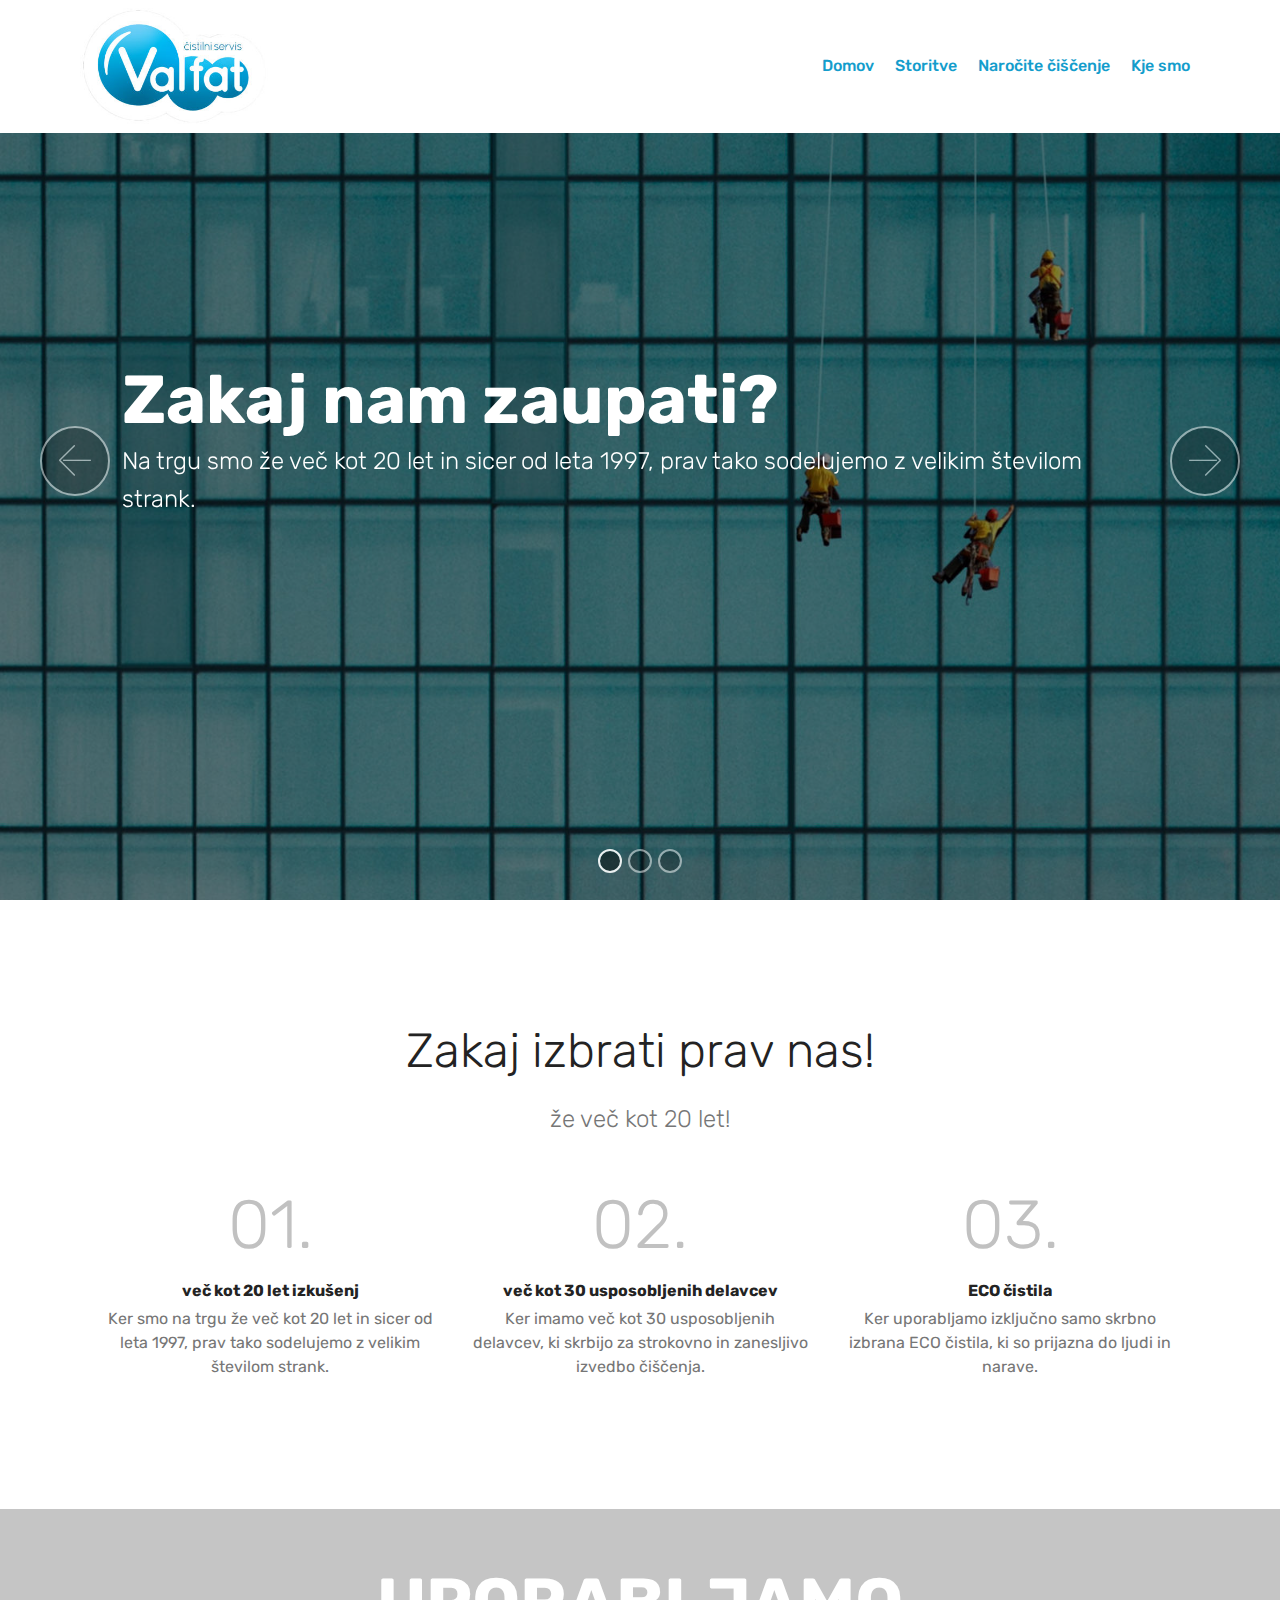
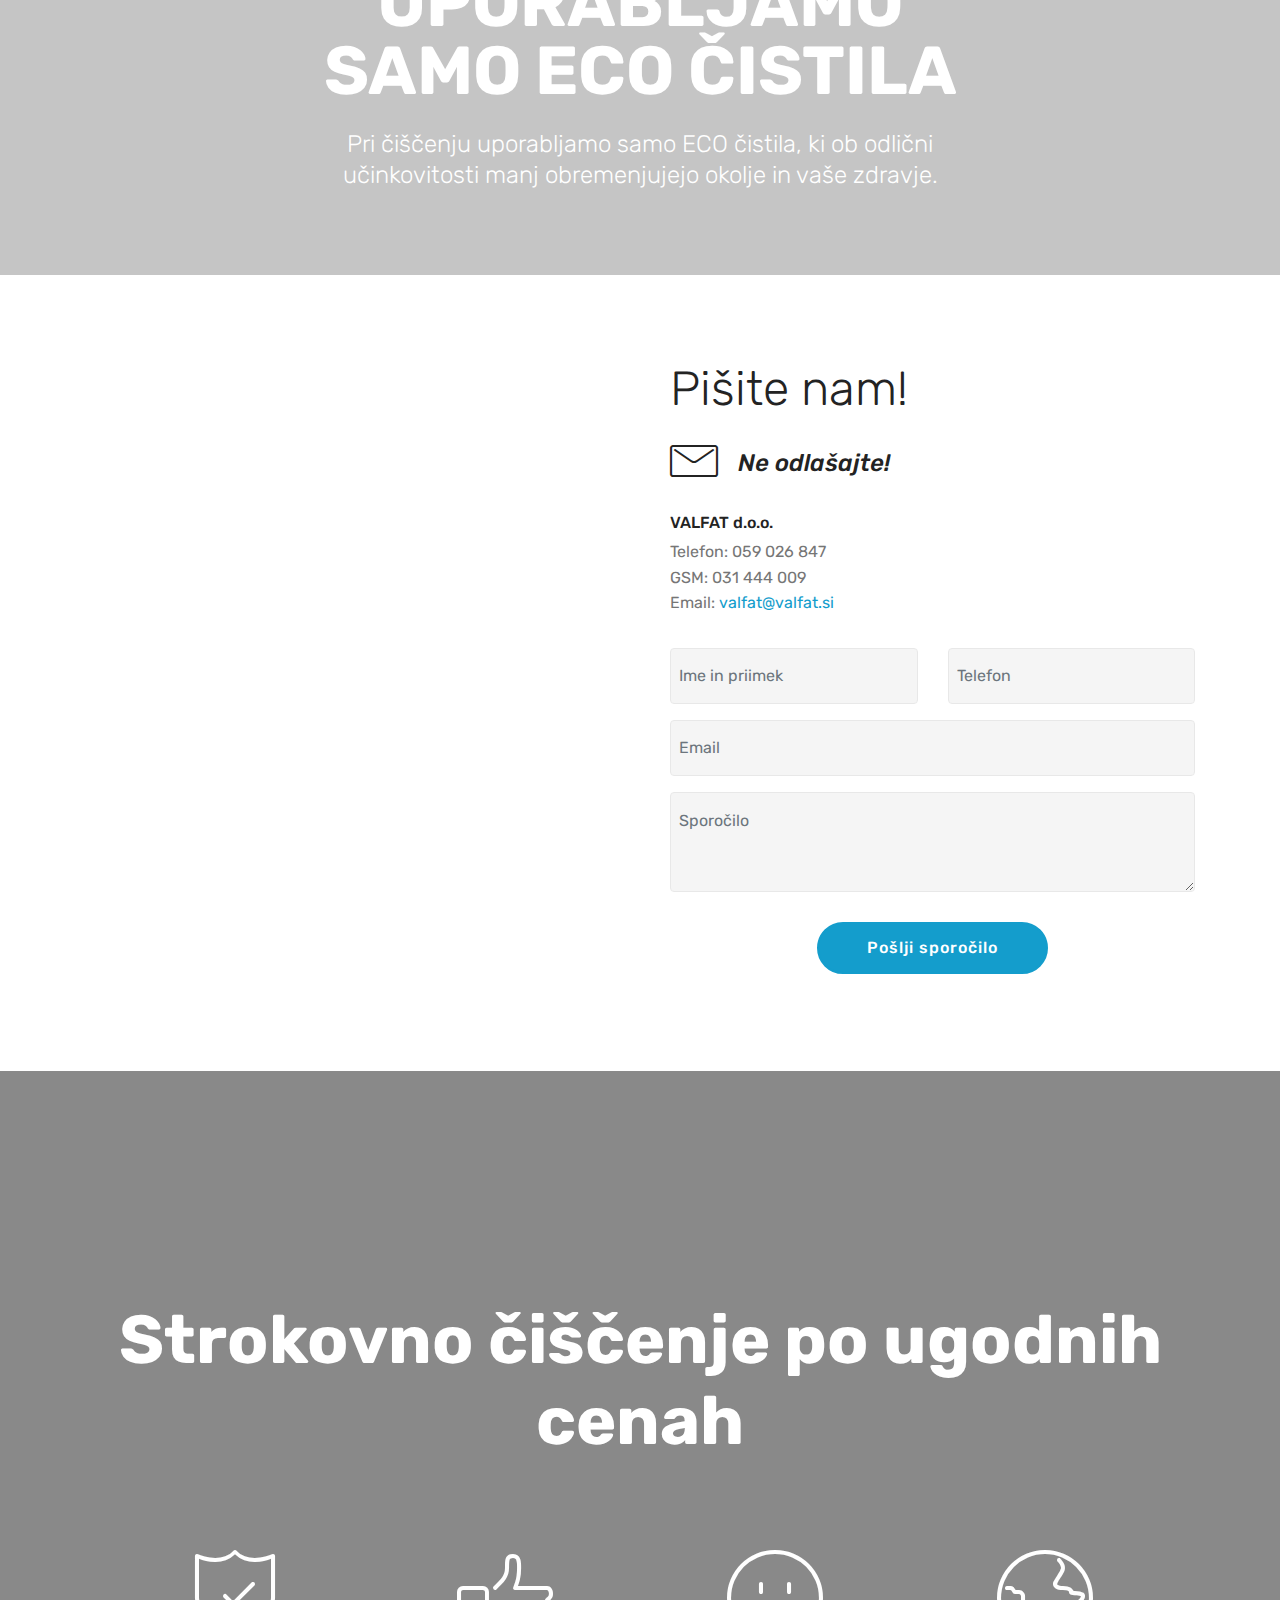
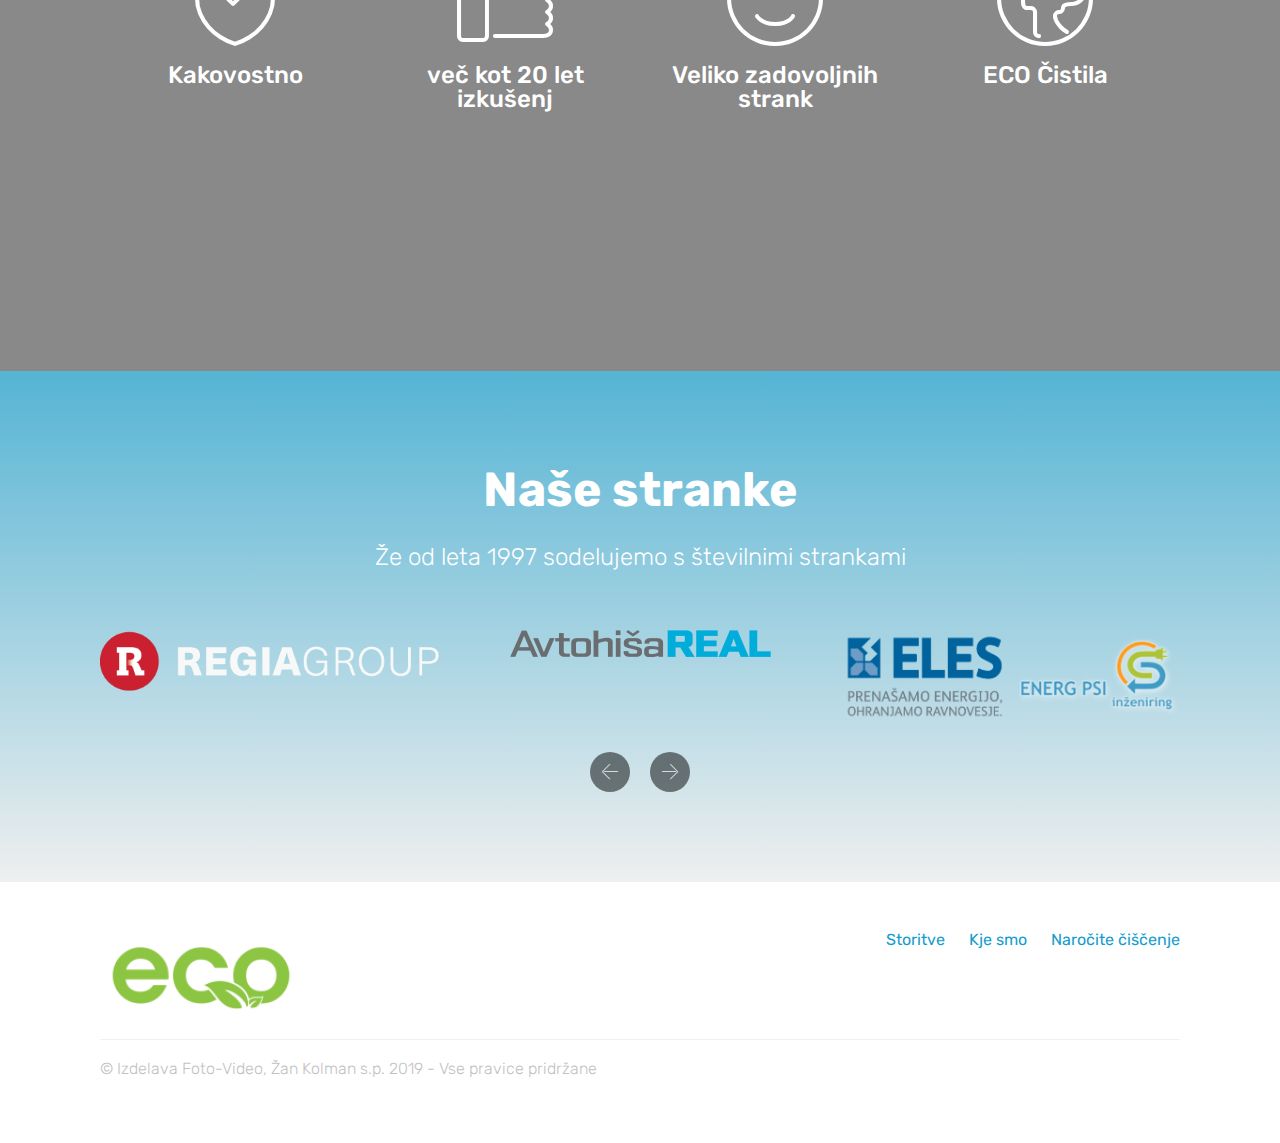
<file: index.html>
<!DOCTYPE html>
<html  >
<head>
  <!-- Site made with Mobirise Website Builder v4.9.7, https://mobirise.com -->
  <meta charset="UTF-8">
  <meta http-equiv="X-UA-Compatible" content="IE=edge">
  <meta name="generator" content="Mobirise v4.9.7, mobirise.com">
  <meta name="viewport" content="width=device-width, initial-scale=1, minimum-scale=1">
  <link rel="shortcut icon" href="assets/images/logo-valfat6.4-3-350x218.jpg" type="image/x-icon">
  <meta name="description" content="Domača stran">
  
  <title>Home</title>
  <link rel="stylesheet" href="assets/web/assets/mobirise-icons/mobirise-icons.css">
  <link rel="stylesheet" href="assets/tether/tether.min.css">
  <link rel="stylesheet" href="assets/bootstrap/css/bootstrap.min.css">
  <link rel="stylesheet" href="assets/bootstrap/css/bootstrap-grid.min.css">
  <link rel="stylesheet" href="assets/bootstrap/css/bootstrap-reboot.min.css">
  <link rel="stylesheet" href="assets/socicon/css/styles.css">
  <link rel="stylesheet" href="assets/dropdown/css/style.css">
  <link rel="stylesheet" href="assets/theme/css/style.css">
  <link rel="stylesheet" href="assets/mobirise/css/mbr-additional.css" type="text/css">
  
  
  
</head>
<body>
  <section class="menu cid-rlFdX739PG" once="menu" id="menu1-0">

    

    <nav class="navbar navbar-expand beta-menu navbar-dropdown align-items-center navbar-toggleable-sm">
        <button class="navbar-toggler navbar-toggler-right" type="button" data-toggle="collapse" data-target="#navbarSupportedContent" aria-controls="navbarSupportedContent" aria-expanded="false" aria-label="Toggle navigation">
            <div class="hamburger">
                <span></span>
                <span></span>
                <span></span>
                <span></span>
            </div>
        </button>
        <div class="menu-logo">
            <div class="navbar-brand">
                <span class="navbar-logo">
                    <a href="index.html">
                         <img src="assets/images/logo-valfat6.4-3-350x218.jpg" alt="Mobirise" title="" style="height: 7.3rem;">
                    </a>
                </span>
                
            </div>
        </div>
        <div class="collapse navbar-collapse" id="navbarSupportedContent">
            <ul class="navbar-nav nav-dropdown nav-right" data-app-modern-menu="true"><li class="nav-item">
                    <a class="nav-link link text-primary display-4" href="index.html">
                        
                        Domov                 </a>
                </li><li class="nav-item"><a class="nav-link link text-primary display-4" href="storitve.html">
                        
                        Storitve              </a></li><li class="nav-item"><a class="nav-link link text-primary display-4" href="narocite.html">
                        
                        Naročite čiščenje</a></li><li class="nav-item"><a class="nav-link link text-primary display-4" href="kjesmo.html">
                        
                        Kje smo                </a></li></ul>
            
        </div>
    </nav>
</section>

<section class="engine"><a href="https://mobirise.info/l">free web templates</a></section><section class="carousel slide cid-rr3d2xkZuK" data-interval="false" id="slider1-1h">

    

    <div class="full-screen"><div class="mbr-slider slide carousel" data-pause="true" data-keyboard="false" data-ride="carousel" data-interval="3000"><ol class="carousel-indicators"><li data-app-prevent-settings="" data-target="#slider1-1h" class=" active" data-slide-to="0"></li><li data-app-prevent-settings="" data-target="#slider1-1h" data-slide-to="1"></li><li data-app-prevent-settings="" data-target="#slider1-1h" data-slide-to="2"></li></ol><div class="carousel-inner" role="listbox"><div class="carousel-item slider-fullscreen-image active" data-bg-video-slide="false" style="background-image: url(assets/images/photo-1524803504179-6d7ae4d283f7-2000x2500.jpg);"><div class="container container-slide"><div class="image_wrapper"><div class="mbr-overlay"></div><img src="assets/images/photo-1524803504179-6d7ae4d283f7-2000x2500.jpg"><div class="carousel-caption justify-content-center"><div class="col-10 align-left"><h2 class="mbr-fonts-style display-1"><strong>Zakaj nam zaupati?</strong></h2><p class="lead mbr-text mbr-fonts-style display-5">Na trgu smo že več kot 20 let in sicer od leta 1997, prav tako sodelujemo z velikim številom strank.</p></div></div></div></div></div><div class="carousel-item slider-fullscreen-image" data-bg-video-slide="false" style="background-image: url(assets/images/photo-1433087870301-b85d84efc18a-1350x900.jpg);"><div class="container container-slide"><div class="image_wrapper"><div class="mbr-overlay"></div><img src="assets/images/photo-1433087870301-b85d84efc18a-1350x900.jpg"><div class="carousel-caption justify-content-center"><div class="col-10 align-center"><h2 class="mbr-fonts-style display-1"><strong>Strokovno čiščenje po ugodnih cenah</strong></h2><p class="lead mbr-text mbr-fonts-style display-5">Uporabljamo izključno samo skrbno izbrana ECO čistila, ki so prijazna do ljudi in narave.</p></div></div></div></div></div><div class="carousel-item slider-fullscreen-image" data-bg-video-slide="false" style="background-image: url(assets/images/istock-609094288-2000x1335.jpg);"><div class="container container-slide"><div class="image_wrapper"><div class="mbr-overlay"></div><img src="assets/images/istock-609094288-2000x1335.jpg"><div class="carousel-caption justify-content-center"><div class="col-10 align-left"><h2 class="mbr-fonts-style display-1"><strong>Čiščenje poslovnih in bivalnih prostorov</strong></h2><p class="lead mbr-text mbr-fonts-style display-5">Stranke nam svoje domove zaupajo že vrsto let. Smo ažurni in cenovno konkurenčni. Čistimo samo z ECO čistili, ki so prijazna okolju in alergikom ne povzročajo težav.</p></div></div></div></div></div></div><a data-app-prevent-settings="" class="carousel-control carousel-control-prev" role="button" data-slide="prev" href="#slider1-1h"><span aria-hidden="true" class="mbri-left mbr-iconfont"></span><span class="sr-only">Previous</span></a><a data-app-prevent-settings="" class="carousel-control carousel-control-next" role="button" data-slide="next" href="#slider1-1h"><span aria-hidden="true" class="mbri-right mbr-iconfont"></span><span class="sr-only">Next</span></a></div></div>

</section>

<section class="counters6 counters cid-rpMbb12lSW" id="counters6-1c">

    

    

    <div class="container pt-4 mt-2">
        <h2 class="mbr-section-title pb-3 align-center mbr-fonts-style display-2">Zakaj izbrati prav nas!</h2>
        <h3 class="mbr-section-subtitle pb-5 align-center mbr-fonts-style display-5">že več kot 20 let!</h3>
        <div>
                <div class="cards-container">
                    <div class="card col-12 col-md-6 col-lg-4 pb-md-4">
                        <div class="panel-item align-center">
                            <div class="card-img pb-3">
                                <h3 class="img-text mbr-fonts-style display-1">01.</h3>
                            </div>
                            <div class="card-text">
                                <h4 class="mbr-content-title mbr-bold mbr-fonts-style display-7">več kot 20 let izkušenj</h4>
                                <p class="mbr-content-text mbr-fonts-style display-7">
                                    Ker smo na trgu že več kot 20 let in sicer od leta 1997, prav tako sodelujemo z velikim številom strank.</p>
                            </div>
                        </div>
                    </div>
                    <div class="card col-12 col-md-6 col-lg-4 pb-md-4">
                        <div class="panel-item align-center">
                            <div class="card-img pb-3">
                                <h3 class="img-text mbr-fonts-style display-1">02.</h3>
                            </div>
                            <div class="card-text">
                                <h4 class="mbr-content-title mbr-bold mbr-fonts-style display-7">več kot 30 usposobljenih delavcev</h4>
                                <p class="mbr-content-text mbr-fonts-style display-7">
                                    Ker imamo več kot 30 usposobljenih delavcev, ki skrbijo za strokovno in zanesljivo izvedbo čiščenja.</p>
                            </div>
                        </div>
                    </div>
                    <div class="card col-12 col-md-6 col-lg-4 last-child">
                        <div class="panel-item align-center">
                            <div class="card-img pb-3">
                                <h3 class="img-text mbr-fonts-style display-1">03.</h3>
                            </div>
                            <div class="card-text">
                                <h4 class="mbr-content-title mbr-bold mbr-fonts-style display-7">ECO čistila</h4>
                                <p class="mbr-content-text mbr-fonts-style display-7">
                                        Ker uporabljamo izključno samo skrbno izbrana ECO čistila, ki so prijazna do ljudi in narave.</p>
                            </div>
                        </div>
                    </div>
                    
                </div>
            </div>
    </div>
</section>

<section class="mbr-section content5 cid-rpMcj9eDAv mbr-parallax-background" id="content5-1g">

    

    <div class="mbr-overlay" style="opacity: 0.2; background-color: rgb(35, 35, 35);">
    </div>

    <div class="container">
        <div class="media-container-row">
            <div class="title col-12 col-md-8">
                <h2 class="align-center mbr-bold mbr-white pb-3 mbr-fonts-style display-1">
                    UPORABLJAMO SAMO ECO ČISTILA</h2>
                <h3 class="mbr-section-subtitle align-center mbr-light mbr-white pb-3 mbr-fonts-style display-5">Pri čiščenju uporabljamo samo ECO čistila, ki ob odlični učinkovitosti manj obremenjujejo okolje in vaše zdravje.</h3>
                
                
            </div>
        </div>
    </div>
</section>

<section class="mbr-section article content1 cid-rr3e2jMvYh" id="content1-1i">
    
     

    <div class="container">
        <div class="media-container-row">
            <div class="mbr-text col-12 mbr-fonts-style display-7 col-md-8"></div>
        </div>
    </div>
</section>

<section class="mbr-section form4 cid-rlFihDUVcO" id="form4-4">

    

    
    <div class="container">
        <div class="row">
            <div class="col-md-6">
                <div class="google-map"><iframe frameborder="0" style="border:0" src="https://www.google.com/maps/embed/v1/place?key=AIzaSyCy9r70T3NYf3PhvVflTo0_zdif2_IoIYs&amp;q=place_id:ChIJEUn8jgkuZUcRN_Ji8nhK0FU" allowfullscreen=""></iframe></div>
            </div>
            <div class="col-md-6">
                <h2 class="pb-3 align-left mbr-fonts-style display-2">
                    Pišite nam!</h2>
                <div>
                    <div class="icon-block pb-3 align-left">
                        <span class="icon-block__icon">
                            <span class="mbri-letter mbr-iconfont"></span>
                        </span>
                        <h4 class="icon-block__title align-left mbr-fonts-style display-5">
                            Ne odlašajte!</h4>
                    </div>
                    <div class="icon-contacts pb-3">
                        <h5 class="align-left mbr-fonts-style display-7">VALFAT d.o.o.</h5>
                        <p class="mbr-text align-left mbr-fonts-style display-7">
                            Telefon: 059 026 847 <br>GSM:&nbsp;031 444 009<br>
                            Email: <a href="mailto:valfat@valfat.si">valfat@valfat.si</a>
                        </p>
                    </div>
                </div>
                <div data-form-type="formoid">
                    <!---Formbuilder Form--->
                    <form action="https://mobirise.com/" method="POST" class="mbr-form form-with-styler" data-form-title="Mobirise Form"><input type="hidden" name="email" data-form-email="true" value="Yai/5clMx8iBaYj4Qn/nszyzgiYlcki86JQpeZYYZFHSmUdOrjgvDs3ly86LSQ7MJxeGWIAU5xkweonzp5JxlU0t4NSq0iOvoxARGA99ggf/1gFyEo/MuDfIkKi7FMpZ">
                        <div class="row">
                            <div hidden="hidden" data-form-alert="" class="alert alert-success col-12">Hvala!</div>
                            <div hidden="hidden" data-form-alert-danger="" class="alert alert-danger col-12">
                            </div>
                        </div>
                        <div class="dragArea row">
                            <div class="col-md-6  form-group" data-for="name">
                                <input type="text" name="name" placeholder="Ime in priimek" data-form-field="Name" required="required" class="form-control input display-7" id="name-form4-4">
                            </div>
                            <div class="col-md-6  form-group" data-for="phone">
                                <input type="text" name="phone" placeholder="Telefon" data-form-field="Phone" required="required" class="form-control input display-7" id="phone-form4-4">
                            </div>
                            <div data-for="email" class="col-md-12  form-group">
                                <input type="text" name="email" placeholder="Email" data-form-field="Email" class="form-control input display-7" required="required" id="email-form4-4">
                            </div>
                            <div data-for="message" class="col-md-12  form-group">
                                <textarea name="message" placeholder="Sporočilo" data-form-field="Message" class="form-control input display-7" id="message-form4-4"></textarea>
                            </div>
                            <div class="col-md-12 input-group-btn  mt-2 align-center"><button type="submit" class="btn btn-primary btn-form display-4">Pošlji sporočilo</button></div>
                        </div>
                    </form><!---Formbuilder Form--->
                </div>
            </div>
        </div>
    </div>
</section>

<section class="header12 cid-rlFfCzzqAz mbr-fullscreen mbr-parallax-background" id="header12-1">

    

    <div class="mbr-overlay" style="opacity: 0.5; background-color: rgb(35, 35, 35);">
    </div>

    <div class="container  ">
            <div class="media-container">
                <div class="col-md-12 align-center">
                    <h1 class="mbr-section-title pb-3 mbr-white mbr-bold mbr-fonts-style display-1">
                        Strokovno čiščenje po ugodnih cenah</h1>
                    
                    

                    <div class="icons-media-container mbr-white">
                        <div class="card col-12 col-md-6 col-lg-3">
                            <div class="icon-block">
                            <a href="https://mobirise.co/">
                                <span class="mbr-iconfont mbri-protect"></span>
                            </a>
                            </div>
                            <h5 class="mbr-fonts-style display-5">
                                Kakovostno</h5>
                        </div>

                        <div class="card col-12 col-md-6 col-lg-3">
                            <div class="icon-block">
                                <a href="https://mobirise.co/">
                                    <span class="mbr-iconfont mbri-like"></span>
                                </a>
                            </div>
                            <h5 class="mbr-fonts-style display-5">več kot 20 let izkušenj</h5>
                        </div>

                        <div class="card col-12 col-md-6 col-lg-3">
                            <div class="icon-block">
                                <a href="https://mobirise.co/">
                                    <span class="mbr-iconfont mbri-smile-face"></span>
                                </a>
                            </div>
                            <h5 class="mbr-fonts-style display-5">
                                Veliko zadovoljnih strank</h5>
                        </div>

                        <div class="card col-12 col-md-6 col-lg-3">
                            <div class="icon-block">
                                <a href="https://mobirise.co/">
                                    <span class="mbr-iconfont mbri-globe"></span>
                                </a>
                            </div>
                            <h5 class="mbr-fonts-style display-5">
                                ECO Čistila</h5>
                        </div>
                    </div>
                </div>
            </div>
    </div>

    
</section>

<section class="mbr-section article content1 cid-rr3ekgTEk3" id="content1-1j">
    
     

    <div class="container">
        <div class="media-container-row">
            <div class="mbr-text col-12 mbr-fonts-style display-7 col-md-8"></div>
        </div>
    </div>
</section>

<section class="clients cid-rlFidaMzOG" data-interval="false" id="clients-2">
      

    
        <div class="container mb-5">
            <div class="media-container-row">
                <div class="col-12 align-center">
                    <h2 class="mbr-section-title pb-3 mbr-fonts-style display-2"><strong>
                        Naše stranke</strong></h2>
                    <h3 class="mbr-section-subtitle mbr-light mbr-fonts-style display-5">
                        Že od leta 1997 sodelujemo s številnimi strankami</h3>
                </div>
            </div>
        </div>

    <div class="container">
        <div class="carousel slide" role="listbox" data-pause="true" data-keyboard="false" data-ride="carousel" data-interval="3000">
            <div class="carousel-inner" data-visible="3">
                
                
                
                
                
            <div class="carousel-item ">
                    <div class="media-container-row">
                        <div class="col-md-12">
                            <div class="wrap-img ">
                                <img src="assets/images/regia-group-logo-white-459x84.png" class="img-responsive clients-img" alt="" title="">
                            </div>
                        </div>
                    </div>
                </div><div class="carousel-item ">
                    <div class="media-container-row">
                        <div class="col-md-12">
                            <div class="wrap-img ">
                                <img src="assets/images/logo-261x27.png" class="img-responsive clients-img" alt="" title="">
                            </div>
                        </div>
                    </div>
                </div><div class="carousel-item ">
                    <div class="media-container-row">
                        <div class="col-md-12">
                            <div class="wrap-img ">
                                <img src="assets/images/logo-energ-in-eles-1446x387.png" class="img-responsive clients-img" alt="" title="">
                            </div>
                        </div>
                    </div>
                </div><div class="carousel-item ">
                    <div class="media-container-row">
                        <div class="col-md-12">
                            <div class="wrap-img ">
                                <img src="assets/images/logo-ukcl-slo-ang-1791x508.png" class="img-responsive clients-img" alt="" title="">
                            </div>
                        </div>
                    </div>
                </div><div class="carousel-item ">
                    <div class="media-container-row">
                        <div class="col-md-12">
                            <div class="wrap-img ">
                                <img src="assets/images/makroinnevemkajlogo-1576x387.png" class="img-responsive clients-img" alt="" title="">
                            </div>
                        </div>
                    </div>
                </div><div class="carousel-item ">
                    <div class="media-container-row">
                        <div class="col-md-12">
                            <div class="wrap-img ">
                                <img src="assets/images/logo-real-in-zemlja2-1767x387.png" class="img-responsive clients-img" alt="" title="">
                            </div>
                        </div>
                    </div>
                </div><div class="carousel-item ">
                    <div class="media-container-row">
                        <div class="col-md-12">
                            <div class="wrap-img ">
                                <img src="assets/images/logo-sus-in-miks-2403x387.png" class="img-responsive clients-img" alt="" title="">
                            </div>
                        </div>
                    </div>
                </div><div class="carousel-item ">
                    <div class="media-container-row">
                        <div class="col-md-12">
                            <div class="wrap-img ">
                                <img src="assets/images/prenos-412x122.jpg" class="img-responsive clients-img" alt="" title="">
                            </div>
                        </div>
                    </div>
                </div></div>
            <div class="carousel-controls">
                <a data-app-prevent-settings="" class="carousel-control carousel-control-prev" role="button" data-slide="prev">
                    <span aria-hidden="true" class="mbri-left mbr-iconfont"></span>
                    <span class="sr-only">Previous</span>
                </a>
                <a data-app-prevent-settings="" class="carousel-control carousel-control-next" role="button" data-slide="next">
                    <span aria-hidden="true" class="mbri-right mbr-iconfont"></span>
                    <span class="sr-only">Next</span>
                </a>
            </div>
        </div>
    </div>
</section>

<section class="cid-rlFifbeQhQ" id="footer5-3">

    

    

    <div class="container">
        <div class="media-container-row">
            <div class="col-md-3">
                <div class="media-wrap">
                    <a href="index.html">
                       <img src="assets/images/c4b757e51e80c78d1f3e4d1d255c0666-192x91.png" alt="Mobirise" title="">
                    </a>
                </div>
            </div>
            <div class="col-md-9">
                <p class="mbr-text align-right links mbr-fonts-style display-7">&nbsp; &nbsp; &nbsp; &nbsp; &nbsp;<a href="storitve.html" class="text-primary">Storitve</a> &nbsp;&nbsp;&nbsp;&nbsp;
                    <a href="kjesmo.html" class="text-primary">Kje smo</a> &nbsp; &nbsp; &nbsp;<a href="narocite.html">Naročite čiščenje</a></p>
            </div>
        </div>
        <div class="footer-lower">
            <div class="media-container-row">
                <div class="col-md-12">
                    <hr>
                </div>
            </div>
            <div class="media-container-row mbr-white">
                <div class="col-md-6 copyright">
                    <p class="mbr-text mbr-fonts-style display-4">
                        © Izdelava Foto-Video, Žan Kolman s.p. 2019 - Vse pravice pridržane</p>
                </div>
                <div class="col-md-6">
                    
                </div>
            </div>
        </div>
    </div>
</section>


  <script src="assets/web/assets/jquery/jquery.min.js"></script>
  <script src="assets/popper/popper.min.js"></script>
  <script src="assets/tether/tether.min.js"></script>
  <script src="assets/bootstrap/js/bootstrap.min.js"></script>
  <script src="assets/smoothscroll/smooth-scroll.js"></script>
  <script src="assets/ytplayer/jquery.mb.ytplayer.min.js"></script>
  <script src="assets/vimeoplayer/jquery.mb.vimeo_player.js"></script>
  <script src="assets/bootstrapcarouselswipe/bootstrap-carousel-swipe.js"></script>
  <script src="assets/dropdown/js/script.min.js"></script>
  <script src="assets/touchswipe/jquery.touch-swipe.min.js"></script>
  <script src="assets/viewportchecker/jquery.viewportchecker.js"></script>
  <script src="assets/parallax/jarallax.min.js"></script>
  <script src="assets/mbr-clients-slider/mbr-clients-slider.js"></script>
  <script src="assets/theme/js/script.js"></script>
  <script src="assets/slidervideo/script.js"></script>
  <script src="assets/formoid/formoid.min.js"></script>
  
  
</body>
</html>
</file>
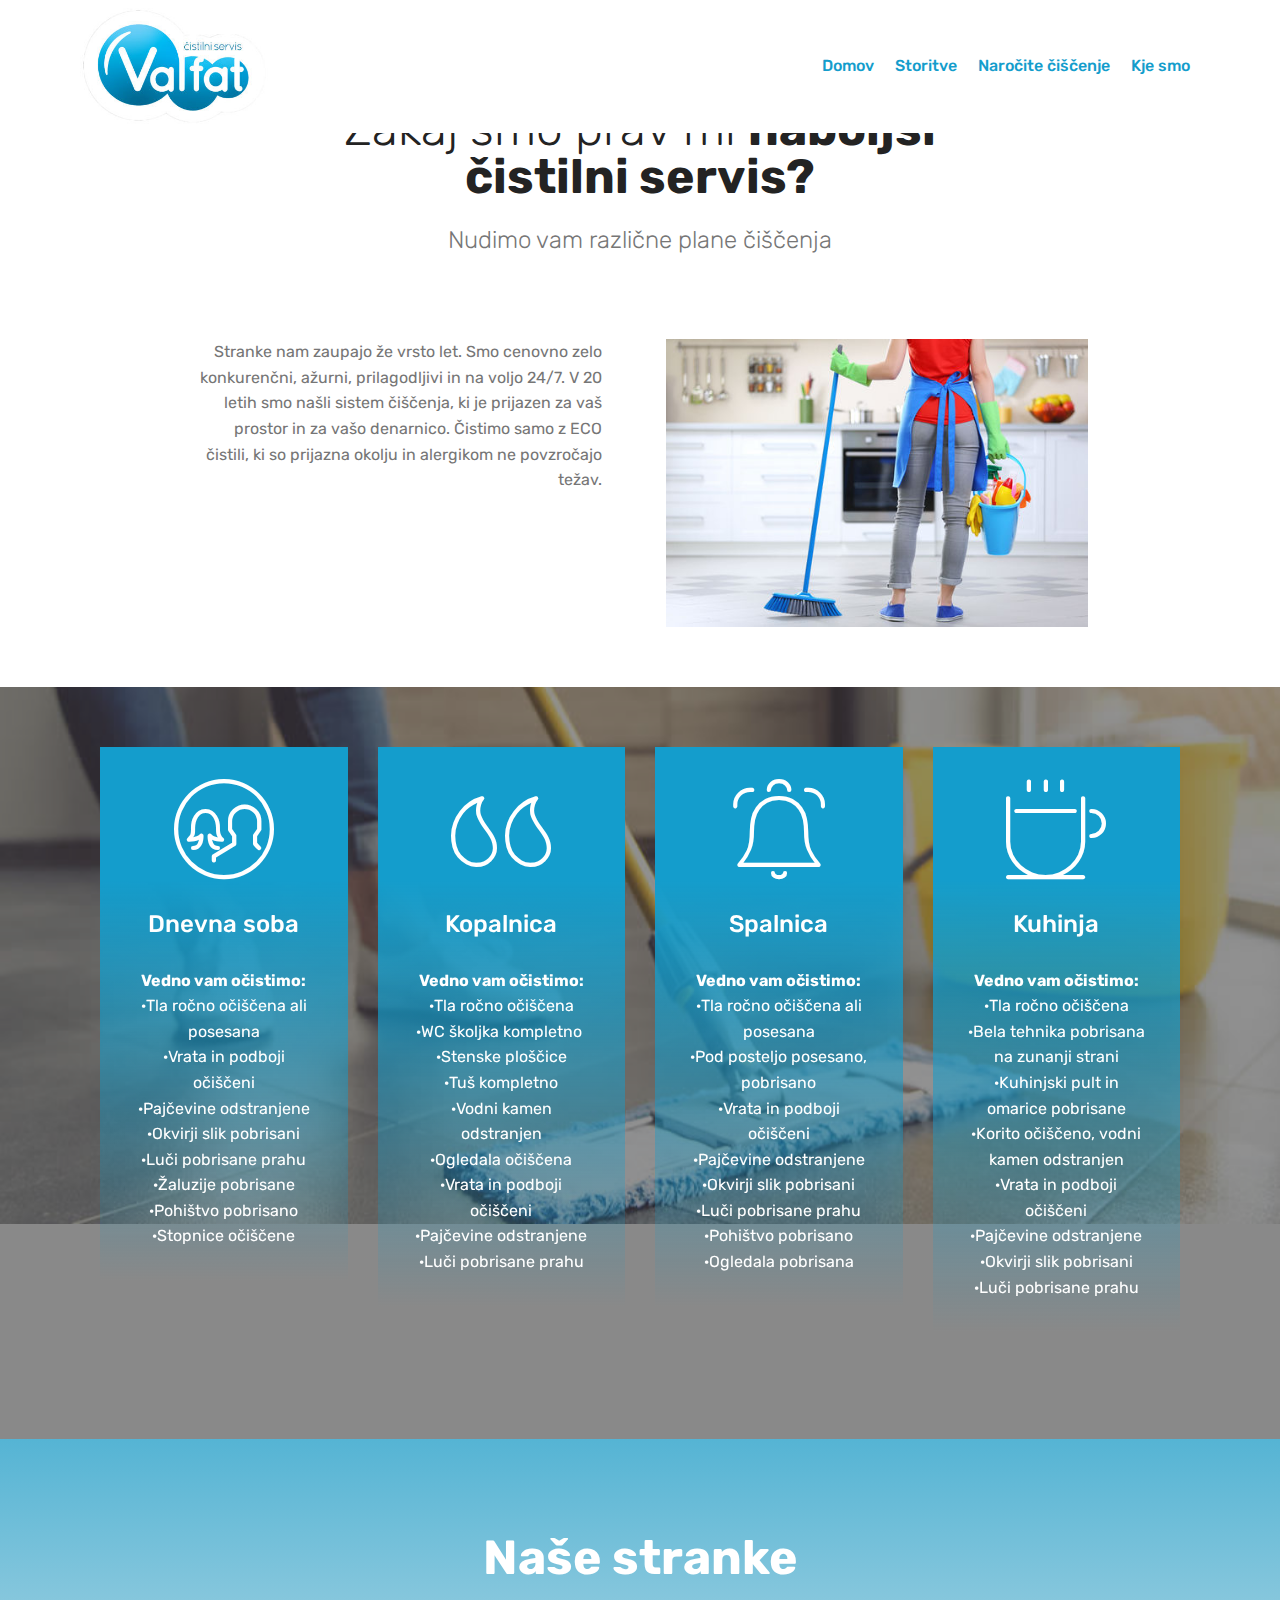
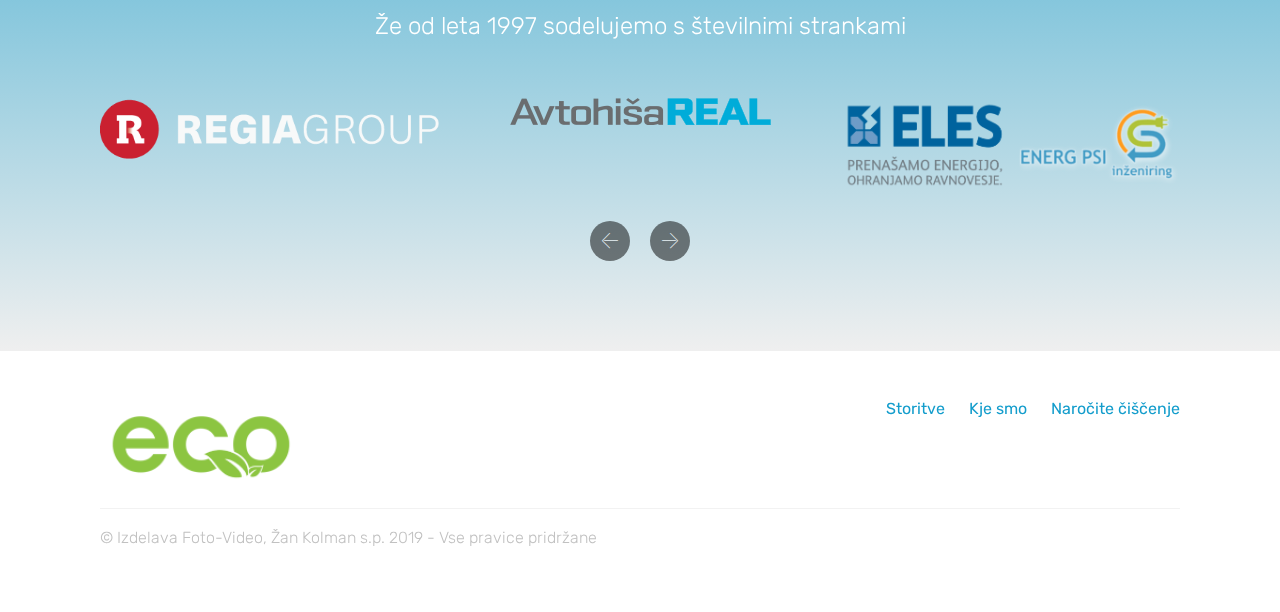
<file: bivalniprostori.html>
<!DOCTYPE html>
<html  >
<head>
  <!-- Site made with Mobirise Website Builder v4.9.7, https://mobirise.com -->
  <meta charset="UTF-8">
  <meta http-equiv="X-UA-Compatible" content="IE=edge">
  <meta name="generator" content="Mobirise v4.9.7, mobirise.com">
  <meta name="viewport" content="width=device-width, initial-scale=1, minimum-scale=1">
  <link rel="shortcut icon" href="assets/images/logo-valfat6.4-3-350x218.jpg" type="image/x-icon">
  <meta name="description" content="bivalni-prostori">
  
  <title>bivalni-prostori</title>
  <link rel="stylesheet" href="assets/web/assets/mobirise-icons/mobirise-icons.css">
  <link rel="stylesheet" href="assets/tether/tether.min.css">
  <link rel="stylesheet" href="assets/bootstrap/css/bootstrap.min.css">
  <link rel="stylesheet" href="assets/bootstrap/css/bootstrap-grid.min.css">
  <link rel="stylesheet" href="assets/bootstrap/css/bootstrap-reboot.min.css">
  <link rel="stylesheet" href="assets/socicon/css/styles.css">
  <link rel="stylesheet" href="assets/dropdown/css/style.css">
  <link rel="stylesheet" href="assets/theme/css/style.css">
  <link rel="stylesheet" href="assets/mobirise/css/mbr-additional.css" type="text/css">
  
  
  
</head>
<body>
  <section class="menu cid-rseMqogeS2" once="menu" id="menu1-1l">

    

    <nav class="navbar navbar-expand beta-menu navbar-dropdown align-items-center navbar-toggleable-sm">
        <button class="navbar-toggler navbar-toggler-right" type="button" data-toggle="collapse" data-target="#navbarSupportedContent" aria-controls="navbarSupportedContent" aria-expanded="false" aria-label="Toggle navigation">
            <div class="hamburger">
                <span></span>
                <span></span>
                <span></span>
                <span></span>
            </div>
        </button>
        <div class="menu-logo">
            <div class="navbar-brand">
                <span class="navbar-logo">
                    <a href="index.html">
                         <img src="assets/images/logo-valfat6.4-3-350x218.jpg" alt="Mobirise" title="" style="height: 7.3rem;">
                    </a>
                </span>
                
            </div>
        </div>
        <div class="collapse navbar-collapse" id="navbarSupportedContent">
            <ul class="navbar-nav nav-dropdown nav-right" data-app-modern-menu="true"><li class="nav-item">
                    <a class="nav-link link text-primary display-4" href="index.html">
                        
                        Domov                 </a>
                </li><li class="nav-item"><a class="nav-link link text-primary display-4" href="storitve.html">
                        
                        Storitve              </a></li><li class="nav-item"><a class="nav-link link text-primary display-4" href="narocite.html">
                        
                        Naročite čiščenje</a></li><li class="nav-item"><a class="nav-link link text-primary display-4" href="kjesmo.html">
                        
                        Kje smo                </a></li></ul>
            
        </div>
    </nav>
</section>

<section class="engine"><a href="https://mobirise.info/q">responsive website templates</a></section><section class="mbr-section article content1 cid-rpI3EkYAQN" id="content1-12">
    
     

    <div class="container">
        <div class="media-container-row">
            <div class="mbr-text col-12 mbr-fonts-style display-7 col-md-8"></div>
        </div>
    </div>
</section>

<section class="mbr-section content4 cid-rpI3D8Wr8G" id="content4-11">

    

    <div class="container">
        <div class="media-container-row">
            <div class="title col-12 col-md-8">
                <h2 class="align-center pb-3 mbr-fonts-style display-2">Zakaj smo prav mi&nbsp;<strong>naboljši čistilni servis?</strong></h2>
                <h3 class="mbr-section-subtitle align-center mbr-light mbr-fonts-style display-5">Nudimo vam različne plane čiščenja</h3>
                
            </div>
        </div>
    </div>
</section>

<section class="mbr-section content7 cid-rpI4iehW9v" id="content7-14">
          
    

    <div class="container">
        <div class="media-container-row">
            <div class="col-12 col-md-10">
                <div class="media-container-row">
                    <div class="media-content">
                        <div class="mbr-section-text">
                            <p class="mbr-text align-right mb-0 mbr-fonts-style display-7">Stranke nam zaupajo že vrsto let. Smo cenovno zelo konkurenčni, ažurni, prilagodljivi in na voljo 24/7. V 20 letih smo našli sistem čiščenja, ki je prijazen za vaš prostor in za vašo denarnico. Čistimo samo z ECO čistili, ki so prijazna okolju in alergikom ne povzročajo težav.</p>
                        </div>
                    </div>
                    <div class="mbr-figure" style="width: 110%;">
                     <img src="assets/images/home-cleaning-500x341.jpg" alt="Mobirise" title="">  
                    </div>
                </div>
            </div>
        </div>
    </div>
</section>

<section class="features8 cid-rpI4P7PniC mbr-parallax-background" id="features8-18">

    

    <div class="mbr-overlay" style="opacity: 0.5; background-color: rgb(35, 35, 35);">
    </div>

    <div class="container">
        <div class="media-container-row">

            <div class="card  col-12 col-md-6 col-lg-3">
                <div class="card-img">
                    <span class="mbr-iconfont mbri-users"></span>
                </div>
                <div class="card-box align-center">
                    <h4 class="card-title mbr-fonts-style display-5">
                        Dnevna soba</h4>
                    <p class="mbr-text mbr-fonts-style display-7"><strong>Vedno vam očistimo:
</strong><br>·Tla ročno očiščena ali posesana
<br>·Vrata in podboji očiščeni
<br>·Pajčevine odstranjene
<br>·Okvirji slik pobrisani
<br>·Luči pobrisane prahu
<br>·Žaluzije pobrisane
<br>·Pohištvo pobrisano
<br>·Stopnice očiščene</p>
                    
                </div>
            </div>

            <div class="card  col-12 col-md-6 col-lg-3">
                <div class="card-img">
                    <span class="mbr-iconfont mbri-quote-left"></span>
                </div>
                <div class="card-box align-center">
                    <h4 class="card-title mbr-fonts-style display-5">
                        Kopalnica</h4>
                    <p class="mbr-text mbr-fonts-style display-7"><strong>Vedno vam očistimo:</strong><br>·Tla ročno očiščena<br>·WC školjka kompletno&nbsp;<br>·Stenske ploščice<br>·Tuš kompletno<br>·Vodni kamen odstranjen
<br>·Ogledala očiščena
<br>·Vrata in podboji očiščeni
<br>·Pajčevine odstranjene
<br>·Luči pobrisane prahu</p>
                    
                </div>
            </div>

            <div class="card  col-12 col-md-6 col-lg-3">
                <div class="card-img">
                    <span class="mbr-iconfont mbri-alert"></span>
                </div>
                <div class="card-box align-center">
                    <h4 class="card-title mbr-fonts-style display-5">
                        Spalnica</h4>
                    <p class="mbr-text mbr-fonts-style display-7"><strong>Vedno vam očistimo:</strong><br>·Tla ročno očiščena ali posesana
<br>·Pod posteljo posesano, pobrisano
<br>·Vrata in podboji očiščeni
<br>·Pajčevine odstranjene
<br>·Okvirji slik pobrisani
<br>·Luči pobrisane prahu
<br>·Pohištvo pobrisano
<br>·Ogledala pobrisana<br></p>
                    
                </div>
            </div>

            <div class="card  col-12 col-md-6 col-lg-3">
                <div class="card-img">
                    <span class="mbr-iconfont mbri-hot-cup"></span>
                </div>
                <div class="card-box align-center">
                    <h4 class="card-title mbr-fonts-style display-5">
                        Kuhinja</h4>
                    <p class="mbr-text mbr-fonts-style display-7"><strong>
                       Vedno vam očistimo:</strong><br>·Tla ročno očiščena<br>·Bela tehnika pobrisana na zunanji strani
<br>·Kuhinjski pult in omarice pobrisane
<br>·Korito očiščeno, vodni kamen odstranjen
<br>·Vrata in podboji očiščeni
<br>·Pajčevine odstranjene
<br>·Okvirji slik pobrisani
<br>·Luči pobrisane prahu<strong><br></strong></p>
                    
                </div>
            </div>
        </div>
    </div>
</section>

<section class="clients cid-rseRw75vFP" data-interval="false" id="clients-1u">
      

    
        <div class="container mb-5">
            <div class="media-container-row">
                <div class="col-12 align-center">
                    <h2 class="mbr-section-title pb-3 mbr-fonts-style display-2"><strong>
                        Naše stranke</strong></h2>
                    <h3 class="mbr-section-subtitle mbr-light mbr-fonts-style display-5">
                        Že od leta 1997 sodelujemo s številnimi strankami</h3>
                </div>
            </div>
        </div>

    <div class="container">
        <div class="carousel slide" role="listbox" data-pause="true" data-keyboard="false" data-ride="carousel" data-interval="3000">
            <div class="carousel-inner" data-visible="3">
                
                
                
                
                
            <div class="carousel-item ">
                    <div class="media-container-row">
                        <div class="col-md-12">
                            <div class="wrap-img ">
                                <img src="assets/images/regia-group-logo-white-459x84.png" class="img-responsive clients-img" alt="" title="">
                            </div>
                        </div>
                    </div>
                </div><div class="carousel-item ">
                    <div class="media-container-row">
                        <div class="col-md-12">
                            <div class="wrap-img ">
                                <img src="assets/images/logo-261x27.png" class="img-responsive clients-img" alt="" title="">
                            </div>
                        </div>
                    </div>
                </div><div class="carousel-item ">
                    <div class="media-container-row">
                        <div class="col-md-12">
                            <div class="wrap-img ">
                                <img src="assets/images/logo-energ-in-eles-1446x387.png" class="img-responsive clients-img" alt="" title="">
                            </div>
                        </div>
                    </div>
                </div><div class="carousel-item ">
                    <div class="media-container-row">
                        <div class="col-md-12">
                            <div class="wrap-img ">
                                <img src="assets/images/logo-ukcl-slo-ang-1791x508.png" class="img-responsive clients-img" alt="" title="">
                            </div>
                        </div>
                    </div>
                </div><div class="carousel-item ">
                    <div class="media-container-row">
                        <div class="col-md-12">
                            <div class="wrap-img ">
                                <img src="assets/images/makroinnevemkajlogo-1576x387.png" class="img-responsive clients-img" alt="" title="">
                            </div>
                        </div>
                    </div>
                </div><div class="carousel-item ">
                    <div class="media-container-row">
                        <div class="col-md-12">
                            <div class="wrap-img ">
                                <img src="assets/images/logo-real-in-zemlja2-1767x387.png" class="img-responsive clients-img" alt="" title="">
                            </div>
                        </div>
                    </div>
                </div><div class="carousel-item ">
                    <div class="media-container-row">
                        <div class="col-md-12">
                            <div class="wrap-img ">
                                <img src="assets/images/logo-sus-in-miks-2403x387.png" class="img-responsive clients-img" alt="" title="">
                            </div>
                        </div>
                    </div>
                </div><div class="carousel-item ">
                    <div class="media-container-row">
                        <div class="col-md-12">
                            <div class="wrap-img ">
                                <img src="assets/images/prenos-412x122.jpg" class="img-responsive clients-img" alt="" title="">
                            </div>
                        </div>
                    </div>
                </div></div>
            <div class="carousel-controls">
                <a data-app-prevent-settings="" class="carousel-control carousel-control-prev" role="button" data-slide="prev">
                    <span aria-hidden="true" class="mbri-left mbr-iconfont"></span>
                    <span class="sr-only">Previous</span>
                </a>
                <a data-app-prevent-settings="" class="carousel-control carousel-control-next" role="button" data-slide="next">
                    <span aria-hidden="true" class="mbri-right mbr-iconfont"></span>
                    <span class="sr-only">Next</span>
                </a>
            </div>
        </div>
    </div>
</section>

<section class="cid-rseMJznTQD" id="footer5-1q">

    

    

    <div class="container">
        <div class="media-container-row">
            <div class="col-md-3">
                <div class="media-wrap">
                    <a href="index.html">
                       <img src="assets/images/c4b757e51e80c78d1f3e4d1d255c0666-192x91.png" alt="Mobirise" title="">
                    </a>
                </div>
            </div>
            <div class="col-md-9">
                <p class="mbr-text align-right links mbr-fonts-style display-7">&nbsp; &nbsp; &nbsp; &nbsp; &nbsp;<a href="storitve.html" class="text-primary">Storitve</a> &nbsp;&nbsp;&nbsp;&nbsp;
                    <a href="kjesmo.html" class="text-primary">Kje smo</a> &nbsp; &nbsp; &nbsp;<a href="narocite.html">Naročite čiščenje</a></p>
            </div>
        </div>
        <div class="footer-lower">
            <div class="media-container-row">
                <div class="col-md-12">
                    <hr>
                </div>
            </div>
            <div class="media-container-row mbr-white">
                <div class="col-md-6 copyright">
                    <p class="mbr-text mbr-fonts-style display-4">
                        © Izdelava Foto-Video, Žan Kolman s.p. 2019 - Vse pravice pridržane</p>
                </div>
                <div class="col-md-6">
                    
                </div>
            </div>
        </div>
    </div>
</section>


  <script src="assets/web/assets/jquery/jquery.min.js"></script>
  <script src="assets/popper/popper.min.js"></script>
  <script src="assets/tether/tether.min.js"></script>
  <script src="assets/bootstrap/js/bootstrap.min.js"></script>
  <script src="assets/smoothscroll/smooth-scroll.js"></script>
  <script src="assets/touchswipe/jquery.touch-swipe.min.js"></script>
  <script src="assets/parallax/jarallax.min.js"></script>
  <script src="assets/bootstrapcarouselswipe/bootstrap-carousel-swipe.js"></script>
  <script src="assets/mbr-clients-slider/mbr-clients-slider.js"></script>
  <script src="assets/dropdown/js/script.min.js"></script>
  <script src="assets/theme/js/script.js"></script>
  
  
</body>
</html>
</file>
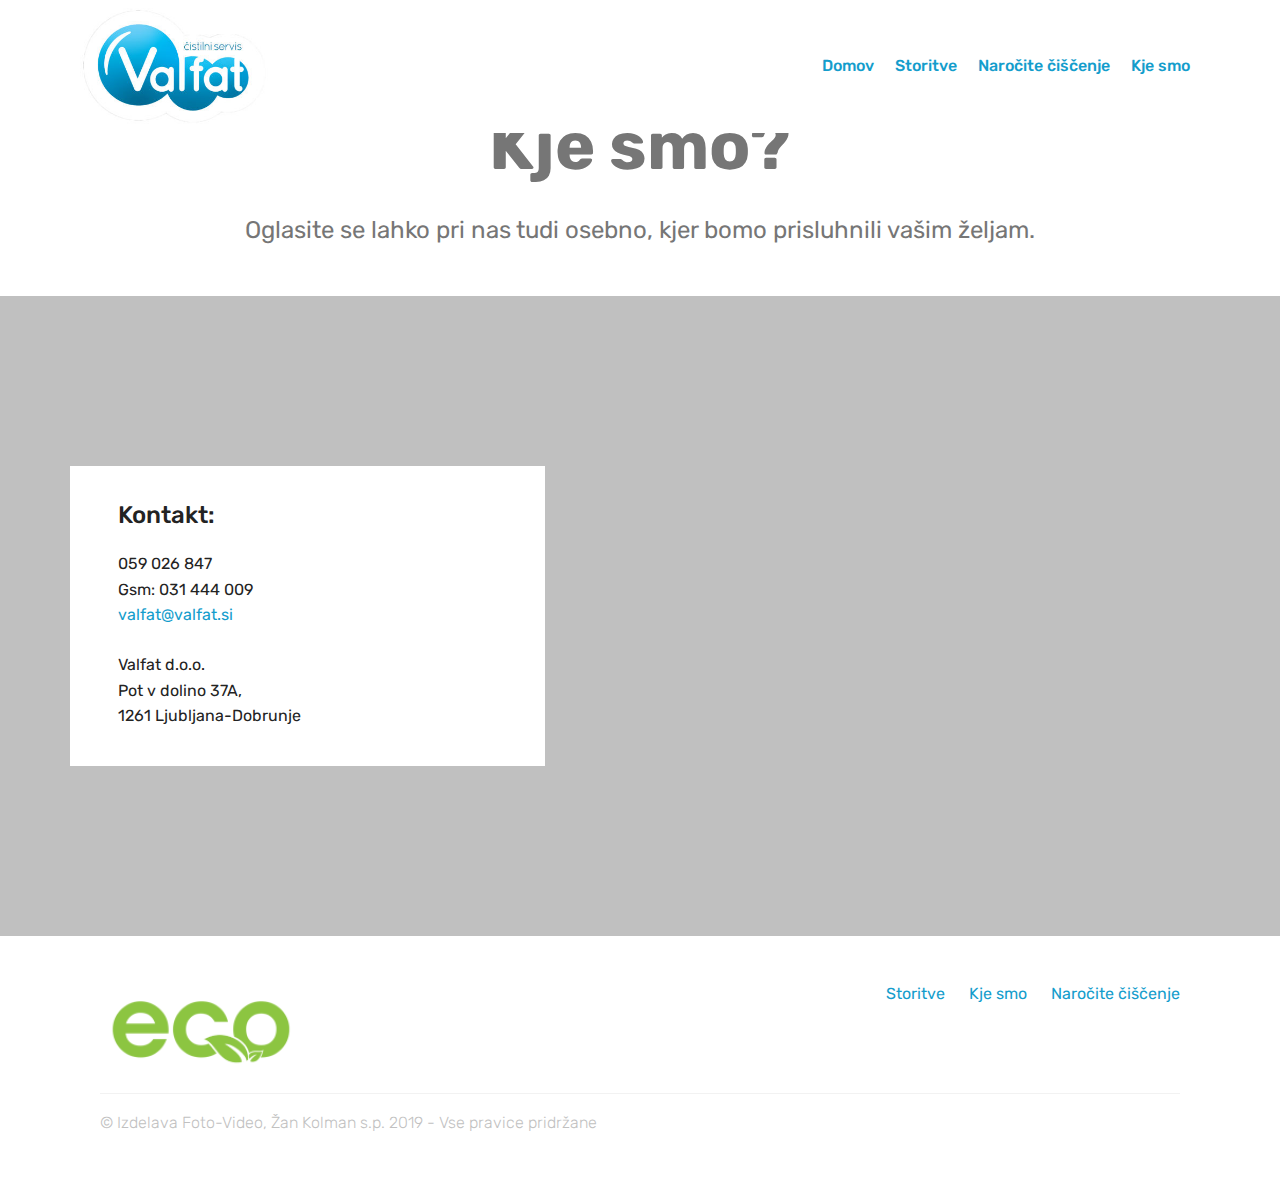
<file: kjesmo.html>
<!DOCTYPE html>
<html  >
<head>
  <!-- Site made with Mobirise Website Builder v4.9.7, https://mobirise.com -->
  <meta charset="UTF-8">
  <meta http-equiv="X-UA-Compatible" content="IE=edge">
  <meta name="generator" content="Mobirise v4.9.7, mobirise.com">
  <meta name="viewport" content="width=device-width, initial-scale=1, minimum-scale=1">
  <link rel="shortcut icon" href="assets/images/logo-valfat6.4-3-350x218.jpg" type="image/x-icon">
  <meta name="description" content="Kje smo">
  
  <title>kjesmo</title>
  <link rel="stylesheet" href="assets/web/assets/mobirise-icons/mobirise-icons.css">
  <link rel="stylesheet" href="assets/tether/tether.min.css">
  <link rel="stylesheet" href="assets/bootstrap/css/bootstrap.min.css">
  <link rel="stylesheet" href="assets/bootstrap/css/bootstrap-grid.min.css">
  <link rel="stylesheet" href="assets/bootstrap/css/bootstrap-reboot.min.css">
  <link rel="stylesheet" href="assets/dropdown/css/style.css">
  <link rel="stylesheet" href="assets/socicon/css/styles.css">
  <link rel="stylesheet" href="assets/theme/css/style.css">
  <link rel="stylesheet" href="assets/mobirise/css/mbr-additional.css" type="text/css">
  
  
  
</head>
<body>
  <section class="menu cid-rseMA11Hkg" once="menu" id="menu1-1n">

    

    <nav class="navbar navbar-expand beta-menu navbar-dropdown align-items-center navbar-toggleable-sm">
        <button class="navbar-toggler navbar-toggler-right" type="button" data-toggle="collapse" data-target="#navbarSupportedContent" aria-controls="navbarSupportedContent" aria-expanded="false" aria-label="Toggle navigation">
            <div class="hamburger">
                <span></span>
                <span></span>
                <span></span>
                <span></span>
            </div>
        </button>
        <div class="menu-logo">
            <div class="navbar-brand">
                <span class="navbar-logo">
                    <a href="index.html">
                         <img src="assets/images/logo-valfat6.4-3-350x218.jpg" alt="Mobirise" title="" style="height: 7.3rem;">
                    </a>
                </span>
                
            </div>
        </div>
        <div class="collapse navbar-collapse" id="navbarSupportedContent">
            <ul class="navbar-nav nav-dropdown nav-right" data-app-modern-menu="true"><li class="nav-item">
                    <a class="nav-link link text-primary display-4" href="index.html">
                        
                        Domov                 </a>
                </li><li class="nav-item"><a class="nav-link link text-primary display-4" href="storitve.html">
                        
                        Storitve              </a></li><li class="nav-item"><a class="nav-link link text-primary display-4" href="narocite.html">
                        
                        Naročite čiščenje</a></li><li class="nav-item"><a class="nav-link link text-primary display-4" href="kjesmo.html">
                        
                        Kje smo                </a></li></ul>
            
        </div>
    </nav>
</section>

<section class="engine"><a href="https://mobirise.info/p">web templates free download</a></section><section class="mbr-section article content1 cid-rpI1XSR3Y2" id="content1-w">
    
     

    <div class="container">
        <div class="media-container-row">
            <div class="mbr-text col-12 mbr-fonts-style display-7 col-md-8"></div>
        </div>
    </div>
</section>

<section class="header1 cid-rpI2zKdMSj" id="header16-y">

    

    

    <div class="container">
        <div class="row justify-content-md-center">
            <div class="col-md-10 align-center">
                <h1 class="mbr-section-title mbr-bold pb-3 mbr-fonts-style display-1">
                    Kje smo?</h1>
                
                <p class="mbr-text pb-3 mbr-fonts-style display-5">
                    Oglasite se lahko pri nas tudi osebno, kjer bomo prisluhnili vašim željam.</p>
                
            </div>
        </div>
    </div>

</section>

<section class="contacts4 cid-rpI2i0YvhV" id="contacts4-x">

    

    <div class="main_wrapper">
        <div class="b_wrapper">
            <div class="container">
                <div class="row">
                    <div class="col-12 col-md-5 p-0">
                        <div class="block p-5">
                            <div class="block_wrapper">
                                <h4 class="align-left mbr-fonts-style pb-4 m-0 display-5">Kontakt:</h4>
                                <p class="mbr-text align-left mbr-fonts-style pb-4 m-0 display-7">059 026 847<br>Gsm: 031 444 009<br><a href="mailto:valfat@valfat.si">valfat@valfat.si</a></p>
                                <p class="mbr-text align-left mbr-fonts-style m-0 display-7">Valfat d.o.o.
<br>Pot v dolino 37A,
<br>1261 Ljubljana-Dobrunje<br></p>
                            </div>
                        </div>
                    </div>
                </div>
            </div>
        </div>
        <!--Map-->
        <div class="google-map"><iframe frameborder="0" style="border:0" src="https://www.google.com/maps/embed/v1/place?key=AIzaSyCy9r70T3NYf3PhvVflTo0_zdif2_IoIYs&amp;q=place_id:ChIJEUn8jgkuZUcRN_Ji8nhK0FU" allowfullscreen=""></iframe></div>
    </div>
</section>

<section class="cid-rseMOqoG4X" id="footer5-1s">

    

    

    <div class="container">
        <div class="media-container-row">
            <div class="col-md-3">
                <div class="media-wrap">
                    <a href="index.html">
                       <img src="assets/images/c4b757e51e80c78d1f3e4d1d255c0666-192x91.png" alt="Mobirise" title="">
                    </a>
                </div>
            </div>
            <div class="col-md-9">
                <p class="mbr-text align-right links mbr-fonts-style display-7">&nbsp; &nbsp; &nbsp; &nbsp; &nbsp;<a href="storitve.html" class="text-primary">Storitve</a> &nbsp;&nbsp;&nbsp;&nbsp;
                    <a href="kjesmo.html" class="text-primary">Kje smo</a> &nbsp; &nbsp; &nbsp;<a href="narocite.html">Naročite čiščenje</a></p>
            </div>
        </div>
        <div class="footer-lower">
            <div class="media-container-row">
                <div class="col-md-12">
                    <hr>
                </div>
            </div>
            <div class="media-container-row mbr-white">
                <div class="col-md-6 copyright">
                    <p class="mbr-text mbr-fonts-style display-4">
                        © Izdelava Foto-Video, Žan Kolman s.p. 2019 - Vse pravice pridržane</p>
                </div>
                <div class="col-md-6">
                    
                </div>
            </div>
        </div>
    </div>
</section>


  <script src="assets/web/assets/jquery/jquery.min.js"></script>
  <script src="assets/popper/popper.min.js"></script>
  <script src="assets/tether/tether.min.js"></script>
  <script src="assets/bootstrap/js/bootstrap.min.js"></script>
  <script src="assets/smoothscroll/smooth-scroll.js"></script>
  <script src="assets/dropdown/js/script.min.js"></script>
  <script src="assets/touchswipe/jquery.touch-swipe.min.js"></script>
  <script src="assets/theme/js/script.js"></script>
  
  
</body>
</html>
</file>
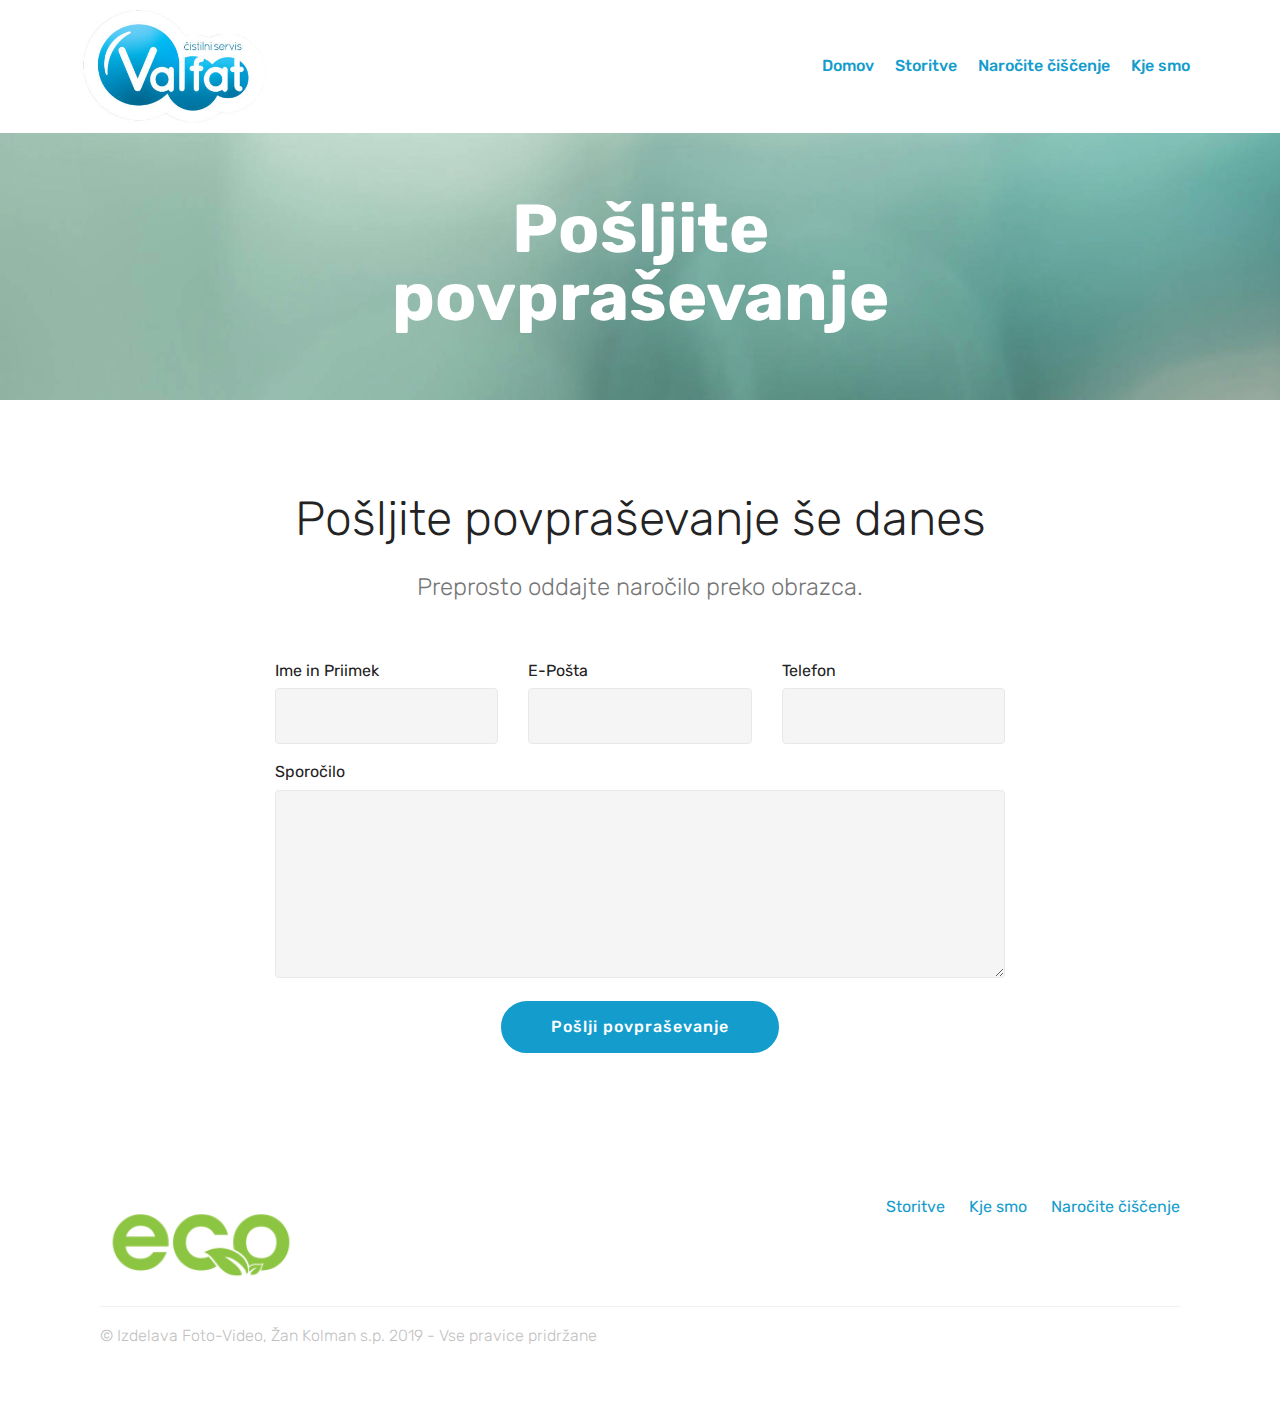
<file: narocite.html>
<!DOCTYPE html>
<html  >
<head>
  <!-- Site made with Mobirise Website Builder v4.9.7, https://mobirise.com -->
  <meta charset="UTF-8">
  <meta http-equiv="X-UA-Compatible" content="IE=edge">
  <meta name="generator" content="Mobirise v4.9.7, mobirise.com">
  <meta name="viewport" content="width=device-width, initial-scale=1, minimum-scale=1">
  <link rel="shortcut icon" href="assets/images/logo-valfat6.4-3-350x218.jpg" type="image/x-icon">
  <meta name="description" content="Naročilo čiščenja">
  
  <title>narocite</title>
  <link rel="stylesheet" href="assets/web/assets/mobirise-icons/mobirise-icons.css">
  <link rel="stylesheet" href="assets/tether/tether.min.css">
  <link rel="stylesheet" href="assets/bootstrap/css/bootstrap.min.css">
  <link rel="stylesheet" href="assets/bootstrap/css/bootstrap-grid.min.css">
  <link rel="stylesheet" href="assets/bootstrap/css/bootstrap-reboot.min.css">
  <link rel="stylesheet" href="assets/dropdown/css/style.css">
  <link rel="stylesheet" href="assets/socicon/css/styles.css">
  <link rel="stylesheet" href="assets/theme/css/style.css">
  <link rel="stylesheet" href="assets/mobirise/css/mbr-additional.css" type="text/css">
  
  
  
</head>
<body>
  <section class="menu cid-rseMCbzmWT" once="menu" id="menu1-1o">

    

    <nav class="navbar navbar-expand beta-menu navbar-dropdown align-items-center navbar-toggleable-sm">
        <button class="navbar-toggler navbar-toggler-right" type="button" data-toggle="collapse" data-target="#navbarSupportedContent" aria-controls="navbarSupportedContent" aria-expanded="false" aria-label="Toggle navigation">
            <div class="hamburger">
                <span></span>
                <span></span>
                <span></span>
                <span></span>
            </div>
        </button>
        <div class="menu-logo">
            <div class="navbar-brand">
                <span class="navbar-logo">
                    <a href="index.html">
                         <img src="assets/images/logo-valfat6.4-3-350x218.jpg" alt="Mobirise" title="" style="height: 7.3rem;">
                    </a>
                </span>
                
            </div>
        </div>
        <div class="collapse navbar-collapse" id="navbarSupportedContent">
            <ul class="navbar-nav nav-dropdown nav-right" data-app-modern-menu="true"><li class="nav-item">
                    <a class="nav-link link text-primary display-4" href="index.html">
                        
                        Domov                 </a>
                </li><li class="nav-item"><a class="nav-link link text-primary display-4" href="storitve.html">
                        
                        Storitve              </a></li><li class="nav-item"><a class="nav-link link text-primary display-4" href="narocite.html">
                        
                        Naročite čiščenje</a></li><li class="nav-item"><a class="nav-link link text-primary display-4" href="kjesmo.html">
                        
                        Kje smo                </a></li></ul>
            
        </div>
    </nav>
</section>

<section class="engine"><a href="https://mobirise.info/b">how to create your own site</a></section><section class="mbr-section article content1 cid-rpI34WL1oS" id="content1-z">
    
     

    <div class="container">
        <div class="media-container-row">
            <div class="mbr-text col-12 mbr-fonts-style display-7 col-md-8"></div>
        </div>
    </div>
</section>

<section class="mbr-section content5 cid-rlXe6ynhQM mbr-parallax-background" id="content5-a">

    

    

    <div class="container">
        <div class="media-container-row">
            <div class="title col-12 col-md-8">
                <h2 class="align-center mbr-bold mbr-white pb-3 mbr-fonts-style display-1">
                    Pošljite povpraševanje</h2>
                
                
                
            </div>
        </div>
    </div>
</section>

<section class="mbr-section form1 cid-rlXddmbUFg" id="form1-8">

    

    
    <div class="container">
        <div class="row justify-content-center">
            <div class="title col-12 col-lg-8">
                <h2 class="mbr-section-title align-center pb-3 mbr-fonts-style display-2">
                    Pošljite povpraševanje še danes</h2>
                <h3 class="mbr-section-subtitle align-center mbr-light pb-3 mbr-fonts-style display-5">
                    Preprosto oddajte naročilo preko obrazca.</h3>
            </div>
        </div>
    </div>
    <div class="container">
        <div class="row justify-content-center">
            <div class="media-container-column col-lg-8" data-form-type="formoid">
                <!---Formbuilder Form--->
                <form action="https://mobirise.com/" method="POST" class="mbr-form form-with-styler" data-form-title="Mobirise Form"><input type="hidden" name="email" data-form-email="true" value="SD3fbJnT5evNNREs1vFUpLpmJuT5PWsCEg89VXOH+mHke4nCytNHNdkWTBGeYmbD1fgREjxQhv56PWOnwt8DMQjLjLE7JZHoaigOUVRtULA+D932HOSrMtqxwuc/s4XT">
                    <div class="row row-sm-offset">
                        <div hidden="hidden" data-form-alert="" class="alert alert-success col-12">Hvala za povpraševanje!</div>
                        <div hidden="hidden" data-form-alert-danger="" class="alert alert-danger col-12">
                        </div>
                    </div>
                    <div class="dragArea row row-sm-offset">
                        <div class="col-md-4  form-group" data-for="name">
                            <label for="name-form1-8" class="form-control-label mbr-fonts-style display-7">Ime in Priimek</label>
                            <input type="text" name="name" data-form-field="Name" required="required" class="form-control display-7" id="name-form1-8">
                        </div>
                        <div class="col-md-4  form-group" data-for="email">
                            <label for="email-form1-8" class="form-control-label mbr-fonts-style display-7">E-Pošta</label>
                            <input type="email" name="email" data-form-field="Email" required="required" class="form-control display-7" id="email-form1-8">
                        </div>
                        <div data-for="phone" class="col-md-4  form-group">
                            <label for="phone-form1-8" class="form-control-label mbr-fonts-style display-7">Telefon</label>
                            <input type="tel" name="phone" data-form-field="Phone" class="form-control display-7" id="phone-form1-8">
                        </div>
                        <div data-for="message" class="col-md-12 form-group">
                            <label for="message-form1-8" class="form-control-label mbr-fonts-style display-7">Sporočilo</label>
                            <textarea name="message" data-form-field="Message" class="form-control display-7" id="message-form1-8"></textarea>
                        </div>
                        <div class="col-md-12 input-group-btn align-center"><button type="submit" class="btn btn-primary btn-form display-4">Pošlji povpraševanje</button></div>
                    </div>
                </form><!---Formbuilder Form--->
            </div>
        </div>
    </div>
</section>

<section class="cid-rseMQGDYNg" id="footer5-1t">

    

    

    <div class="container">
        <div class="media-container-row">
            <div class="col-md-3">
                <div class="media-wrap">
                    <a href="index.html">
                       <img src="assets/images/c4b757e51e80c78d1f3e4d1d255c0666-192x91.png" alt="Mobirise" title="">
                    </a>
                </div>
            </div>
            <div class="col-md-9">
                <p class="mbr-text align-right links mbr-fonts-style display-7">&nbsp; &nbsp; &nbsp; &nbsp; &nbsp;<a href="storitve.html" class="text-primary">Storitve</a> &nbsp;&nbsp;&nbsp;&nbsp;
                    <a href="kjesmo.html" class="text-primary">Kje smo</a> &nbsp; &nbsp; &nbsp;<a href="narocite.html">Naročite čiščenje</a></p>
            </div>
        </div>
        <div class="footer-lower">
            <div class="media-container-row">
                <div class="col-md-12">
                    <hr>
                </div>
            </div>
            <div class="media-container-row mbr-white">
                <div class="col-md-6 copyright">
                    <p class="mbr-text mbr-fonts-style display-4">
                        © Izdelava Foto-Video, Žan Kolman s.p. 2019 - Vse pravice pridržane</p>
                </div>
                <div class="col-md-6">
                    
                </div>
            </div>
        </div>
    </div>
</section>


  <script src="assets/web/assets/jquery/jquery.min.js"></script>
  <script src="assets/popper/popper.min.js"></script>
  <script src="assets/tether/tether.min.js"></script>
  <script src="assets/bootstrap/js/bootstrap.min.js"></script>
  <script src="assets/smoothscroll/smooth-scroll.js"></script>
  <script src="assets/dropdown/js/script.min.js"></script>
  <script src="assets/touchswipe/jquery.touch-swipe.min.js"></script>
  <script src="assets/parallax/jarallax.min.js"></script>
  <script src="assets/theme/js/script.js"></script>
  <script src="assets/formoid/formoid.min.js"></script>
  
  
</body>
</html>
</file>
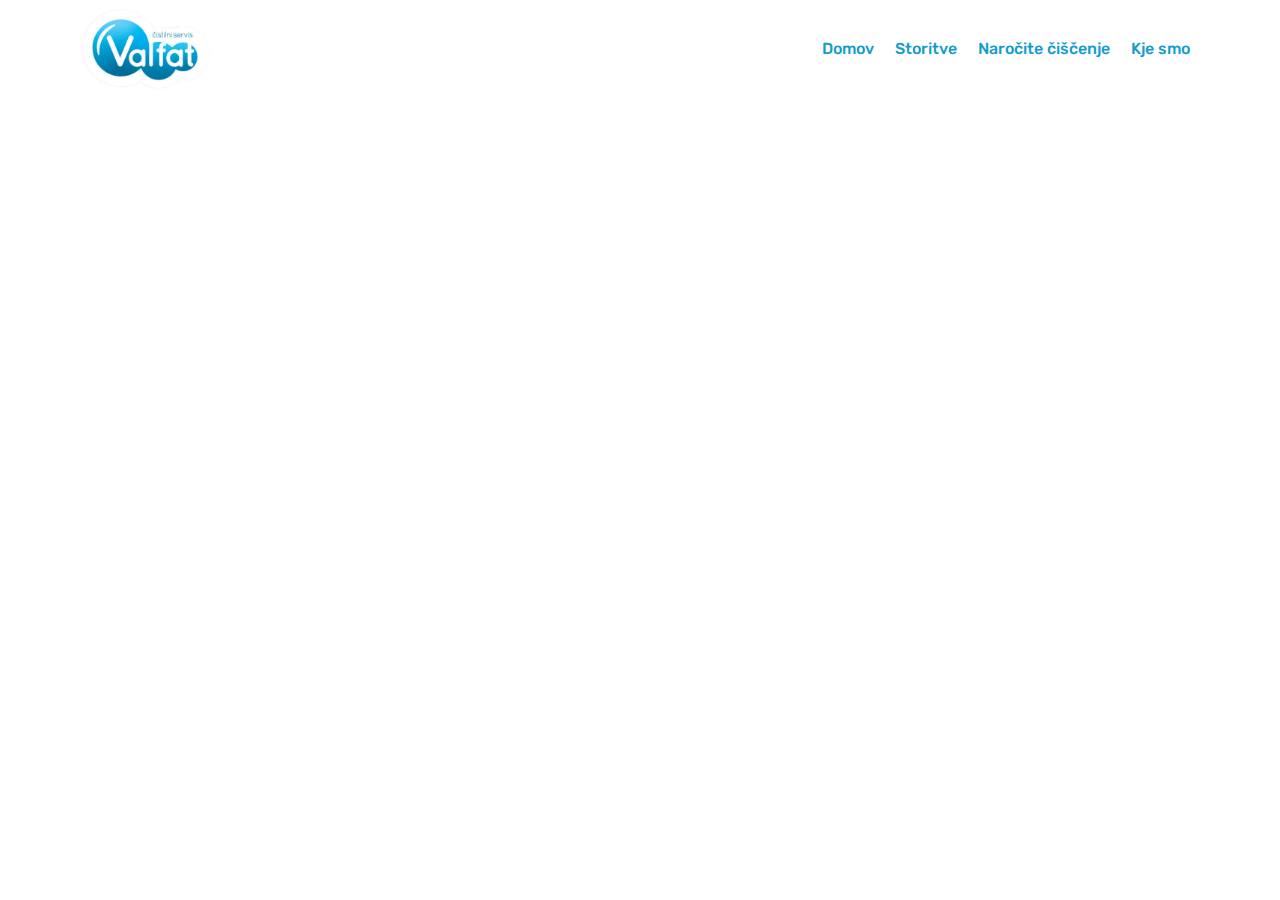
<file: page4.html>
<!DOCTYPE html>
<html  >
<head>
  <!-- Site made with Mobirise Website Builder v4.9.7, https://mobirise.com -->
  <meta charset="UTF-8">
  <meta http-equiv="X-UA-Compatible" content="IE=edge">
  <meta name="generator" content="Mobirise v4.9.7, mobirise.com">
  <meta name="viewport" content="width=device-width, initial-scale=1, minimum-scale=1">
  <link rel="shortcut icon" href="assets/images/logo-valfat6.4-3-350x218.jpg" type="image/x-icon">
  <meta name="description" content="Web Site Maker Description">
  
  <title>O podjetju</title>
  <link rel="stylesheet" href="assets/web/assets/mobirise-icons/mobirise-icons.css">
  <link rel="stylesheet" href="assets/tether/tether.min.css">
  <link rel="stylesheet" href="assets/bootstrap/css/bootstrap.min.css">
  <link rel="stylesheet" href="assets/bootstrap/css/bootstrap-grid.min.css">
  <link rel="stylesheet" href="assets/bootstrap/css/bootstrap-reboot.min.css">
  <link rel="stylesheet" href="assets/dropdown/css/style.css">
  <link rel="stylesheet" href="assets/theme/css/style.css">
  <link rel="stylesheet" href="assets/mobirise/css/mbr-additional.css" type="text/css">
  
  
  
</head>
<body>
  <section class="menu cid-rlFdX739PG" once="menu" id="menu1-f">

    

    <nav class="navbar navbar-expand beta-menu navbar-dropdown align-items-center navbar-fixed-top navbar-toggleable-sm">
        <button class="navbar-toggler navbar-toggler-right" type="button" data-toggle="collapse" data-target="#navbarSupportedContent" aria-controls="navbarSupportedContent" aria-expanded="false" aria-label="Toggle navigation">
            <div class="hamburger">
                <span></span>
                <span></span>
                <span></span>
                <span></span>
            </div>
        </button>
        <div class="menu-logo">
            <div class="navbar-brand">
                <span class="navbar-logo">
                    <a href="index.html">
                         <img src="assets/images/logo-valfat6.4-3-350x218.jpg" alt="Mobirise" title="" style="height: 5.1rem;">
                    </a>
                </span>
                
            </div>
        </div>
        <div class="collapse navbar-collapse" id="navbarSupportedContent">
            <ul class="navbar-nav nav-dropdown nav-right" data-app-modern-menu="true"><li class="nav-item">
                    <a class="nav-link link text-primary display-4" href="index.html">
                        
                        Domov                 </a>
                </li><li class="nav-item"><a class="nav-link link text-primary display-4" href="storitve.html">
                        
                        Storitve              </a></li><li class="nav-item"><a class="nav-link link text-primary display-4" href="narocite.html">
                        
                        Naročite čiščenje</a></li><li class="nav-item"><a class="nav-link link text-primary display-4" href="kjesmo.html">
                        
                        Kje smo                </a></li></ul>
            
        </div>
    </nav>
</section>


  <section class="engine"><a href="https://mobirise.info/c">free website builder</a></section><script src="assets/web/assets/jquery/jquery.min.js"></script>
  <script src="assets/popper/popper.min.js"></script>
  <script src="assets/tether/tether.min.js"></script>
  <script src="assets/bootstrap/js/bootstrap.min.js"></script>
  <script src="assets/smoothscroll/smooth-scroll.js"></script>
  <script src="assets/dropdown/js/script.min.js"></script>
  <script src="assets/touchswipe/jquery.touch-swipe.min.js"></script>
  <script src="assets/theme/js/script.js"></script>
  
  
</body>
</html>
</file>
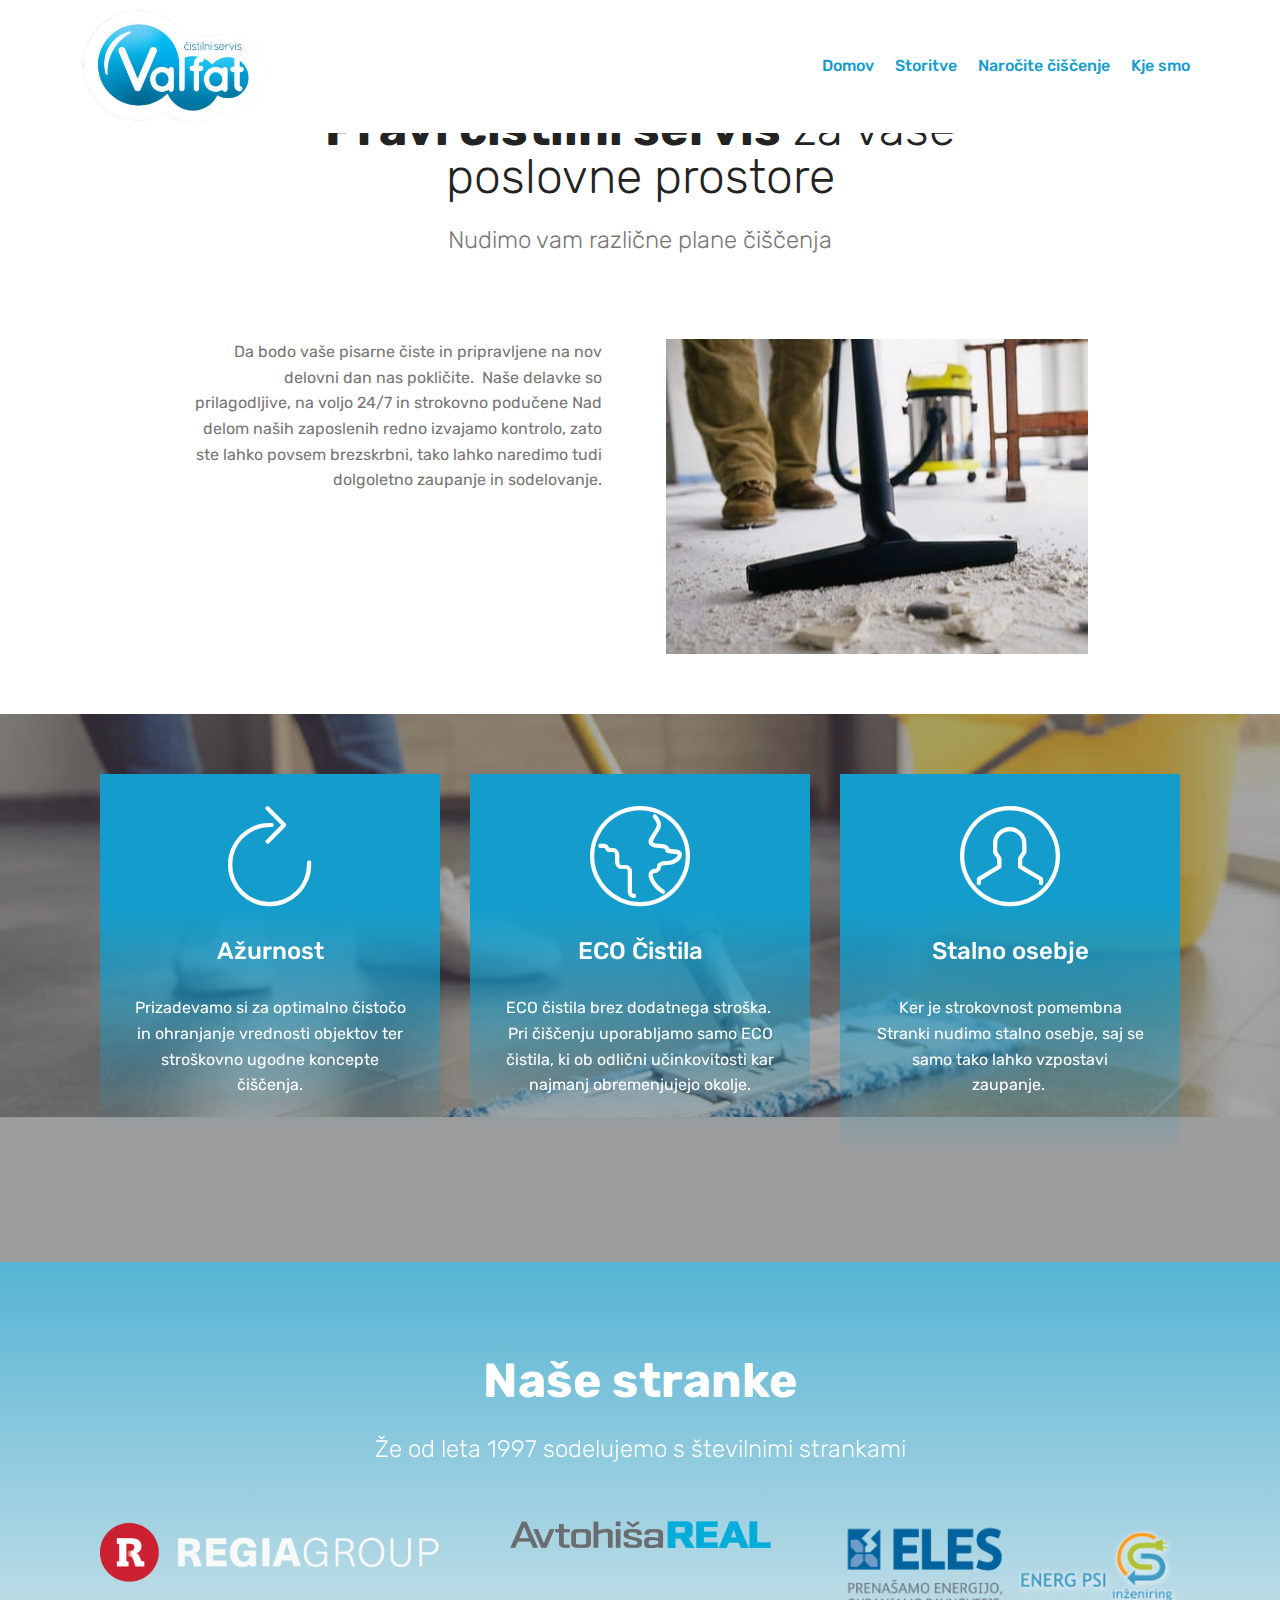
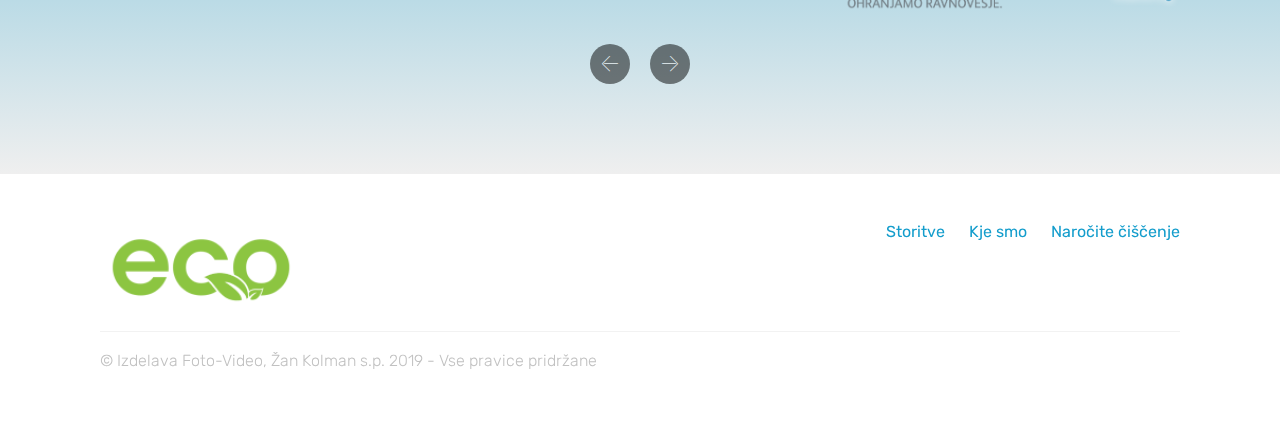
<file: poslovni-prostori.html>
<!DOCTYPE html>
<html  >
<head>
  <!-- Site made with Mobirise Website Builder v4.9.7, https://mobirise.com -->
  <meta charset="UTF-8">
  <meta http-equiv="X-UA-Compatible" content="IE=edge">
  <meta name="generator" content="Mobirise v4.9.7, mobirise.com">
  <meta name="viewport" content="width=device-width, initial-scale=1, minimum-scale=1">
  <link rel="shortcut icon" href="assets/images/logo-valfat6.4-3-350x218.jpg" type="image/x-icon">
  <meta name="description" content="poslovni-prostori">
  
  <title>poslovni-prostori</title>
  <link rel="stylesheet" href="assets/web/assets/mobirise-icons/mobirise-icons.css">
  <link rel="stylesheet" href="assets/tether/tether.min.css">
  <link rel="stylesheet" href="assets/bootstrap/css/bootstrap.min.css">
  <link rel="stylesheet" href="assets/bootstrap/css/bootstrap-grid.min.css">
  <link rel="stylesheet" href="assets/bootstrap/css/bootstrap-reboot.min.css">
  <link rel="stylesheet" href="assets/socicon/css/styles.css">
  <link rel="stylesheet" href="assets/dropdown/css/style.css">
  <link rel="stylesheet" href="assets/theme/css/style.css">
  <link rel="stylesheet" href="assets/mobirise/css/mbr-additional.css" type="text/css">
  
  
  
</head>
<body>
  <section class="menu cid-rseMnpO9uU" once="menu" id="menu1-1k">

    

    <nav class="navbar navbar-expand beta-menu navbar-dropdown align-items-center navbar-toggleable-sm">
        <button class="navbar-toggler navbar-toggler-right" type="button" data-toggle="collapse" data-target="#navbarSupportedContent" aria-controls="navbarSupportedContent" aria-expanded="false" aria-label="Toggle navigation">
            <div class="hamburger">
                <span></span>
                <span></span>
                <span></span>
                <span></span>
            </div>
        </button>
        <div class="menu-logo">
            <div class="navbar-brand">
                <span class="navbar-logo">
                    <a href="index.html">
                         <img src="assets/images/logo-valfat6.4-3-350x218.jpg" alt="Mobirise" title="" style="height: 7.3rem;">
                    </a>
                </span>
                
            </div>
        </div>
        <div class="collapse navbar-collapse" id="navbarSupportedContent">
            <ul class="navbar-nav nav-dropdown nav-right" data-app-modern-menu="true"><li class="nav-item">
                    <a class="nav-link link text-primary display-4" href="index.html">
                        
                        Domov                 </a>
                </li><li class="nav-item"><a class="nav-link link text-primary display-4" href="storitve.html">
                        
                        Storitve              </a></li><li class="nav-item"><a class="nav-link link text-primary display-4" href="narocite.html">
                        
                        Naročite čiščenje</a></li><li class="nav-item"><a class="nav-link link text-primary display-4" href="kjesmo.html">
                        
                        Kje smo                </a></li></ul>
            
        </div>
    </nav>
</section>

<section class="engine"><a href="https://mobirise.info/u">bootstrap responsive templates</a></section><section class="mbr-section article content1 cid-rpI3EkYAQN" id="content1-12">
    
     

    <div class="container">
        <div class="media-container-row">
            <div class="mbr-text col-12 mbr-fonts-style display-7 col-md-8"></div>
        </div>
    </div>
</section>

<section class="mbr-section content4 cid-rpI3D8Wr8G" id="content4-11">

    

    <div class="container">
        <div class="media-container-row">
            <div class="title col-12 col-md-8">
                <h2 class="align-center pb-3 mbr-fonts-style display-2"><strong>Pravi čistilni servis</strong> za vaše poslovne prostore</h2>
                <h3 class="mbr-section-subtitle align-center mbr-light mbr-fonts-style display-5">Nudimo vam različne plane čiščenja</h3>
                
            </div>
        </div>
    </div>
</section>

<section class="mbr-section content7 cid-rpI4iehW9v" id="content7-14">
          
    

    <div class="container">
        <div class="media-container-row">
            <div class="col-12 col-md-10">
                <div class="media-container-row">
                    <div class="media-content">
                        <div class="mbr-section-text">
                            <p class="mbr-text align-right mb-0 mbr-fonts-style display-7">Da bodo vaše pisarne čiste in pripravljene na nov delovni dan nas pokličite. &nbsp;Naše delavke so prilagodljive, na voljo 24/7 in strokovno podučene Nad delom naših zaposlenih redno izvajamo kontrolo, zato ste lahko povsem brezskrbni, tako lahko naredimo tudi dolgoletno zaupanje in sodelovanje.</p>
                        </div>
                    </div>
                    <div class="mbr-figure" style="width: 110%;">
                     <img src="assets/images/construction-cleaning-sydney-1-492x335.jpg" alt="Mobirise" title="">  
                    </div>
                </div>
            </div>
        </div>
    </div>
</section>

<section class="features8 cid-rpI4P7PniC mbr-parallax-background" id="features8-18">

    

    <div class="mbr-overlay" style="opacity: 0.4; background-color: rgb(35, 35, 35);">
    </div>

    <div class="container">
        <div class="media-container-row">

            <div class="card  col-12 col-md-6 col-lg-4">
                <div class="card-img">
                    <span class="mbr-iconfont mbri-refresh"></span>
                </div>
                <div class="card-box align-center">
                    <h4 class="card-title mbr-fonts-style display-5">
                        Ažurnost</h4>
                    <p class="mbr-text mbr-fonts-style display-7">Prizadevamo si za optimalno čistočo in ohranjanje vrednosti objektov ter stroškovno ugodne koncepte čiščenja.
                    </p>
                    
                </div>
            </div>

            <div class="card  col-12 col-md-6 col-lg-4">
                <div class="card-img">
                    <span class="mbr-iconfont mbri-globe"></span>
                </div>
                <div class="card-box align-center">
                    <h4 class="card-title mbr-fonts-style display-5">
                        ECO Čistila</h4>
                    <p class="mbr-text mbr-fonts-style display-7">ECO čistila brez dodatnega stroška.&nbsp;<br>Pri čiščenju uporabljamo samo ECO čistila, ki ob odlični učinkovitosti kar najmanj obremenjujejo okolje.</p>
                    
                </div>
            </div>

            <div class="card  col-12 col-md-6 col-lg-4">
                <div class="card-img">
                    <span class="mbr-iconfont mbri-user"></span>
                </div>
                <div class="card-box align-center">
                    <h4 class="card-title mbr-fonts-style display-5">
                        Stalno osebje</h4>
                    <p class="mbr-text mbr-fonts-style display-7">Ker je strokovnost pomembna
<br>Stranki nudimo stalno osebje, saj se samo tako lahko vzpostavi zaupanje.&nbsp;<br><br></p>
                    
                </div>
            </div>

            
        </div>
    </div>
</section>

<section class="clients cid-rseRy82enN" data-interval="false" id="clients-1v">
      

    
        <div class="container mb-5">
            <div class="media-container-row">
                <div class="col-12 align-center">
                    <h2 class="mbr-section-title pb-3 mbr-fonts-style display-2"><strong>
                        Naše stranke</strong></h2>
                    <h3 class="mbr-section-subtitle mbr-light mbr-fonts-style display-5">
                        Že od leta 1997 sodelujemo s številnimi strankami</h3>
                </div>
            </div>
        </div>

    <div class="container">
        <div class="carousel slide" role="listbox" data-pause="true" data-keyboard="false" data-ride="carousel" data-interval="3000">
            <div class="carousel-inner" data-visible="3">
                
                
                
                
                
            <div class="carousel-item ">
                    <div class="media-container-row">
                        <div class="col-md-12">
                            <div class="wrap-img ">
                                <img src="assets/images/regia-group-logo-white-459x84.png" class="img-responsive clients-img" alt="" title="">
                            </div>
                        </div>
                    </div>
                </div><div class="carousel-item ">
                    <div class="media-container-row">
                        <div class="col-md-12">
                            <div class="wrap-img ">
                                <img src="assets/images/logo-261x27.png" class="img-responsive clients-img" alt="" title="">
                            </div>
                        </div>
                    </div>
                </div><div class="carousel-item ">
                    <div class="media-container-row">
                        <div class="col-md-12">
                            <div class="wrap-img ">
                                <img src="assets/images/logo-energ-in-eles-1446x387.png" class="img-responsive clients-img" alt="" title="">
                            </div>
                        </div>
                    </div>
                </div><div class="carousel-item ">
                    <div class="media-container-row">
                        <div class="col-md-12">
                            <div class="wrap-img ">
                                <img src="assets/images/logo-ukcl-slo-ang-1791x508.png" class="img-responsive clients-img" alt="" title="">
                            </div>
                        </div>
                    </div>
                </div><div class="carousel-item ">
                    <div class="media-container-row">
                        <div class="col-md-12">
                            <div class="wrap-img ">
                                <img src="assets/images/makroinnevemkajlogo-1576x387.png" class="img-responsive clients-img" alt="" title="">
                            </div>
                        </div>
                    </div>
                </div><div class="carousel-item ">
                    <div class="media-container-row">
                        <div class="col-md-12">
                            <div class="wrap-img ">
                                <img src="assets/images/logo-real-in-zemlja2-1767x387.png" class="img-responsive clients-img" alt="" title="">
                            </div>
                        </div>
                    </div>
                </div><div class="carousel-item ">
                    <div class="media-container-row">
                        <div class="col-md-12">
                            <div class="wrap-img ">
                                <img src="assets/images/logo-sus-in-miks-2403x387.png" class="img-responsive clients-img" alt="" title="">
                            </div>
                        </div>
                    </div>
                </div><div class="carousel-item ">
                    <div class="media-container-row">
                        <div class="col-md-12">
                            <div class="wrap-img ">
                                <img src="assets/images/prenos-412x122.jpg" class="img-responsive clients-img" alt="" title="">
                            </div>
                        </div>
                    </div>
                </div></div>
            <div class="carousel-controls">
                <a data-app-prevent-settings="" class="carousel-control carousel-control-prev" role="button" data-slide="prev">
                    <span aria-hidden="true" class="mbri-left mbr-iconfont"></span>
                    <span class="sr-only">Previous</span>
                </a>
                <a data-app-prevent-settings="" class="carousel-control carousel-control-next" role="button" data-slide="next">
                    <span aria-hidden="true" class="mbri-right mbr-iconfont"></span>
                    <span class="sr-only">Next</span>
                </a>
            </div>
        </div>
    </div>
</section>

<section class="cid-rseMGY9rq8" id="footer5-1p">

    

    

    <div class="container">
        <div class="media-container-row">
            <div class="col-md-3">
                <div class="media-wrap">
                    <a href="index.html">
                       <img src="assets/images/c4b757e51e80c78d1f3e4d1d255c0666-192x91.png" alt="Mobirise" title="">
                    </a>
                </div>
            </div>
            <div class="col-md-9">
                <p class="mbr-text align-right links mbr-fonts-style display-7">&nbsp; &nbsp; &nbsp; &nbsp; &nbsp;<a href="storitve.html" class="text-primary">Storitve</a> &nbsp;&nbsp;&nbsp;&nbsp;
                    <a href="kjesmo.html" class="text-primary">Kje smo</a> &nbsp; &nbsp; &nbsp;<a href="narocite.html">Naročite čiščenje</a></p>
            </div>
        </div>
        <div class="footer-lower">
            <div class="media-container-row">
                <div class="col-md-12">
                    <hr>
                </div>
            </div>
            <div class="media-container-row mbr-white">
                <div class="col-md-6 copyright">
                    <p class="mbr-text mbr-fonts-style display-4">
                        © Izdelava Foto-Video, Žan Kolman s.p. 2019 - Vse pravice pridržane</p>
                </div>
                <div class="col-md-6">
                    
                </div>
            </div>
        </div>
    </div>
</section>


  <script src="assets/web/assets/jquery/jquery.min.js"></script>
  <script src="assets/popper/popper.min.js"></script>
  <script src="assets/tether/tether.min.js"></script>
  <script src="assets/bootstrap/js/bootstrap.min.js"></script>
  <script src="assets/smoothscroll/smooth-scroll.js"></script>
  <script src="assets/touchswipe/jquery.touch-swipe.min.js"></script>
  <script src="assets/parallax/jarallax.min.js"></script>
  <script src="assets/bootstrapcarouselswipe/bootstrap-carousel-swipe.js"></script>
  <script src="assets/mbr-clients-slider/mbr-clients-slider.js"></script>
  <script src="assets/dropdown/js/script.min.js"></script>
  <script src="assets/theme/js/script.js"></script>
  
  
</body>
</html>
</file>
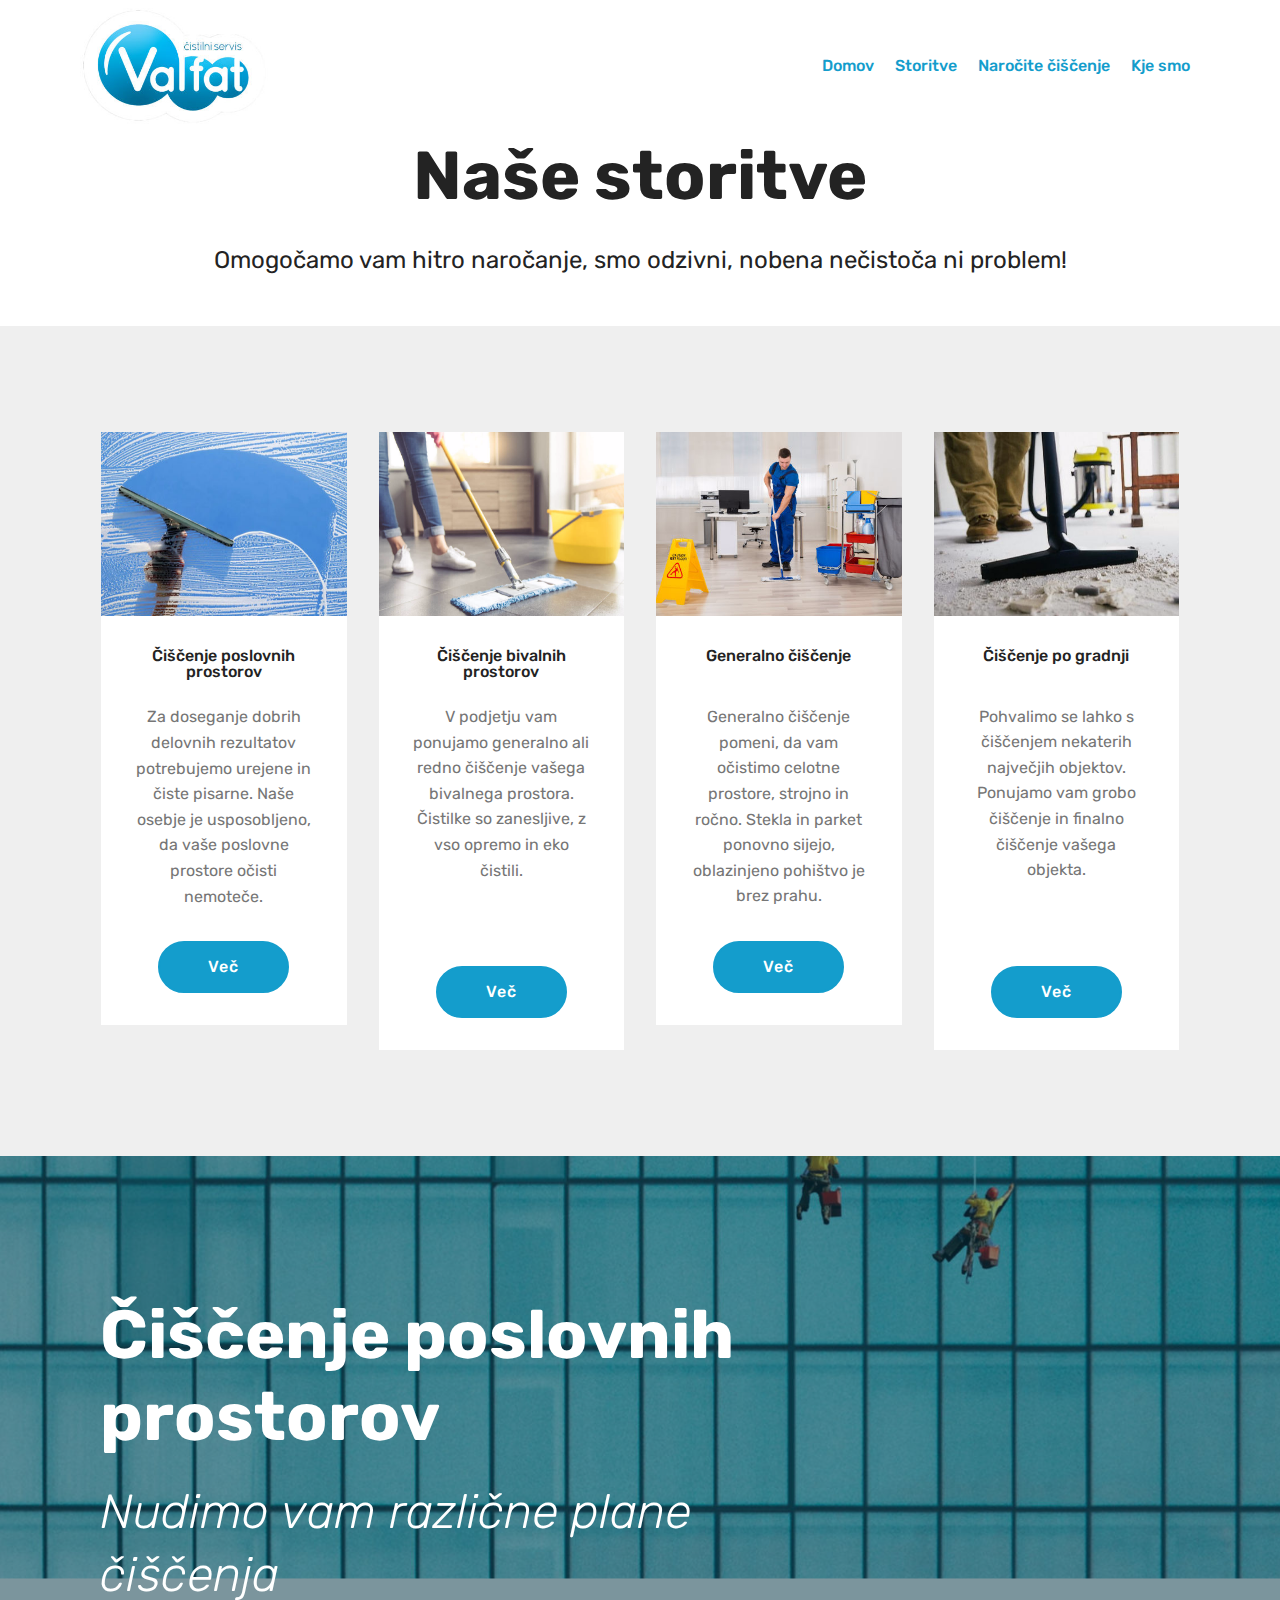
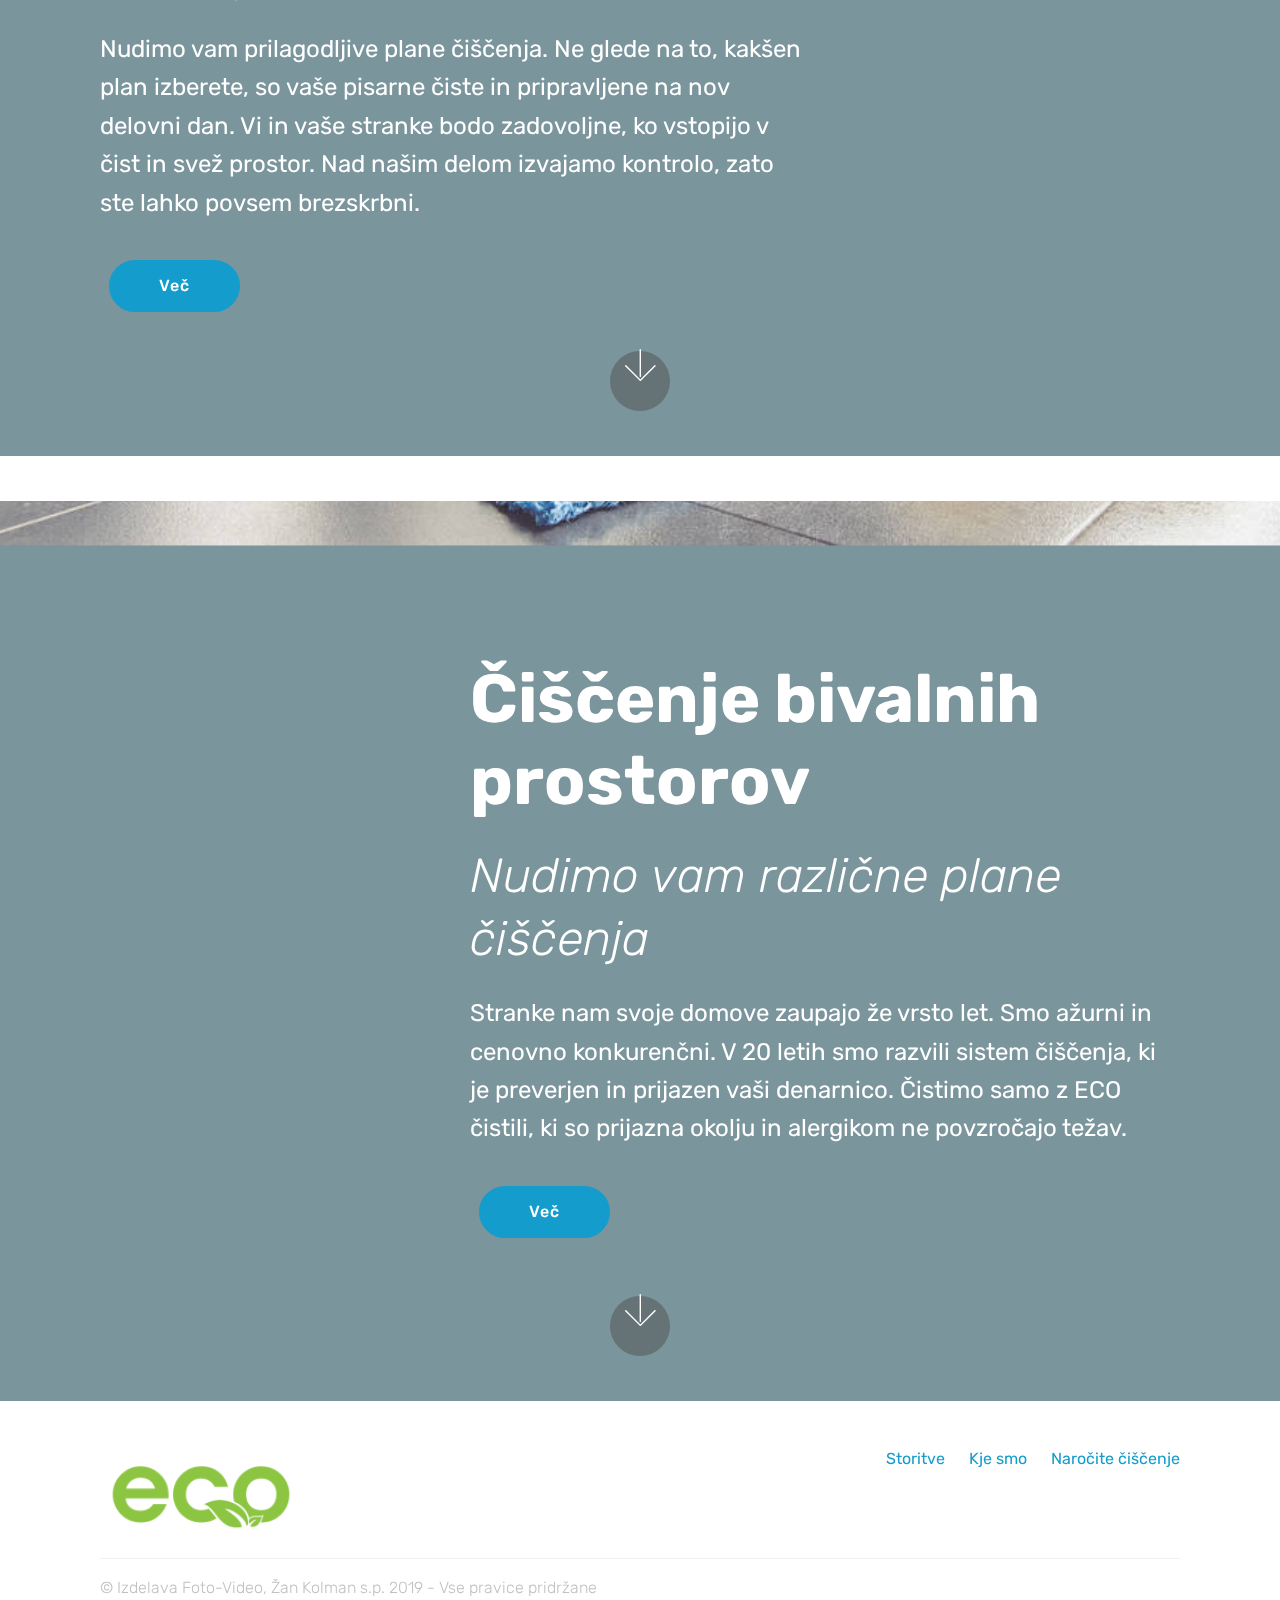
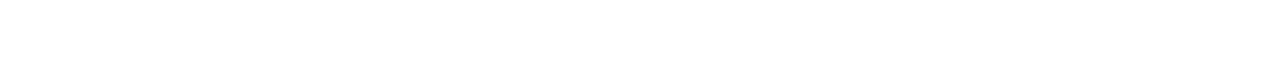
<file: storitve.html>
<!DOCTYPE html>
<html  >
<head>
  <!-- Site made with Mobirise Website Builder v4.9.7, https://mobirise.com -->
  <meta charset="UTF-8">
  <meta http-equiv="X-UA-Compatible" content="IE=edge">
  <meta name="generator" content="Mobirise v4.9.7, mobirise.com">
  <meta name="viewport" content="width=device-width, initial-scale=1, minimum-scale=1">
  <link rel="shortcut icon" href="assets/images/logo-valfat6.4-3-350x218.jpg" type="image/x-icon">
  <meta name="description" content="Storitve">
  
  <title>Storitve</title>
  <link rel="stylesheet" href="assets/web/assets/mobirise-icons/mobirise-icons.css">
  <link rel="stylesheet" href="assets/tether/tether.min.css">
  <link rel="stylesheet" href="assets/bootstrap/css/bootstrap.min.css">
  <link rel="stylesheet" href="assets/bootstrap/css/bootstrap-grid.min.css">
  <link rel="stylesheet" href="assets/bootstrap/css/bootstrap-reboot.min.css">
  <link rel="stylesheet" href="assets/socicon/css/styles.css">
  <link rel="stylesheet" href="assets/dropdown/css/style.css">
  <link rel="stylesheet" href="assets/theme/css/style.css">
  <link rel="stylesheet" href="assets/mobirise/css/mbr-additional.css" type="text/css">
  
  
  
</head>
<body>
  <section class="menu cid-rseMxtpJvT" once="menu" id="menu1-1m">

    

    <nav class="navbar navbar-expand beta-menu navbar-dropdown align-items-center navbar-toggleable-sm">
        <button class="navbar-toggler navbar-toggler-right" type="button" data-toggle="collapse" data-target="#navbarSupportedContent" aria-controls="navbarSupportedContent" aria-expanded="false" aria-label="Toggle navigation">
            <div class="hamburger">
                <span></span>
                <span></span>
                <span></span>
                <span></span>
            </div>
        </button>
        <div class="menu-logo">
            <div class="navbar-brand">
                <span class="navbar-logo">
                    <a href="index.html">
                         <img src="assets/images/logo-valfat6.4-3-350x218.jpg" alt="Mobirise" title="" style="height: 7.3rem;">
                    </a>
                </span>
                
            </div>
        </div>
        <div class="collapse navbar-collapse" id="navbarSupportedContent">
            <ul class="navbar-nav nav-dropdown nav-right" data-app-modern-menu="true"><li class="nav-item">
                    <a class="nav-link link text-primary display-4" href="index.html">
                        
                        Domov                 </a>
                </li><li class="nav-item"><a class="nav-link link text-primary display-4" href="storitve.html">
                        
                        Storitve              </a></li><li class="nav-item"><a class="nav-link link text-primary display-4" href="narocite.html">
                        
                        Naročite čiščenje</a></li><li class="nav-item"><a class="nav-link link text-primary display-4" href="kjesmo.html">
                        
                        Kje smo                </a></li></ul>
            
        </div>
    </nav>
</section>

<section class="engine"><a href="https://mobirise.info/b">how to create a website for free</a></section><section class="header1 cid-rpHYrLqC8i" id="header16-t">

    

    

    <div class="container">
        <div class="row justify-content-md-center">
            <div class="col-md-10 align-center">
                <h1 class="mbr-section-title mbr-bold pb-3 mbr-fonts-style display-1">
                    Naše storitve</h1>
                
                <p class="mbr-text pb-3 mbr-fonts-style display-5">
                    Omogočamo vam hitro naročanje, smo odzivni, nobena nečistoča ni problem!
                </p>
                
            </div>
        </div>
    </div>

</section>

<section class="features3 cid-rpHXdYypGv" id="features3-s">

    

    
    <div class="container">
        <div class="media-container-row">
            <div class="card p-3 col-12 col-md-6 col-lg-3">
                <div class="card-wrapper">
                    <div class="card-img">
                        <img src="assets/images/o-1-492x329.jpg" alt="Mobirise" title="">
                    </div>
                    <div class="card-box">
                        <h4 class="card-title mbr-fonts-style display-7">
                            Čiščenje poslovnih prostorov</h4>
                        <p class="mbr-text mbr-fonts-style display-7">
                            Za doseganje dobrih delovnih rezultatov potrebujemo urejene in čiste pisarne. Naše osebje je usposobljeno, da vaše poslovne prostore očisti nemoteče.<br>
                        </p>
                    </div>
                    <div class="mbr-section-btn text-center"><a href="storitve.html#header9-p" class="btn btn-primary display-4">
                            Več</a></div>
                </div>
            </div>

            <div class="card p-3 col-12 col-md-6 col-lg-3">
                <div class="card-wrapper">
                    <div class="card-img">
                        <img src="assets/images/cleaning-service-1-900x613.jpg" alt="Mobirise" title="">
                    </div>
                    <div class="card-box">
                        <h4 class="card-title mbr-fonts-style display-7">
                            Čiščenje bivalnih prostorov</h4>
                        <p class="mbr-text mbr-fonts-style display-7">
                            V podjetju vam ponujamo generalno ali redno čiščenje vašega bivalnega prostora. Čistilke so zanesljive, z vso opremo in eko čistili.<br><br><br>
                        </p>
                    </div>
                    <div class="mbr-section-btn text-center"><a href="storitve.html#header9-q" class="btn btn-primary display-4">
                            Več</a></div>
                </div>
            </div>

            <div class="card p-3 col-12 col-md-6 col-lg-3">
                <div class="card-wrapper">
                    <div class="card-img">
                        <img src="assets/images/istock-609094288-492x328.jpg" alt="Mobirise" title="">
                    </div>
                    <div class="card-box">
                        <h4 class="card-title mbr-fonts-style display-7">
                            Generalno čiščenje<br><br></h4>
                        <p class="mbr-text mbr-fonts-style display-7">
                            Generalno čiščenje pomeni, da vam očistimo celotne prostore, strojno in ročno. Stekla in parket ponovno sijejo, oblazinjeno pohištvo je brez prahu.</p>
                    </div>
                    <div class="mbr-section-btn text-center"><a href="https://mobirise.co" class="btn btn-primary display-4">
                            Več</a></div>
                </div>
            </div>

            <div class="card p-3 col-12 col-md-6 col-lg-3">
                <div class="card-wrapper">
                    <div class="card-img">
                        <img src="assets/images/construction-cleaning-sydney-1-492x335.jpg" alt="Mobirise" title="">
                    </div>
                    <div class="card-box">
                        <h4 class="card-title mbr-fonts-style display-7">
                            Čiščenje po gradnji<br><br></h4>
                        <p class="mbr-text mbr-fonts-style display-7">
                           Pohvalimo se lahko s čiščenjem nekaterih največjih objektov. Ponujamo vam grobo čiščenje in finalno čiščenje vašega objekta.<br><br><br>
                        </p>
                    </div>
                    <div class="mbr-section-btn text-center"><a href="https://mobirise.co" class="btn btn-primary display-4">
                            Več</a></div>
                </div>
            </div>
        </div>
    </div>
</section>

<section class="header9 cid-rpHTQq5pWB mbr-fullscreen mbr-parallax-background" id="header9-p">

    

    <div class="mbr-overlay" style="opacity: 0.5; background-color: rgb(7, 59, 76);">
    </div>

    <div class="container">
        <div class="media-container-column mbr-white col-lg-8 col-md-10">
            <h1 class="mbr-section-title align-left mbr-bold pb-3 mbr-fonts-style display-1">Čiščenje poslovnih prostorov</h1>
            <h3 class="mbr-section-subtitle align-left mbr-light pb-3 mbr-fonts-style display-2">Nudimo vam različne plane čiščenja</h3>
            <p class="mbr-text align-left pb-3 mbr-fonts-style display-5">
                Nudimo vam prilagodljive plane čiščenja. Ne glede na to, kakšen plan izberete, so vaše pisarne čiste in pripravljene na nov delovni dan. Vi in vaše stranke bodo zadovoljne, ko vstopijo v čist in svež prostor. Nad našim delom izvajamo kontrolo, zato ste lahko povsem brezskrbni.
            </p>
            <div class="mbr-section-btn align-left"><a class="btn btn-md btn-primary display-4" href="poslovni-prostori.html">Več</a></div>
        </div>
    </div>

    <div class="mbr-arrow hidden-sm-down" aria-hidden="true">
        <a href="#next">
            <i class="mbri-down mbr-iconfont"></i>
        </a>
    </div>
</section>

<section class="mbr-section article content1 cid-rpHUppCUM4" id="content1-r">
    
     

    <div class="container">
        <div class="media-container-row">
            <div class="mbr-text col-12 mbr-fonts-style display-7 col-md-8"></div>
        </div>
    </div>
</section>

<section class="header9 cid-rpHUlbOzJr mbr-fullscreen mbr-parallax-background" id="header9-q">

    

    <div class="mbr-overlay" style="opacity: 0.5; background-color: rgb(7, 59, 76);">
    </div>

    <div class="container">
        <div class="media-container-column mbr-white col-lg-8 col-md-10 ml-auto">
            <h1 class="mbr-section-title align-left mbr-bold pb-3 mbr-fonts-style display-1">
                Čiščenje bivalnih prostorov</h1>
            <h3 class="mbr-section-subtitle align-left mbr-light pb-3 mbr-fonts-style display-2">Nudimo vam različne plane čiščenja</h3>
            <p class="mbr-text align-left pb-3 mbr-fonts-style display-5">Stranke nam svoje domove zaupajo že vrsto let. Smo ažurni in cenovno konkurenčni. V 20 letih smo razvili sistem čiščenja, ki je preverjen in prijazen vaši denarnico. Čistimo samo z ECO čistili, ki so prijazna okolju in alergikom ne povzročajo težav.
            </p>
            <div class="mbr-section-btn align-left"><a class="btn btn-md btn-primary display-4" href="bivalniprostori.html">Več</a></div>
        </div>
    </div>

    <div class="mbr-arrow hidden-sm-down" aria-hidden="true">
        <a href="#next">
            <i class="mbri-down mbr-iconfont"></i>
        </a>
    </div>
</section>

<section class="cid-rseMMgx4FU" id="footer5-1r">

    

    

    <div class="container">
        <div class="media-container-row">
            <div class="col-md-3">
                <div class="media-wrap">
                    <a href="index.html">
                       <img src="assets/images/c4b757e51e80c78d1f3e4d1d255c0666-192x91.png" alt="Mobirise" title="">
                    </a>
                </div>
            </div>
            <div class="col-md-9">
                <p class="mbr-text align-right links mbr-fonts-style display-7">&nbsp; &nbsp; &nbsp; &nbsp; &nbsp;<a href="storitve.html" class="text-primary">Storitve</a> &nbsp;&nbsp;&nbsp;&nbsp;
                    <a href="kjesmo.html" class="text-primary">Kje smo</a> &nbsp; &nbsp; &nbsp;<a href="narocite.html">Naročite čiščenje</a></p>
            </div>
        </div>
        <div class="footer-lower">
            <div class="media-container-row">
                <div class="col-md-12">
                    <hr>
                </div>
            </div>
            <div class="media-container-row mbr-white">
                <div class="col-md-6 copyright">
                    <p class="mbr-text mbr-fonts-style display-4">
                        © Izdelava Foto-Video, Žan Kolman s.p. 2019 - Vse pravice pridržane</p>
                </div>
                <div class="col-md-6">
                    
                </div>
            </div>
        </div>
    </div>
</section>


  <script src="assets/web/assets/jquery/jquery.min.js"></script>
  <script src="assets/popper/popper.min.js"></script>
  <script src="assets/tether/tether.min.js"></script>
  <script src="assets/bootstrap/js/bootstrap.min.js"></script>
  <script src="assets/dropdown/js/script.min.js"></script>
  <script src="assets/touchswipe/jquery.touch-swipe.min.js"></script>
  <script src="assets/parallax/jarallax.min.js"></script>
  <script src="assets/smoothscroll/smooth-scroll.js"></script>
  <script src="assets/theme/js/script.js"></script>
  
  
</body>
</html>
</file>
<file: assets/web/assets/mobirise-icons/mobirise-icons.css>
@font-face {
  font-family: 'MobiriseIcons';
  src:  url('mobirise-icons.eot?spat4u');
  src:  url('mobirise-icons.eot?spat4u#iefix') format('embedded-opentype'),
    url('mobirise-icons.ttf?spat4u') format('truetype'),
    url('mobirise-icons.woff?spat4u') format('woff'),
    url('mobirise-icons.svg?spat4u#MobiriseIcons') format('svg');
  font-weight: normal;
  font-style: normal;
}

[class^="mbri-"], [class*=" mbri-"] {
  /* use !important to prevent issues with browser extensions that change fonts */
  font-family: MobiriseIcons !important;
  speak: none;
  font-style: normal;
  font-weight: normal;
  font-variant: normal;
  text-transform: none;
  line-height: 1;

  /* Better Font Rendering =========== */
  -webkit-font-smoothing: antialiased;
  -moz-osx-font-smoothing: grayscale;
}

.mbri-add-submenu:before {
  content: "\e900";
}
.mbri-alert:before {
  content: "\e901";
}
.mbri-align-center:before {
  content: "\e902";
}
.mbri-align-justify:before {
  content: "\e903";
}
.mbri-align-left:before {
  content: "\e904";
}
.mbri-align-right:before {
  content: "\e905";
}
.mbri-android:before {
  content: "\e906";
}
.mbri-apple:before {
  content: "\e907";
}
.mbri-arrow-down:before {
  content: "\e908";
}
.mbri-arrow-next:before {
  content: "\e909";
}
.mbri-arrow-prev:before {
  content: "\e90a";
}
.mbri-arrow-up:before {
  content: "\e90b";
}
.mbri-bold:before {
  content: "\e90c";
}
.mbri-bookmark:before {
  content: "\e90d";
}
.mbri-bootstrap:before {
  content: "\e90e";
}
.mbri-briefcase:before {
  content: "\e90f";
}
.mbri-browse:before {
  content: "\e910";
}
.mbri-bulleted-list:before {
  content: "\e911";
}
.mbri-calendar:before {
  content: "\e912";
}
.mbri-camera:before {
  content: "\e913";
}
.mbri-cart-add:before {
  content: "\e914";
}
.mbri-cart-full:before {
  content: "\e915";
}
.mbri-cash:before {
  content: "\e916";
}
.mbri-change-style:before {
  content: "\e917";
}
.mbri-chat:before {
  content: "\e918";
}
.mbri-clock:before {
  content: "\e919";
}
.mbri-close:before {
  content: "\e91a";
}
.mbri-cloud:before {
  content: "\e91b";
}
.mbri-code:before {
  content: "\e91c";
}
.mbri-contact-form:before {
  content: "\e91d";
}
.mbri-credit-card:before {
  content: "\e91e";
}
.mbri-cursor-click:before {
  content: "\e91f";
}
.mbri-cust-feedback:before {
  content: "\e920";
}
.mbri-database:before {
  content: "\e921";
}
.mbri-delivery:before {
  content: "\e922";
}
.mbri-desktop:before {
  content: "\e923";
}
.mbri-devices:before {
  content: "\e924";
}
.mbri-down:before {
  content: "\e925";
}
.mbri-download:before {
  content: "\e989";
}
.mbri-drag-n-drop:before {
  content: "\e927";
}
.mbri-drag-n-drop2:before {
  content: "\e928";
}
.mbri-edit:before {
  content: "\e929";
}
.mbri-edit2:before {
  content: "\e92a";
}
.mbri-error:before {
  content: "\e92b";
}
.mbri-extension:before {
  content: "\e92c";
}
.mbri-features:before {
  content: "\e92d";
}
.mbri-file:before {
  content: "\e92e";
}
.mbri-flag:before {
  content: "\e92f";
}
.mbri-folder:before {
  content: "\e930";
}
.mbri-gift:before {
  content: "\e931";
}
.mbri-github:before {
  content: "\e932";
}
.mbri-globe:before {
  content: "\e933";
}
.mbri-globe-2:before {
  content: "\e934";
}
.mbri-growing-chart:before {
  content: "\e935";
}
.mbri-hearth:before {
  content: "\e936";
}
.mbri-help:before {
  content: "\e937";
}
.mbri-home:before {
  content: "\e938";
}
.mbri-hot-cup:before {
  content: "\e939";
}
.mbri-idea:before {
  content: "\e93a";
}
.mbri-image-gallery:before {
  content: "\e93b";
}
.mbri-image-slider:before {
  content: "\e93c";
}
.mbri-info:before {
  content: "\e93d";
}
.mbri-italic:before {
  content: "\e93e";
}
.mbri-key:before {
  content: "\e93f";
}
.mbri-laptop:before {
  content: "\e940";
}
.mbri-layers:before {
  content: "\e941";
}
.mbri-left-right:before {
  content: "\e942";
}
.mbri-left:before {
  content: "\e943";
}
.mbri-letter:before {
  content: "\e944";
}
.mbri-like:before {
  content: "\e945";
}
.mbri-link:before {
  content: "\e946";
}
.mbri-lock:before {
  content: "\e947";
}
.mbri-login:before {
  content: "\e948";
}
.mbri-logout:before {
  content: "\e949";
}
.mbri-magic-stick:before {
  content: "\e94a";
}
.mbri-map-pin:before {
  content: "\e94b";
}
.mbri-menu:before {
  content: "\e94c";
}
.mbri-mobile:before {
  content: "\e94d";
}
.mbri-mobile2:before {
  content: "\e94e";
}
.mbri-mobirise:before {
  content: "\e94f";
}
.mbri-more-horizontal:before {
  content: "\e950";
}
.mbri-more-vertical:before {
  content: "\e951";
}
.mbri-music:before {
  content: "\e952";
}
.mbri-new-file:before {
  content: "\e953";
}
.mbri-numbered-list:before {
  content: "\e954";
}
.mbri-opened-folder:before {
  content: "\e955";
}
.mbri-pages:before {
  content: "\e956";
}
.mbri-paper-plane:before {
  content: "\e957";
}
.mbri-paperclip:before {
  content: "\e958";
}
.mbri-photo:before {
  content: "\e959";
}
.mbri-photos:before {
  content: "\e95a";
}
.mbri-pin:before {
  content: "\e95b";
}
.mbri-play:before {
  content: "\e95c";
}
.mbri-plus:before {
  content: "\e95d";
}
.mbri-preview:before {
  content: "\e95e";
}
.mbri-print:before {
  content: "\e95f";
}
.mbri-protect:before {
  content: "\e960";
}
.mbri-question:before {
  content: "\e961";
}
.mbri-quote-left:before {
  content: "\e962";
}
.mbri-quote-right:before {
  content: "\e963";
}
.mbri-refresh:before {
  content: "\e964";
}
.mbri-responsive:before {
  content: "\e965";
}
.mbri-right:before {
  content: "\e966";
}
.mbri-rocket:before {
  content: "\e967";
}
.mbri-sad-face:before {
  content: "\e968";
}
.mbri-sale:before {
  content: "\e969";
}
.mbri-save:before {
  content: "\e96a";
}
.mbri-search:before {
  content: "\e96b";
}
.mbri-setting:before {
  content: "\e96c";
}
.mbri-setting2:before {
  content: "\e96d";
}
.mbri-setting3:before {
  content: "\e96e";
}
.mbri-share:before {
  content: "\e96f";
}
.mbri-shopping-bag:before {
  content: "\e970";
}
.mbri-shopping-basket:before {
  content: "\e971";
}
.mbri-shopping-cart:before {
  content: "\e972";
}
.mbri-sites:before {
  content: "\e973";
}
.mbri-smile-face:before {
  content: "\e974";
}
.mbri-speed:before {
  content: "\e975";
}
.mbri-star:before {
  content: "\e976";
}
.mbri-success:before {
  content: "\e977";
}
.mbri-sun:before {
  content: "\e978";
}
.mbri-sun2:before {
  content: "\e979";
}
.mbri-tablet:before {
  content: "\e97a";
}
.mbri-tablet-vertical:before {
  content: "\e97b";
}
.mbri-target:before {
  content: "\e97c";
}
.mbri-timer:before {
  content: "\e97d";
}
.mbri-to-ftp:before {
  content: "\e97e";
}
.mbri-to-local-drive:before {
  content: "\e97f";
}
.mbri-touch-swipe:before {
  content: "\e980";
}
.mbri-touch:before {
  content: "\e981";
}
.mbri-trash:before {
  content: "\e982";
}
.mbri-underline:before {
  content: "\e983";
}
.mbri-unlink:before {
  content: "\e984";
}
.mbri-unlock:before {
  content: "\e985";
}
.mbri-up-down:before {
  content: "\e986";
}
.mbri-up:before {
  content: "\e987";
}
.mbri-update:before {
  content: "\e988";
}
.mbri-upload:before {
 content: "\e926"; 
}
.mbri-user:before {
  content: "\e98a";
}
.mbri-user2:before {
  content: "\e98b";
}
.mbri-users:before {
  content: "\e98c";
}
.mbri-video:before {
  content: "\e98d";
}
.mbri-video-play:before {
  content: "\e98e";
}
.mbri-watch:before {
  content: "\e98f";
}
.mbri-website-theme:before {
  content: "\e990";
}
.mbri-wifi:before {
  content: "\e991";
}
.mbri-windows:before {
  content: "\e992";
}
.mbri-zoom-out:before {
  content: "\e993";
}
.mbri-redo:before {
  content: "\e994";
}
.mbri-undo:before {
  content: "\e995";
}
</file>
<file: assets/socicon/css/styles.css>
@charset "UTF-8";

@font-face {
  font-family: "socicon";
  src:url("../fonts/socicon.eot");
  src:url("../fonts/socicon.eot?#iefix") format("embedded-opentype"),
    url("../fonts/socicon.woff") format("woff"),
    url("../fonts/socicon.ttf") format("truetype"),
    url("../fonts/socicon.svg#socicon") format("svg");
  font-weight: normal;
  font-style: normal;

}

[data-icon]:before {
  font-family: "socicon" !important;
  content: attr(data-icon);
  font-style: normal !important;
  font-weight: normal !important;
  font-variant: normal !important;
  text-transform: none !important;
  speak: none;
  line-height: 1;
  -webkit-font-smoothing: antialiased;
  -moz-osx-font-smoothing: grayscale;
}

[class^="socicon-"]:before,
[class*=" socicon-"]:before {
  font-family: "socicon" !important;
  font-style: normal !important;
  font-weight: normal !important;
  font-variant: normal !important;
  text-transform: none !important;
  speak: none;
  line-height: 1;
  -webkit-font-smoothing: antialiased;
  -moz-osx-font-smoothing: grayscale;
}

.socicon-modelmayhem:before {
  content: "\e000";
}
.socicon-mixcloud:before {
  content: "\e001";
}
.socicon-drupal:before {
  content: "\e002";
}
.socicon-swarm:before {
  content: "\e003";
}
.socicon-istock:before {
  content: "\e004";
}
.socicon-yammer:before {
  content: "\e005";
}
.socicon-ello:before {
  content: "\e006";
}
.socicon-stackoverflow:before {
  content: "\e007";
}
.socicon-persona:before {
  content: "\e008";
}
.socicon-triplej:before {
  content: "\e009";
}
.socicon-houzz:before {
  content: "\e00a";
}
.socicon-rss:before {
  content: "\e00b";
}
.socicon-paypal:before {
  content: "\e00c";
}
.socicon-odnoklassniki:before {
  content: "\e00d";
}
.socicon-airbnb:before {
  content: "\e00e";
}
.socicon-periscope:before {
  content: "\e00f";
}
.socicon-outlook:before {
  content: "\e010";
}
.socicon-coderwall:before {
  content: "\e011";
}
.socicon-tripadvisor:before {
  content: "\e012";
}
.socicon-appnet:before {
  content: "\e013";
}
.socicon-goodreads:before {
  content: "\e014";
}
.socicon-tripit:before {
  content: "\e015";
}
.socicon-lanyrd:before {
  content: "\e016";
}
.socicon-slideshare:before {
  content: "\e017";
}
.socicon-buffer:before {
  content: "\e018";
}
.socicon-disqus:before {
  content: "\e019";
}
.socicon-vkontakte:before {
  content: "\e01a";
}
.socicon-whatsapp:before {
  content: "\e01b";
}
.socicon-patreon:before {
  content: "\e01c";
}
.socicon-storehouse:before {
  content: "\e01d";
}
.socicon-pocket:before {
  content: "\e01e";
}
.socicon-mail:before {
  content: "\e01f";
}
.socicon-blogger:before {
  content: "\e020";
}
.socicon-technorati:before {
  content: "\e021";
}
.socicon-reddit:before {
  content: "\e022";
}
.socicon-dribbble:before {
  content: "\e023";
}
.socicon-stumbleupon:before {
  content: "\e024";
}
.socicon-digg:before {
  content: "\e025";
}
.socicon-envato:before {
  content: "\e026";
}
.socicon-behance:before {
  content: "\e027";
}
.socicon-delicious:before {
  content: "\e028";
}
.socicon-deviantart:before {
  content: "\e029";
}
.socicon-forrst:before {
  content: "\e02a";
}
.socicon-play:before {
  content: "\e02b";
}
.socicon-zerply:before {
  content: "\e02c";
}
.socicon-wikipedia:before {
  content: "\e02d";
}
.socicon-apple:before {
  content: "\e02e";
}
.socicon-flattr:before {
  content: "\e02f";
}
.socicon-github:before {
  content: "\e030";
}
.socicon-renren:before {
  content: "\e031";
}
.socicon-friendfeed:before {
  content: "\e032";
}
.socicon-newsvine:before {
  content: "\e033";
}
.socicon-identica:before {
  content: "\e034";
}
.socicon-bebo:before {
  content: "\e035";
}
.socicon-zynga:before {
  content: "\e036";
}
.socicon-steam:before {
  content: "\e037";
}
.socicon-xbox:before {
  content: "\e038";
}
.socicon-windows:before {
  content: "\e039";
}
.socicon-qq:before {
  content: "\e03a";
}
.socicon-douban:before {
  content: "\e03b";
}
.socicon-meetup:before {
  content: "\e03c";
}
.socicon-playstation:before {
  content: "\e03d";
}
.socicon-android:before {
  content: "\e03e";
}
.socicon-snapchat:before {
  content: "\e03f";
}
.socicon-twitter:before {
  content: "\e040";
}
.socicon-facebook:before {
  content: "\e041";
}
.socicon-googleplus:before {
  content: "\e042";
}
.socicon-pinterest:before {
  content: "\e043";
}
.socicon-foursquare:before {
  content: "\e044";
}
.socicon-yahoo:before {
  content: "\e045";
}
.socicon-skype:before {
  content: "\e046";
}
.socicon-yelp:before {
  content: "\e047";
}
.socicon-feedburner:before {
  content: "\e048";
}
.socicon-linkedin:before {
  content: "\e049";
}
.socicon-viadeo:before {
  content: "\e04a";
}
.socicon-xing:before {
  content: "\e04b";
}
.socicon-myspace:before {
  content: "\e04c";
}
.socicon-soundcloud:before {
  content: "\e04d";
}
.socicon-spotify:before {
  content: "\e04e";
}
.socicon-grooveshark:before {
  content: "\e04f";
}
.socicon-lastfm:before {
  content: "\e050";
}
.socicon-youtube:before {
  content: "\e051";
}
.socicon-vimeo:before {
  content: "\e052";
}
.socicon-dailymotion:before {
  content: "\e053";
}
.socicon-vine:before {
  content: "\e054";
}
.socicon-flickr:before {
  content: "\e055";
}
.socicon-500px:before {
  content: "\e056";
}
.socicon-wordpress:before {
  content: "\e058";
}
.socicon-tumblr:before {
  content: "\e059";
}
.socicon-twitch:before {
  content: "\e05a";
}
.socicon-8tracks:before {
  content: "\e05b";
}
.socicon-amazon:before {
  content: "\e05c";
}
.socicon-icq:before {
  content: "\e05d";
}
.socicon-smugmug:before {
  content: "\e05e";
}
.socicon-ravelry:before {
  content: "\e05f";
}
.socicon-weibo:before {
  content: "\e060";
}
.socicon-baidu:before {
  content: "\e061";
}
.socicon-angellist:before {
  content: "\e062";
}
.socicon-ebay:before {
  content: "\e063";
}
.socicon-imdb:before {
  content: "\e064";
}
.socicon-stayfriends:before {
  content: "\e065";
}
.socicon-residentadvisor:before {
  content: "\e066";
}
.socicon-google:before {
  content: "\e067";
}
.socicon-yandex:before {
  content: "\e068";
}
.socicon-sharethis:before {
  content: "\e069";
}
.socicon-bandcamp:before {
  content: "\e06a";
}
.socicon-itunes:before {
  content: "\e06b";
}
.socicon-deezer:before {
  content: "\e06c";
}
.socicon-telegram:before {
  content: "\e06e";
}
.socicon-openid:before {
  content: "\e06f";
}
.socicon-amplement:before {
  content: "\e070";
}
.socicon-viber:before {
  content: "\e071";
}
.socicon-zomato:before {
  content: "\e072";
}
.socicon-draugiem:before {
  content: "\e074";
}
.socicon-endomodo:before {
  content: "\e075";
}
.socicon-filmweb:before {
  content: "\e076";
}
.socicon-stackexchange:before {
  content: "\e077";
}
.socicon-wykop:before {
  content: "\e078";
}
.socicon-teamspeak:before {
  content: "\e079";
}
.socicon-teamviewer:before {
  content: "\e07a";
}
.socicon-ventrilo:before {
  content: "\e07b";
}
.socicon-younow:before {
  content: "\e07c";
}
.socicon-raidcall:before {
  content: "\e07d";
}
.socicon-mumble:before {
  content: "\e07e";
}
.socicon-medium:before {
  content: "\e06d";
}
.socicon-bebee:before {
  content: "\e07f";
}
.socicon-hitbox:before {
  content: "\e080";
}
.socicon-reverbnation:before {
  content: "\e081";
}
.socicon-formulr:before {
  content: "\e082";
}
.socicon-instagram:before {
  content: "\e057";
}
.socicon-battlenet:before {
  content: "\e083";
}
.socicon-chrome:before {
  content: "\e084";
}
.socicon-discord:before {
  content: "\e086";
}
.socicon-issuu:before {
  content: "\e087";
}
.socicon-macos:before {
  content: "\e088";
}
.socicon-firefox:before {
  content: "\e089";
}
.socicon-opera:before {
  content: "\e08d";
}
.socicon-keybase:before {
  content: "\e090";
}
.socicon-alliance:before {
  content: "\e091";
}
.socicon-livejournal:before {
  content: "\e092";
}
.socicon-googlephotos:before {
  content: "\e093";
}
.socicon-horde:before {
  content: "\e094";
}
.socicon-etsy:before {
  content: "\e095";
}
.socicon-zapier:before {
  content: "\e096";
}
.socicon-google-scholar:before {
  content: "\e097";
}
.socicon-researchgate:before {
  content: "\e098";
}
.socicon-wechat:before {
  content: "\e099";
}
.socicon-strava:before {
  content: "\e09a";
}
.socicon-line:before {
  content: "\e09b";
}
.socicon-lyft:before {
  content: "\e09c";
}
.socicon-uber:before {
  content: "\e09d";
}
.socicon-songkick:before {
  content: "\e09e";
}
.socicon-viewbug:before {
  content: "\e09f";
}
.socicon-googlegroups:before {
  content: "\e0a0";
}
.socicon-quora:before {
  content: "\e073";
}
.socicon-diablo:before {
  content: "\e085";
}
.socicon-blizzard:before {
  content: "\e0a1";
}
.socicon-hearthstone:before {
  content: "\e08b";
}
.socicon-heroes:before {
  content: "\e08a";
}
.socicon-overwatch:before {
  content: "\e08c";
}
.socicon-warcraft:before {
  content: "\e08e";
}
.socicon-starcraft:before {
  content: "\e08f";
}
.socicon-beam:before {
  content: "\e0a2";
}
.socicon-curse:before {
  content: "\e0a3";
}
.socicon-player:before {
  content: "\e0a4";
}
.socicon-streamjar:before {
  content: "\e0a5";
}
.socicon-nintendo:before {
  content: "\e0a6";
}
.socicon-hellocoton:before {
  content: "\e0a7";
}
</file>
<file: assets/dropdown/css/style.css>
.navbar-dropdown {
  left: 0;
  padding: 0;
  position: absolute;
  right: 0;
  top: 0;
  transition: all 0.45s ease;
  z-index: 1030;
  background: #282828; }
  .navbar-dropdown .navbar-logo {
    margin-right: 0.8rem;
    transition: margin 0.3s ease-in-out;
    vertical-align: middle; }
    .navbar-dropdown .navbar-logo img {
      height: 3.125rem;
      transition: all 0.3s ease-in-out; }
    .navbar-dropdown .navbar-logo.mbr-iconfont {
      font-size: 3.125rem;
      line-height: 3.125rem; }
  .navbar-dropdown .navbar-caption {
    font-weight: 700;
    white-space: normal;
    vertical-align: -4px;
    line-height: 3.125rem !important; }
    .navbar-dropdown .navbar-caption, .navbar-dropdown .navbar-caption:hover {
      color: inherit;
      text-decoration: none; }
  .navbar-dropdown .mbr-iconfont + .navbar-caption {
    vertical-align: -1px; }
  .navbar-dropdown.navbar-fixed-top {
    position: fixed; }
  .navbar-dropdown .navbar-brand span {
    vertical-align: -4px; }
  .navbar-dropdown.bg-color.transparent {
    background: none; }
  .navbar-dropdown.navbar-short .navbar-brand {
    padding: 0.625rem 0; }
    .navbar-dropdown.navbar-short .navbar-brand span {
      vertical-align: -1px; }
  .navbar-dropdown.navbar-short .navbar-caption {
    line-height: 2.375rem !important;
    vertical-align: -2px; }
  .navbar-dropdown.navbar-short .navbar-logo {
    margin-right: 0.5rem; }
    .navbar-dropdown.navbar-short .navbar-logo img {
      height: 2.375rem; }
    .navbar-dropdown.navbar-short .navbar-logo.mbr-iconfont {
      font-size: 2.375rem;
      line-height: 2.375rem; }
  .navbar-dropdown.navbar-short .mbr-table-cell {
    height: 3.625rem; }
  .navbar-dropdown .navbar-close {
    left: 0.6875rem;
    position: fixed;
    top: 0.75rem;
    z-index: 1000; }
  .navbar-dropdown .hamburger-icon {
    content: "";
    display: inline-block;
    vertical-align: middle;
    width: 16px;
    -webkit-box-shadow: 0 -6px 0 1px #282828,0 0 0 1px #282828,0 6px 0 1px #282828;
    -moz-box-shadow: 0 -6px 0 1px #282828,0 0 0 1px #282828,0 6px 0 1px #282828;
    box-shadow: 0 -6px 0 1px #282828,0 0 0 1px #282828,0 6px 0 1px #282828; }

.dropdown-menu .dropdown-toggle[data-toggle="dropdown-submenu"]::after {
  border-bottom: 0.35em solid transparent;
  border-left: 0.35em solid;
  border-right: 0;
  border-top: 0.35em solid transparent;
  margin-left: 0.3rem; }

.dropdown-menu .dropdown-item:focus {
  outline: 0; }

.nav-dropdown {
  font-size: 0.75rem;
  font-weight: 500;
  height: auto !important; }
  .nav-dropdown .nav-btn {
    padding-left: 1rem; }
  .nav-dropdown .link {
    margin: .667em 1.667em;
    font-weight: 500;
    padding: 0;
    transition: color .2s ease-in-out; }
    .nav-dropdown .link.dropdown-toggle {
      margin-right: 2.583em; }
      .nav-dropdown .link.dropdown-toggle::after {
        margin-left: .25rem;
        border-top: 0.35em solid;
        border-right: 0.35em solid transparent;
        border-left: 0.35em solid transparent;
        border-bottom: 0; }
      .nav-dropdown .link.dropdown-toggle[aria-expanded="true"] {
        margin: 0;
        padding: 0.667em 3.263em  0.667em 1.667em; }
  .nav-dropdown .link::after,
  .nav-dropdown .dropdown-item::after {
    color: inherit; }
  .nav-dropdown .btn {
    font-size: 0.75rem;
    font-weight: 700;
    letter-spacing: 0;
    margin-bottom: 0;
    padding-left: 1.25rem;
    padding-right: 1.25rem; }
  .nav-dropdown .dropdown-menu {
    border-radius: 0;
    border: 0;
    left: 0;
    margin: 0;
    padding-bottom: 1.25rem;
    padding-top: 1.25rem;
    position: relative; }
  .nav-dropdown .dropdown-submenu {
    margin-left: 0.125rem;
    top: 0; }
  .nav-dropdown .dropdown-item {
    font-weight: 500;
    line-height: 2;
    padding: 0.3846em 4.615em 0.3846em 1.5385em;
    position: relative;
    transition: color .2s ease-in-out, background-color .2s ease-in-out; }
    .nav-dropdown .dropdown-item::after {
      margin-top: -0.3077em;
      position: absolute;
      right: 1.1538em;
      top: 50%; }
    .nav-dropdown .dropdown-item:focus, .nav-dropdown .dropdown-item:hover {
      background: none; }

@media (max-width: 767px) {
  .nav-dropdown.navbar-toggleable-sm {
    bottom: 0;
    display: none;
    left: 0;
    overflow-x: hidden;
    position: fixed;
    top: 0;
    transform: translateX(-100%);
    -ms-transform: translateX(-100%);
    -webkit-transform: translateX(-100%);
    width: 18.75rem;
    z-index: 999; } }
.nav-dropdown.navbar-toggleable-xl {
  bottom: 0;
  display: none;
  left: 0;
  overflow-x: hidden;
  position: fixed;
  top: 0;
  transform: translateX(-100%);
  -ms-transform: translateX(-100%);
  -webkit-transform: translateX(-100%);
  width: 18.75rem;
  z-index: 999; }

.nav-dropdown-sm {
  display: block !important;
  overflow-x: hidden;
  overflow: auto;
  padding-top: 3.875rem; }
  .nav-dropdown-sm::after {
    content: "";
    display: block;
    height: 3rem;
    width: 100%; }
  .nav-dropdown-sm.collapse.in ~ .navbar-close {
    display: block !important; }
  .nav-dropdown-sm.collapsing, .nav-dropdown-sm.collapse.in {
    transform: translateX(0);
    -ms-transform: translateX(0);
    -webkit-transform: translateX(0);
    transition: all 0.25s ease-out;
    -webkit-transition: all 0.25s ease-out;
    background: #282828; }
  .nav-dropdown-sm.collapsing[aria-expanded="false"] {
    transform: translateX(-100%);
    -ms-transform: translateX(-100%);
    -webkit-transform: translateX(-100%); }
  .nav-dropdown-sm .nav-item {
    display: block;
    margin-left: 0 !important;
    padding-left: 0; }
  .nav-dropdown-sm .link,
  .nav-dropdown-sm .dropdown-item {
    border-top: 1px dotted rgba(255, 255, 255, 0.1);
    font-size: 0.8125rem;
    line-height: 1.6;
    margin: 0 !important;
    padding: 0.875rem 2.4rem 0.875rem 1.5625rem !important;
    position: relative;
    white-space: normal; }
    .nav-dropdown-sm .link:focus, .nav-dropdown-sm .link:hover,
    .nav-dropdown-sm .dropdown-item:focus,
    .nav-dropdown-sm .dropdown-item:hover {
      background: rgba(0, 0, 0, 0.2) !important;
      color: #c0a375; }
  .nav-dropdown-sm .nav-btn {
    position: relative;
    padding: 1.5625rem 1.5625rem 0 1.5625rem; }
    .nav-dropdown-sm .nav-btn::before {
      border-top: 1px dotted rgba(255, 255, 255, 0.1);
      content: "";
      left: 0;
      position: absolute;
      top: 0;
      width: 100%; }
    .nav-dropdown-sm .nav-btn + .nav-btn {
      padding-top: 0.625rem; }
      .nav-dropdown-sm .nav-btn + .nav-btn::before {
        display: none; }
  .nav-dropdown-sm .btn {
    padding: 0.625rem 0; }
  .nav-dropdown-sm .dropdown-toggle[data-toggle="dropdown-submenu"]::after {
    margin-left: .25rem;
    border-top: 0.35em solid;
    border-right: 0.35em solid transparent;
    border-left: 0.35em solid transparent;
    border-bottom: 0; }
  .nav-dropdown-sm .dropdown-toggle[data-toggle="dropdown-submenu"][aria-expanded="true"]::after {
    border-top: 0;
    border-right: 0.35em solid transparent;
    border-left: 0.35em solid transparent;
    border-bottom: 0.35em solid; }
  .nav-dropdown-sm .dropdown-menu {
    margin: 0;
    padding: 0;
    position: relative;
    top: 0;
    left: 0;
    width: 100%;
    border: 0;
    float: none;
    border-radius: 0;
    background: none; }
  .nav-dropdown-sm .dropdown-submenu {
    left: 100%;
    margin-left: 0.125rem;
    margin-top: -1.25rem;
    top: 0; }

.navbar-toggleable-sm .nav-dropdown .dropdown-menu {
  position: absolute; }

.navbar-toggleable-sm .nav-dropdown .dropdown-submenu {
  left: 100%;
  margin-left: 0.125rem;
  margin-top: -1.25rem;
  top: 0; }

.navbar-toggleable-sm.opened .nav-dropdown .dropdown-menu {
  position: relative; }

.navbar-toggleable-sm.opened .nav-dropdown .dropdown-submenu {
  left: 0;
  margin-left: 00rem;
  margin-top: 0rem;
  top: 0; }

.is-builder .nav-dropdown.collapsing {
  transition: none !important; }

/*# sourceMappingURL=style.css.map */
</file>
<file: assets/theme/css/style.css>
/*!
 * Mobirise v4 theme (https://mobirise.com/)
 * Copyright 2017 Mobirise
 */
section {
  background-color: #eeeeee; }

section,
.container,
.container-fluid {
  position: relative;
  word-wrap: break-word; }

a.mbr-iconfont:hover {
  text-decoration: none; }

.article .lead p, .article .lead ul, .article .lead ol, .article .lead pre, .article .lead blockquote {
  margin-bottom: 0; }

a {
  font-style: normal;
  font-weight: 400;
  cursor: pointer; }
  a, a:hover {
    text-decoration: none; }

figure {
  margin-bottom: 0; }

body {
  color: #232323; }

h1, h2, h3, h4, h5, h6,
.h1, .h2, .h3, .h4, .h5, .h6,
.display-1, .display-2, .display-3, .display-4 {
  line-height: 1;
  word-break: break-word;
  word-wrap: break-word; }

b, strong {
  font-weight: bold; }

blockquote {
  padding: 10px 0 10px 20px;
  position: relative;
  border-left: 2px solid;
  border-color: #ff3366; }

input:-webkit-autofill, input:-webkit-autofill:hover, input:-webkit-autofill:focus, input:-webkit-autofill:active {
  transition-delay: 9999s;
  transition-property: background-color, color; }

textarea[type="hidden"] {
  display: none; }

body {
  position: relative; }

section {
  background-position: 50% 50%;
  background-repeat: no-repeat;
  background-size: cover; }
  section .mbr-background-video,
  section .mbr-background-video-preview {
    position: absolute;
    bottom: 0;
    left: 0;
    right: 0;
    top: 0; }

.hidden {
  visibility: hidden; }

.mbr-z-index20 {
  z-index: 20; }

/*! Base colors */
.mbr-white {
  color: #ffffff; }

.mbr-black {
  color: #000000; }

.mbr-bg-white {
  background-color: #ffffff; }

.mbr-bg-black {
  background-color: #000000; }

/*! Text-aligns */
.align-left {
  text-align: left; }

.align-center {
  text-align: center; }

.align-right {
  text-align: right; }

@media (max-width: 767px) {
  .align-left, .align-center, .align-right, .mbr-section-btn, .mbr-section-title {
    text-align: center; } }
/*! Font-weight  */
.mbr-light {
  font-weight: 300; }

.mbr-regular {
  font-weight: 400; }

.mbr-semibold {
  font-weight: 500; }

.mbr-bold {
  font-weight: 700; }

/*! Media  */
.media-size-item {
  -webkit-flex: 1 1 auto;
  -moz-flex: 1 1 auto;
  -ms-flex: 1 1 auto;
  -o-flex: 1 1 auto;
  flex: 1 1 auto; }

.media-content {
  -webkit-flex-basis: 100%;
  flex-basis: 100%; }

.media-container-row {
  display: -ms-flexbox;
  display: -webkit-flex;
  display: flex;
  -webkit-flex-direction: row;
  -ms-flex-direction: row;
  flex-direction: row;
  -webkit-flex-wrap: wrap;
  -ms-flex-wrap: wrap;
  flex-wrap: wrap;
  -webkit-justify-content: center;
  -ms-flex-pack: center;
  justify-content: center;
  -webkit-align-content: center;
  -ms-flex-line-pack: center;
  align-content: center;
  -webkit-align-items: start;
  -ms-flex-align: start;
  align-items: start; }
  .media-container-row .media-size-item {
    width: 400px; }

.media-container-column {
  display: -ms-flexbox;
  display: -webkit-flex;
  display: flex;
  -webkit-flex-direction: column;
  -ms-flex-direction: column;
  flex-direction: column;
  -webkit-flex-wrap: wrap;
  -ms-flex-wrap: wrap;
  flex-wrap: wrap;
  -webkit-justify-content: center;
  -ms-flex-pack: center;
  justify-content: center;
  -webkit-align-content: center;
  -ms-flex-line-pack: center;
  align-content: center;
  -webkit-align-items: stretch;
  -ms-flex-align: stretch;
  align-items: stretch; }
  .media-container-column > * {
    width: 100%; }

@media (min-width: 992px) {
  .media-container-row {
    -webkit-flex-wrap: nowrap;
    -ms-flex-wrap: nowrap;
    flex-wrap: nowrap; } }
figure {
  overflow: hidden; }

figure[mbr-media-size] {
  transition: width 0.1s; }

.mbr-figure img, .mbr-figure iframe {
  display: block;
  width: 100%; }

.card {
  background-color: transparent;
  border: none; }

.card-img {
  text-align: center;
  flex-shrink: 0;
  -webkit-flex-shrink: 0; }

.media {
  max-width: 100%;
  margin: 0 auto; }

.mbr-figure {
  -ms-flex-item-align: center;
  -ms-grid-row-align: center;
  -webkit-align-self: center;
  align-self: center; }

.media-container > div {
  max-width: 100%; }

.mbr-figure img, .card-img img {
  width: 100%; }

@media (max-width: 991px) {
  .media-size-item {
    width: auto !important; }

  .media {
    width: auto; }

  .mbr-figure {
    width: 100% !important; } }
/*! Buttons */
.mbr-section-btn {
  margin-left: -.25rem;
  margin-right: -.25rem;
  font-size: 0; }

nav .mbr-section-btn {
  margin-left: 0rem;
  margin-right: 0rem; }

/*! Btn icon margin */
.btn .mbr-iconfont, .btn.btn-sm .mbr-iconfont {
  cursor: pointer;
  margin-right: 0.5rem; }

.btn.btn-md .mbr-iconfont, .btn.btn-md .mbr-iconfont {
  margin-right: 0.8rem; }

.mbr-regular {
  font-weight: 400; }

.mbr-semibold {
  font-weight: 500; }

.mbr-bold {
  font-weight: 700; }

[type="submit"] {
  -webkit-appearance: none; }

/*! Full-screen */
.mbr-fullscreen .mbr-overlay {
  min-height: 100vh; }

.mbr-fullscreen {
  display: flex;
  display: -webkit-flex;
  display: -moz-flex;
  display: -ms-flex;
  display: -o-flex;
  align-items: center;
  -webkit-align-items: center;
  min-height: 100vh;
  padding-top: 3rem;
  padding-bottom: 3rem; }

/*! Map */
.map {
  height: 25rem;
  position: relative; }
  .map iframe {
    width: 100%;
    height: 100%; }

/* Form */
.form-asterisk {
  font-family: initial;
  position: absolute;
  top: -2px;
  font-weight: normal; }

/*! Scroll to top arrow */
.mbr-arrow-up {
  bottom: 25px;
  right: 90px;
  position: fixed;
  text-align: right;
  z-index: 5000;
  color: #ffffff;
  font-size: 32px;
  transform: rotate(180deg);
  -webkit-transform: rotate(180deg); }

.mbr-arrow-up a {
  background: rgba(0, 0, 0, 0.2);
  border-radius: 3px;
  color: #fff;
  display: inline-block;
  height: 60px;
  width: 60px;
  outline-style: none !important;
  position: relative;
  text-decoration: none;
  transition: all .3s ease-in-out;
  cursor: pointer;
  text-align: center; }
  .mbr-arrow-up a:hover {
    background-color: rgba(0, 0, 0, 0.4); }
  .mbr-arrow-up a i {
    line-height: 60px; }

.mbr-arrow-up-icon {
  display: block;
  color: #fff; }

.mbr-arrow-up-icon::before {
  content: "\203a";
  display: inline-block;
  font-family: serif;
  font-size: 32px;
  line-height: 1;
  font-style: normal;
  position: relative;
  top: 6px;
  left: -4px;
  -webkit-transform: rotate(-90deg);
  transform: rotate(-90deg); }

/*! Arrow Down */
.mbr-arrow {
  position: absolute;
  bottom: 45px;
  left: 50%;
  width: 60px;
  height: 60px;
  cursor: pointer;
  background-color: rgba(80, 80, 80, 0.5);
  border-radius: 50%;
  -webkit-transform: translateX(-50%);
  transform: translateX(-50%); }
  .mbr-arrow > a {
    display: inline-block;
    text-decoration: none;
    outline-style: none;
    -webkit-animation: arrowdown 1.7s ease-in-out infinite;
    animation: arrowdown 1.7s ease-in-out infinite; }
    .mbr-arrow > a > i {
      position: absolute;
      top: -2px;
      left: 15px;
      font-size: 2rem; }

@keyframes arrowdown {
  0% {
    transform: translateY(0px);
    -webkit-transform: translateY(0px); }
  50% {
    transform: translateY(-5px);
    -webkit-transform: translateY(-5px); }
  100% {
    transform: translateY(0px);
    -webkit-transform: translateY(0px); } }
@-webkit-keyframes arrowdown {
  0% {
    transform: translateY(0px);
    -webkit-transform: translateY(0px); }
  50% {
    transform: translateY(-5px);
    -webkit-transform: translateY(-5px); }
  100% {
    transform: translateY(0px);
    -webkit-transform: translateY(0px); } }
@media (max-width: 500px) {
  .mbr-arrow-up {
    left: 50%;
    right: auto;
    transform: translateX(-50%) rotate(180deg);
    -webkit-transform: translateX(-50%) rotate(180deg); } }
/*Gradients animation*/
@keyframes gradient-animation {
  from {
    background-position: 0% 100%;
    animation-timing-function: ease-in-out; }
  to {
    background-position: 100% 0%;
    animation-timing-function: ease-in-out; } }
@-webkit-keyframes gradient-animation {
  from {
    background-position: 0% 100%;
    animation-timing-function: ease-in-out; }
  to {
    background-position: 100% 0%;
    animation-timing-function: ease-in-out; } }
.bg-gradient {
  background-size: 200% 200%;
  animation: gradient-animation 5s infinite alternate;
  -webkit-animation: gradient-animation 5s infinite alternate; }

.menu .navbar-brand {
  display: -webkit-flex; }
  .menu .navbar-brand span {
    display: flex;
    display: -webkit-flex; }
  .menu .navbar-brand .navbar-caption-wrap {
    display: -webkit-flex; }
  .menu .navbar-brand .navbar-logo img {
    display: -webkit-flex; }
@media (min-width: 768px) and (max-width: 991px) {
  .menu .navbar-toggleable-sm .navbar-nav {
    display: -webkit-box;
    display: -webkit-flex;
    display: -ms-flexbox; } }
@media (min-width: 992px) {
  .menu .navbar-nav.nav-dropdown {
    display: -webkit-flex; }
  .menu .navbar-toggleable-sm .navbar-collapse {
    display: -webkit-flex !important; } }
@media (max-width: 767px) {
  .menu .navbar-collapse {
    max-height: 80vh; }
  .menu .dropdown-menu {
    max-height: 60vh; } }

.navbar {
  display: -webkit-flex;
  -webkit-flex-wrap: wrap;
  -webkit-align-items: center;
  -webkit-justify-content: space-between; }

.navbar-collapse {
  -webkit-flex-basis: 100%;
  -webkit-flex-grow: 1;
  -webkit-align-items: center;
  max-height: 93.5vh; }
  .navbar-collapse.show {
    overflow: auto; }

.nav-dropdown .link {
  padding: .667em 1.667em !important;
  margin: 0 !important; }

.nav {
  display: -webkit-flex;
  -webkit-flex-wrap: wrap; }

.row {
  display: -webkit-flex;
  -webkit-flex-wrap: wrap; }

.justify-content-center {
  -webkit-justify-content: center; }

.form-inline {
  display: -webkit-flex;
  -webkit-flex-flow: row wrap;
  -webkit-align-items: center; }

.card-wrapper {
  -webkit-flex: 1; }

.carousel-control {
  z-index: 10;
  display: -webkit-flex;
  -webkit-align-items: center;
  -webkit-justify-content: center; }

.carousel-controls {
  display: -webkit-flex; }

.media {
  display: -webkit-flex; }

.jq-selectbox__select {
  padding: 1.07em .5em;
  position: absolute;
  top: 0;
  left: 0;
  width: 100%; }

.jq-selectbox__dropdown {
  position: absolute;
  top: 100% !important;
  left: 0 !important;
  width: 100% !important; }

.jq-selectbox__trigger-arrow {
  transform: translateY(-50%); }

.jq-selectbox li {
  padding: 1.07em .5em; }

/*# sourceMappingURL=style.css.map */
.engine {
	position: absolute;
	text-indent: -2400px;
	text-align: center;
	padding: 0;
	top: 0;
	left: -2400px;
}
</file>
<file: assets/mobirise/css/mbr-additional.css>
@import url(https://fonts.googleapis.com/css?family=Rubik:300,300i,400,400i,500,500i,700,700i,900,900i);





body {
  font-style: normal;
  line-height: 1.5;
}
.mbr-section-title {
  font-style: normal;
  line-height: 1.2;
}
.mbr-section-subtitle {
  line-height: 1.3;
}
.mbr-text {
  font-style: normal;
  line-height: 1.6;
}
.display-1 {
  font-family: 'Rubik', sans-serif;
  font-size: 4.25rem;
}
.display-1 > .mbr-iconfont {
  font-size: 6.8rem;
}
.display-2 {
  font-family: 'Rubik', sans-serif;
  font-size: 3rem;
}
.display-2 > .mbr-iconfont {
  font-size: 4.8rem;
}
.display-4 {
  font-family: 'Rubik', sans-serif;
  font-size: 1rem;
}
.display-4 > .mbr-iconfont {
  font-size: 1.6rem;
}
.display-5 {
  font-family: 'Rubik', sans-serif;
  font-size: 1.5rem;
}
.display-5 > .mbr-iconfont {
  font-size: 2.4rem;
}
.display-7 {
  font-family: 'Rubik', sans-serif;
  font-size: 1rem;
}
.display-7 > .mbr-iconfont {
  font-size: 1.6rem;
}
/* ---- Fluid typography for mobile devices ---- */
/* 1.4 - font scale ratio ( bootstrap == 1.42857 ) */
/* 100vw - current viewport width */
/* (48 - 20)  48 == 48rem == 768px, 20 == 20rem == 320px(minimal supported viewport) */
/* 0.65 - min scale variable, may vary */
@media (max-width: 768px) {
  .display-1 {
    font-size: 3.4rem;
    font-size: calc( 2.1374999999999997rem + (4.25 - 2.1374999999999997) * ((100vw - 20rem) / (48 - 20)));
    line-height: calc( 1.4 * (2.1374999999999997rem + (4.25 - 2.1374999999999997) * ((100vw - 20rem) / (48 - 20))));
  }
  .display-2 {
    font-size: 2.4rem;
    font-size: calc( 1.7rem + (3 - 1.7) * ((100vw - 20rem) / (48 - 20)));
    line-height: calc( 1.4 * (1.7rem + (3 - 1.7) * ((100vw - 20rem) / (48 - 20))));
  }
  .display-4 {
    font-size: 0.8rem;
    font-size: calc( 1rem + (1 - 1) * ((100vw - 20rem) / (48 - 20)));
    line-height: calc( 1.4 * (1rem + (1 - 1) * ((100vw - 20rem) / (48 - 20))));
  }
  .display-5 {
    font-size: 1.2rem;
    font-size: calc( 1.175rem + (1.5 - 1.175) * ((100vw - 20rem) / (48 - 20)));
    line-height: calc( 1.4 * (1.175rem + (1.5 - 1.175) * ((100vw - 20rem) / (48 - 20))));
  }
}
/* Buttons */
.btn {
  font-weight: 500;
  border-width: 2px;
  font-style: normal;
  letter-spacing: 1px;
  margin: .4rem .8rem;
  white-space: normal;
  -webkit-transition: all 0.3s ease-in-out;
  -moz-transition: all 0.3s ease-in-out;
  transition: all 0.3s ease-in-out;
  display: inline-flex;
  align-items: center;
  justify-content: center;
  word-break: break-word;
  -webkit-align-items: center;
  -webkit-justify-content: center;
  display: -webkit-inline-flex;
  padding: 1rem 3rem;
  border-radius: 3px;
}
.btn-sm {
  font-weight: 500;
  letter-spacing: 1px;
  -webkit-transition: all 0.3s ease-in-out;
  -moz-transition: all 0.3s ease-in-out;
  transition: all 0.3s ease-in-out;
  padding: 0.6rem 1.5rem;
  border-radius: 3px;
}
.btn-md {
  font-weight: 500;
  letter-spacing: 1px;
  margin: .4rem .8rem !important;
  -webkit-transition: all 0.3s ease-in-out;
  -moz-transition: all 0.3s ease-in-out;
  transition: all 0.3s ease-in-out;
  padding: 1rem 3rem;
  border-radius: 3px;
}
.btn-lg {
  font-weight: 500;
  letter-spacing: 1px;
  margin: .4rem .8rem !important;
  -webkit-transition: all 0.3s ease-in-out;
  -moz-transition: all 0.3s ease-in-out;
  transition: all 0.3s ease-in-out;
  padding: 1.2rem 3.2rem;
  border-radius: 3px;
}
.bg-primary {
  background-color: #149dcc !important;
}
.bg-success {
  background-color: #f7ed4a !important;
}
.bg-info {
  background-color: #82786e !important;
}
.bg-warning {
  background-color: #879a9f !important;
}
.bg-danger {
  background-color: #b1a374 !important;
}
.btn-primary,
.btn-primary:active {
  background-color: #149dcc !important;
  border-color: #149dcc !important;
  color: #ffffff !important;
}
.btn-primary:hover,
.btn-primary:focus,
.btn-primary.focus,
.btn-primary.active {
  color: #ffffff !important;
  background-color: #0d6786 !important;
  border-color: #0d6786 !important;
}
.btn-primary.disabled,
.btn-primary:disabled {
  color: #ffffff !important;
  background-color: #0d6786 !important;
  border-color: #0d6786 !important;
}
.btn-secondary,
.btn-secondary:active {
  background-color: #ff3366 !important;
  border-color: #ff3366 !important;
  color: #ffffff !important;
}
.btn-secondary:hover,
.btn-secondary:focus,
.btn-secondary.focus,
.btn-secondary.active {
  color: #ffffff !important;
  background-color: #e50039 !important;
  border-color: #e50039 !important;
}
.btn-secondary.disabled,
.btn-secondary:disabled {
  color: #ffffff !important;
  background-color: #e50039 !important;
  border-color: #e50039 !important;
}
.btn-info,
.btn-info:active {
  background-color: #82786e !important;
  border-color: #82786e !important;
  color: #ffffff !important;
}
.btn-info:hover,
.btn-info:focus,
.btn-info.focus,
.btn-info.active {
  color: #ffffff !important;
  background-color: #59524b !important;
  border-color: #59524b !important;
}
.btn-info.disabled,
.btn-info:disabled {
  color: #ffffff !important;
  background-color: #59524b !important;
  border-color: #59524b !important;
}
.btn-success,
.btn-success:active {
  background-color: #f7ed4a !important;
  border-color: #f7ed4a !important;
  color: #3f3c03 !important;
}
.btn-success:hover,
.btn-success:focus,
.btn-success.focus,
.btn-success.active {
  color: #3f3c03 !important;
  background-color: #eadd0a !important;
  border-color: #eadd0a !important;
}
.btn-success.disabled,
.btn-success:disabled {
  color: #3f3c03 !important;
  background-color: #eadd0a !important;
  border-color: #eadd0a !important;
}
.btn-warning,
.btn-warning:active {
  background-color: #879a9f !important;
  border-color: #879a9f !important;
  color: #ffffff !important;
}
.btn-warning:hover,
.btn-warning:focus,
.btn-warning.focus,
.btn-warning.active {
  color: #ffffff !important;
  background-color: #617479 !important;
  border-color: #617479 !important;
}
.btn-warning.disabled,
.btn-warning:disabled {
  color: #ffffff !important;
  background-color: #617479 !important;
  border-color: #617479 !important;
}
.btn-danger,
.btn-danger:active {
  background-color: #b1a374 !important;
  border-color: #b1a374 !important;
  color: #ffffff !important;
}
.btn-danger:hover,
.btn-danger:focus,
.btn-danger.focus,
.btn-danger.active {
  color: #ffffff !important;
  background-color: #8b7d4e !important;
  border-color: #8b7d4e !important;
}
.btn-danger.disabled,
.btn-danger:disabled {
  color: #ffffff !important;
  background-color: #8b7d4e !important;
  border-color: #8b7d4e !important;
}
.btn-white {
  color: #333333 !important;
}
.btn-white,
.btn-white:active {
  background-color: #ffffff !important;
  border-color: #ffffff !important;
  color: #808080 !important;
}
.btn-white:hover,
.btn-white:focus,
.btn-white.focus,
.btn-white.active {
  color: #808080 !important;
  background-color: #d9d9d9 !important;
  border-color: #d9d9d9 !important;
}
.btn-white.disabled,
.btn-white:disabled {
  color: #808080 !important;
  background-color: #d9d9d9 !important;
  border-color: #d9d9d9 !important;
}
.btn-black,
.btn-black:active {
  background-color: #333333 !important;
  border-color: #333333 !important;
  color: #ffffff !important;
}
.btn-black:hover,
.btn-black:focus,
.btn-black.focus,
.btn-black.active {
  color: #ffffff !important;
  background-color: #0d0d0d !important;
  border-color: #0d0d0d !important;
}
.btn-black.disabled,
.btn-black:disabled {
  color: #ffffff !important;
  background-color: #0d0d0d !important;
  border-color: #0d0d0d !important;
}
.btn-primary-outline,
.btn-primary-outline:active {
  background: none;
  border-color: #0b566f;
  color: #0b566f;
}
.btn-primary-outline:hover,
.btn-primary-outline:focus,
.btn-primary-outline.focus,
.btn-primary-outline.active {
  color: #ffffff;
  background-color: #149dcc;
  border-color: #149dcc;
}
.btn-primary-outline.disabled,
.btn-primary-outline:disabled {
  color: #ffffff !important;
  background-color: #149dcc !important;
  border-color: #149dcc !important;
}
.btn-secondary-outline,
.btn-secondary-outline:active {
  background: none;
  border-color: #cc0033;
  color: #cc0033;
}
.btn-secondary-outline:hover,
.btn-secondary-outline:focus,
.btn-secondary-outline.focus,
.btn-secondary-outline.active {
  color: #ffffff;
  background-color: #ff3366;
  border-color: #ff3366;
}
.btn-secondary-outline.disabled,
.btn-secondary-outline:disabled {
  color: #ffffff !important;
  background-color: #ff3366 !important;
  border-color: #ff3366 !important;
}
.btn-info-outline,
.btn-info-outline:active {
  background: none;
  border-color: #4b453f;
  color: #4b453f;
}
.btn-info-outline:hover,
.btn-info-outline:focus,
.btn-info-outline.focus,
.btn-info-outline.active {
  color: #ffffff;
  background-color: #82786e;
  border-color: #82786e;
}
.btn-info-outline.disabled,
.btn-info-outline:disabled {
  color: #ffffff !important;
  background-color: #82786e !important;
  border-color: #82786e !important;
}
.btn-success-outline,
.btn-success-outline:active {
  background: none;
  border-color: #d2c609;
  color: #d2c609;
}
.btn-success-outline:hover,
.btn-success-outline:focus,
.btn-success-outline.focus,
.btn-success-outline.active {
  color: #3f3c03;
  background-color: #f7ed4a;
  border-color: #f7ed4a;
}
.btn-success-outline.disabled,
.btn-success-outline:disabled {
  color: #3f3c03 !important;
  background-color: #f7ed4a !important;
  border-color: #f7ed4a !important;
}
.btn-warning-outline,
.btn-warning-outline:active {
  background: none;
  border-color: #55666b;
  color: #55666b;
}
.btn-warning-outline:hover,
.btn-warning-outline:focus,
.btn-warning-outline.focus,
.btn-warning-outline.active {
  color: #ffffff;
  background-color: #879a9f;
  border-color: #879a9f;
}
.btn-warning-outline.disabled,
.btn-warning-outline:disabled {
  color: #ffffff !important;
  background-color: #879a9f !important;
  border-color: #879a9f !important;
}
.btn-danger-outline,
.btn-danger-outline:active {
  background: none;
  border-color: #7a6e45;
  color: #7a6e45;
}
.btn-danger-outline:hover,
.btn-danger-outline:focus,
.btn-danger-outline.focus,
.btn-danger-outline.active {
  color: #ffffff;
  background-color: #b1a374;
  border-color: #b1a374;
}
.btn-danger-outline.disabled,
.btn-danger-outline:disabled {
  color: #ffffff !important;
  background-color: #b1a374 !important;
  border-color: #b1a374 !important;
}
.btn-black-outline,
.btn-black-outline:active {
  background: none;
  border-color: #000000;
  color: #000000;
}
.btn-black-outline:hover,
.btn-black-outline:focus,
.btn-black-outline.focus,
.btn-black-outline.active {
  color: #ffffff;
  background-color: #333333;
  border-color: #333333;
}
.btn-black-outline.disabled,
.btn-black-outline:disabled {
  color: #ffffff !important;
  background-color: #333333 !important;
  border-color: #333333 !important;
}
.btn-white-outline,
.btn-white-outline:active,
.btn-white-outline.active {
  background: none;
  border-color: #ffffff;
  color: #ffffff;
}
.btn-white-outline:hover,
.btn-white-outline:focus,
.btn-white-outline.focus {
  color: #333333;
  background-color: #ffffff;
  border-color: #ffffff;
}
.text-primary {
  color: #149dcc !important;
}
.text-secondary {
  color: #ff3366 !important;
}
.text-success {
  color: #f7ed4a !important;
}
.text-info {
  color: #82786e !important;
}
.text-warning {
  color: #879a9f !important;
}
.text-danger {
  color: #b1a374 !important;
}
.text-white {
  color: #ffffff !important;
}
.text-black {
  color: #000000 !important;
}
a.text-primary:hover,
a.text-primary:focus {
  color: #0b566f !important;
}
a.text-secondary:hover,
a.text-secondary:focus {
  color: #cc0033 !important;
}
a.text-success:hover,
a.text-success:focus {
  color: #d2c609 !important;
}
a.text-info:hover,
a.text-info:focus {
  color: #4b453f !important;
}
a.text-warning:hover,
a.text-warning:focus {
  color: #55666b !important;
}
a.text-danger:hover,
a.text-danger:focus {
  color: #7a6e45 !important;
}
a.text-white:hover,
a.text-white:focus {
  color: #b3b3b3 !important;
}
a.text-black:hover,
a.text-black:focus {
  color: #4d4d4d !important;
}
.alert-success {
  background-color: #70c770;
}
.alert-info {
  background-color: #82786e;
}
.alert-warning {
  background-color: #879a9f;
}
.alert-danger {
  background-color: #b1a374;
}
.mbr-section-btn a.btn:not(.btn-form) {
  border-radius: 100px;
}
.mbr-section-btn a.btn:not(.btn-form):hover,
.mbr-section-btn a.btn:not(.btn-form):focus {
  box-shadow: none !important;
}
.mbr-section-btn a.btn:not(.btn-form):hover,
.mbr-section-btn a.btn:not(.btn-form):focus {
  box-shadow: 0 10px 40px 0 rgba(0, 0, 0, 0.2) !important;
  -webkit-box-shadow: 0 10px 40px 0 rgba(0, 0, 0, 0.2) !important;
}
.mbr-gallery-filter li a {
  border-radius: 100px !important;
}
.mbr-gallery-filter li.active .btn {
  background-color: #149dcc;
  border-color: #149dcc;
  color: #ffffff;
}
.mbr-gallery-filter li.active .btn:focus {
  box-shadow: none;
}
.nav-tabs .nav-link {
  border-radius: 100px !important;
}
.btn-form {
  border-radius: 0;
}
.btn-form:hover {
  cursor: pointer;
}
a,
a:hover {
  color: #149dcc;
}
.mbr-plan-header.bg-primary .mbr-plan-subtitle,
.mbr-plan-header.bg-primary .mbr-plan-price-desc {
  color: #b4e6f8;
}
.mbr-plan-header.bg-success .mbr-plan-subtitle,
.mbr-plan-header.bg-success .mbr-plan-price-desc {
  color: #ffffff;
}
.mbr-plan-header.bg-info .mbr-plan-subtitle,
.mbr-plan-header.bg-info .mbr-plan-price-desc {
  color: #beb8b2;
}
.mbr-plan-header.bg-warning .mbr-plan-subtitle,
.mbr-plan-header.bg-warning .mbr-plan-price-desc {
  color: #ced6d8;
}
.mbr-plan-header.bg-danger .mbr-plan-subtitle,
.mbr-plan-header.bg-danger .mbr-plan-price-desc {
  color: #dfd9c6;
}
/* Scroll to top button*/
.scrollToTop_wraper {
  display: none;
}
#scrollToTop a i:before {
  content: '';
  position: absolute;
  height: 40%;
  top: 25%;
  background: #fff;
  width: 2px;
  left: calc(50% - 1px);
}
#scrollToTop a i:after {
  content: '';
  position: absolute;
  display: block;
  border-top: 2px solid #fff;
  border-right: 2px solid #fff;
  width: 40%;
  height: 40%;
  left: 30%;
  bottom: 30%;
  transform: rotate(135deg);
  -webkit-transform: rotate(135deg);
}
/* Others*/
.note-check a[data-value=Rubik] {
  font-style: normal;
}
.mbr-arrow a {
  color: #ffffff;
}
@media (max-width: 767px) {
  .mbr-arrow {
    display: none;
  }
}
.form-control-label {
  position: relative;
  cursor: pointer;
  margin-bottom: .357em;
  padding: 0;
}
.alert {
  color: #ffffff;
  border-radius: 0;
  border: 0;
  font-size: .875rem;
  line-height: 1.5;
  margin-bottom: 1.875rem;
  padding: 1.25rem;
  position: relative;
}
.alert.alert-form::after {
  background-color: inherit;
  bottom: -7px;
  content: "";
  display: block;
  height: 14px;
  left: 50%;
  margin-left: -7px;
  position: absolute;
  transform: rotate(45deg);
  width: 14px;
  -webkit-transform: rotate(45deg);
}
.form-control {
  background-color: #f5f5f5;
  box-shadow: none;
  color: #565656;
  font-family: 'Rubik', sans-serif;
  font-size: 1rem;
  line-height: 1.43;
  min-height: 3.5em;
  padding: 1.07em .5em;
}
.form-control > .mbr-iconfont {
  font-size: 1.6rem;
}
.form-control,
.form-control:focus {
  border: 1px solid #e8e8e8;
}
.form-active .form-control:invalid {
  border-color: red;
}
.mbr-overlay {
  background-color: #000;
  bottom: 0;
  left: 0;
  opacity: .5;
  position: absolute;
  right: 0;
  top: 0;
  z-index: 0;
  pointer-events: none;
}
blockquote {
  font-style: italic;
  padding: 10px 0 10px 20px;
  font-size: 1.09rem;
  position: relative;
  border-color: #149dcc;
  border-width: 3px;
}
ul,
ol,
pre,
blockquote {
  margin-bottom: 2.3125rem;
}
pre {
  background: #f4f4f4;
  padding: 10px 24px;
  white-space: pre-wrap;
}
.inactive {
  -webkit-user-select: none;
  -moz-user-select: none;
  -ms-user-select: none;
  user-select: none;
  pointer-events: none;
  -webkit-user-drag: none;
  user-drag: none;
}
.mbr-section__comments .row {
  justify-content: center;
  -webkit-justify-content: center;
}
/* Forms */
.mbr-form .btn {
  margin: .4rem 0;
}
.mbr-form .input-group-btn a.btn {
  border-radius: 100px !important;
}
.mbr-form .input-group-btn a.btn:hover {
  box-shadow: 0 10px 40px 0 rgba(0, 0, 0, 0.2);
}
.mbr-form .input-group-btn button[type="submit"] {
  border-radius: 100px !important;
  padding: 1rem 3rem;
}
.mbr-form .input-group-btn button[type="submit"]:hover {
  box-shadow: 0 10px 40px 0 rgba(0, 0, 0, 0.2);
}
.form2 .form-control {
  border-top-left-radius: 100px;
  border-bottom-left-radius: 100px;
}
.form2 .input-group-btn a.btn {
  border-top-left-radius: 0 !important;
  border-bottom-left-radius: 0 !important;
}
.form2 .input-group-btn button[type="submit"] {
  border-top-left-radius: 0 !important;
  border-bottom-left-radius: 0 !important;
}
.form3 input[type="email"] {
  border-radius: 100px !important;
}
@media (max-width: 349px) {
  .form2 input[type="email"] {
    border-radius: 100px !important;
  }
  .form2 .input-group-btn a.btn {
    border-radius: 100px !important;
  }
  .form2 .input-group-btn button[type="submit"] {
    border-radius: 100px !important;
  }
}
@media (max-width: 767px) {
  .btn {
    font-size: .75rem !important;
  }
  .btn .mbr-iconfont {
    font-size: 1rem !important;
  }
}
/* Social block */
.btn-social {
  font-size: 20px;
  border-radius: 50%;
  padding: 0;
  width: 44px;
  height: 44px;
  line-height: 44px;
  text-align: center;
  position: relative;
  border: 2px solid #c0a375;
  border-color: #149dcc;
  color: #232323;
  cursor: pointer;
}
.btn-social i {
  top: 0;
  line-height: 44px;
  width: 44px;
}
.btn-social:hover {
  color: #fff;
  background: #149dcc;
}
.btn-social + .btn {
  margin-left: .1rem;
}
/* Footer */
.mbr-footer-content li::before,
.mbr-footer .mbr-contacts li::before {
  background: #149dcc;
}
.mbr-footer-content li a:hover,
.mbr-footer .mbr-contacts li a:hover {
  color: #149dcc;
}
.footer3 input[type="email"],
.footer4 input[type="email"] {
  border-radius: 100px !important;
}
.footer3 .input-group-btn a.btn,
.footer4 .input-group-btn a.btn {
  border-radius: 100px !important;
}
.footer3 .input-group-btn button[type="submit"],
.footer4 .input-group-btn button[type="submit"] {
  border-radius: 100px !important;
}
/* Headers*/
.header13 .form-inline input[type="email"],
.header14 .form-inline input[type="email"] {
  border-radius: 100px;
}
.header13 .form-inline input[type="text"],
.header14 .form-inline input[type="text"] {
  border-radius: 100px;
}
.header13 .form-inline input[type="tel"],
.header14 .form-inline input[type="tel"] {
  border-radius: 100px;
}
.header13 .form-inline a.btn,
.header14 .form-inline a.btn {
  border-radius: 100px;
}
.header13 .form-inline button,
.header14 .form-inline button {
  border-radius: 100px !important;
}
.offset-1 {
  margin-left: 8.33333%;
}
.offset-2 {
  margin-left: 16.66667%;
}
.offset-3 {
  margin-left: 25%;
}
.offset-4 {
  margin-left: 33.33333%;
}
.offset-5 {
  margin-left: 41.66667%;
}
.offset-6 {
  margin-left: 50%;
}
.offset-7 {
  margin-left: 58.33333%;
}
.offset-8 {
  margin-left: 66.66667%;
}
.offset-9 {
  margin-left: 75%;
}
.offset-10 {
  margin-left: 83.33333%;
}
.offset-11 {
  margin-left: 91.66667%;
}
@media (min-width: 576px) {
  .offset-sm-0 {
    margin-left: 0%;
  }
  .offset-sm-1 {
    margin-left: 8.33333%;
  }
  .offset-sm-2 {
    margin-left: 16.66667%;
  }
  .offset-sm-3 {
    margin-left: 25%;
  }
  .offset-sm-4 {
    margin-left: 33.33333%;
  }
  .offset-sm-5 {
    margin-left: 41.66667%;
  }
  .offset-sm-6 {
    margin-left: 50%;
  }
  .offset-sm-7 {
    margin-left: 58.33333%;
  }
  .offset-sm-8 {
    margin-left: 66.66667%;
  }
  .offset-sm-9 {
    margin-left: 75%;
  }
  .offset-sm-10 {
    margin-left: 83.33333%;
  }
  .offset-sm-11 {
    margin-left: 91.66667%;
  }
}
@media (min-width: 768px) {
  .offset-md-0 {
    margin-left: 0%;
  }
  .offset-md-1 {
    margin-left: 8.33333%;
  }
  .offset-md-2 {
    margin-left: 16.66667%;
  }
  .offset-md-3 {
    margin-left: 25%;
  }
  .offset-md-4 {
    margin-left: 33.33333%;
  }
  .offset-md-5 {
    margin-left: 41.66667%;
  }
  .offset-md-6 {
    margin-left: 50%;
  }
  .offset-md-7 {
    margin-left: 58.33333%;
  }
  .offset-md-8 {
    margin-left: 66.66667%;
  }
  .offset-md-9 {
    margin-left: 75%;
  }
  .offset-md-10 {
    margin-left: 83.33333%;
  }
  .offset-md-11 {
    margin-left: 91.66667%;
  }
}
@media (min-width: 992px) {
  .offset-lg-0 {
    margin-left: 0%;
  }
  .offset-lg-1 {
    margin-left: 8.33333%;
  }
  .offset-lg-2 {
    margin-left: 16.66667%;
  }
  .offset-lg-3 {
    margin-left: 25%;
  }
  .offset-lg-4 {
    margin-left: 33.33333%;
  }
  .offset-lg-5 {
    margin-left: 41.66667%;
  }
  .offset-lg-6 {
    margin-left: 50%;
  }
  .offset-lg-7 {
    margin-left: 58.33333%;
  }
  .offset-lg-8 {
    margin-left: 66.66667%;
  }
  .offset-lg-9 {
    margin-left: 75%;
  }
  .offset-lg-10 {
    margin-left: 83.33333%;
  }
  .offset-lg-11 {
    margin-left: 91.66667%;
  }
}
@media (min-width: 1200px) {
  .offset-xl-0 {
    margin-left: 0%;
  }
  .offset-xl-1 {
    margin-left: 8.33333%;
  }
  .offset-xl-2 {
    margin-left: 16.66667%;
  }
  .offset-xl-3 {
    margin-left: 25%;
  }
  .offset-xl-4 {
    margin-left: 33.33333%;
  }
  .offset-xl-5 {
    margin-left: 41.66667%;
  }
  .offset-xl-6 {
    margin-left: 50%;
  }
  .offset-xl-7 {
    margin-left: 58.33333%;
  }
  .offset-xl-8 {
    margin-left: 66.66667%;
  }
  .offset-xl-9 {
    margin-left: 75%;
  }
  .offset-xl-10 {
    margin-left: 83.33333%;
  }
  .offset-xl-11 {
    margin-left: 91.66667%;
  }
}
.navbar-toggler {
  -webkit-align-self: flex-start;
  -ms-flex-item-align: start;
  align-self: flex-start;
  padding: 0.25rem 0.75rem;
  font-size: 1.25rem;
  line-height: 1;
  background: transparent;
  border: 1px solid transparent;
  -webkit-border-radius: 0.25rem;
  border-radius: 0.25rem;
}
.navbar-toggler:focus,
.navbar-toggler:hover {
  text-decoration: none;
}
.navbar-toggler-icon {
  display: inline-block;
  width: 1.5em;
  height: 1.5em;
  vertical-align: middle;
  content: "";
  background: no-repeat center center;
  -webkit-background-size: 100% 100%;
  -o-background-size: 100% 100%;
  background-size: 100% 100%;
}
.navbar-toggler-left {
  position: absolute;
  left: 1rem;
}
.navbar-toggler-right {
  position: absolute;
  right: 1rem;
}
@media (max-width: 575px) {
  .navbar-toggleable .navbar-nav .dropdown-menu {
    position: static;
    float: none;
  }
  .navbar-toggleable > .container {
    padding-right: 0;
    padding-left: 0;
  }
}
@media (min-width: 576px) {
  .navbar-toggleable {
    -webkit-box-orient: horizontal;
    -webkit-box-direction: normal;
    -webkit-flex-direction: row;
    -ms-flex-direction: row;
    flex-direction: row;
    -webkit-flex-wrap: nowrap;
    -ms-flex-wrap: nowrap;
    flex-wrap: nowrap;
    -webkit-box-align: center;
    -webkit-align-items: center;
    -ms-flex-align: center;
    align-items: center;
  }
  .navbar-toggleable .navbar-nav {
    -webkit-box-orient: horizontal;
    -webkit-box-direction: normal;
    -webkit-flex-direction: row;
    -ms-flex-direction: row;
    flex-direction: row;
  }
  .navbar-toggleable .navbar-nav .nav-link {
    padding-right: .5rem;
    padding-left: .5rem;
  }
  .navbar-toggleable > .container {
    display: -webkit-box;
    display: -webkit-flex;
    display: -ms-flexbox;
    display: flex;
    -webkit-flex-wrap: nowrap;
    -ms-flex-wrap: nowrap;
    flex-wrap: nowrap;
    -webkit-box-align: center;
    -webkit-align-items: center;
    -ms-flex-align: center;
    align-items: center;
  }
  .navbar-toggleable .navbar-collapse {
    display: -webkit-box !important;
    display: -webkit-flex !important;
    display: -ms-flexbox !important;
    display: flex !important;
    width: 100%;
  }
  .navbar-toggleable .navbar-toggler {
    display: none;
  }
}
@media (max-width: 767px) {
  .navbar-toggleable-sm .navbar-nav .dropdown-menu {
    position: static;
    float: none;
  }
  .navbar-toggleable-sm > .container {
    padding-right: 0;
    padding-left: 0;
  }
}
@media (min-width: 768px) {
  .navbar-toggleable-sm {
    -webkit-box-orient: horizontal;
    -webkit-box-direction: normal;
    -webkit-flex-direction: row;
    -ms-flex-direction: row;
    flex-direction: row;
    -webkit-flex-wrap: nowrap;
    -ms-flex-wrap: nowrap;
    flex-wrap: nowrap;
    -webkit-box-align: center;
    -webkit-align-items: center;
    -ms-flex-align: center;
    align-items: center;
  }
  .navbar-toggleable-sm .navbar-nav {
    -webkit-box-orient: horizontal;
    -webkit-box-direction: normal;
    -webkit-flex-direction: row;
    -ms-flex-direction: row;
    flex-direction: row;
  }
  .navbar-toggleable-sm .navbar-nav .nav-link {
    padding-right: .5rem;
    padding-left: .5rem;
  }
  .navbar-toggleable-sm > .container {
    display: -webkit-box;
    display: -webkit-flex;
    display: -ms-flexbox;
    display: flex;
    -webkit-flex-wrap: nowrap;
    -ms-flex-wrap: nowrap;
    flex-wrap: nowrap;
    -webkit-box-align: center;
    -webkit-align-items: center;
    -ms-flex-align: center;
    align-items: center;
  }
  .navbar-toggleable-sm .navbar-collapse {
    display: none;
    width: 100%;
  }
  .navbar-toggleable-sm .navbar-toggler {
    display: none;
  }
}
@media (max-width: 991px) {
  .navbar-toggleable-md .navbar-nav .dropdown-menu {
    position: static;
    float: none;
  }
  .navbar-toggleable-md > .container {
    padding-right: 0;
    padding-left: 0;
  }
}
@media (min-width: 992px) {
  .navbar-toggleable-md {
    -webkit-box-orient: horizontal;
    -webkit-box-direction: normal;
    -webkit-flex-direction: row;
    -ms-flex-direction: row;
    flex-direction: row;
    -webkit-flex-wrap: nowrap;
    -ms-flex-wrap: nowrap;
    flex-wrap: nowrap;
    -webkit-box-align: center;
    -webkit-align-items: center;
    -ms-flex-align: center;
    align-items: center;
  }
  .navbar-toggleable-md .navbar-nav {
    -webkit-box-orient: horizontal;
    -webkit-box-direction: normal;
    -webkit-flex-direction: row;
    -ms-flex-direction: row;
    flex-direction: row;
  }
  .navbar-toggleable-md .navbar-nav .nav-link {
    padding-right: .5rem;
    padding-left: .5rem;
  }
  .navbar-toggleable-md > .container {
    display: -webkit-box;
    display: -webkit-flex;
    display: -ms-flexbox;
    display: flex;
    -webkit-flex-wrap: nowrap;
    -ms-flex-wrap: nowrap;
    flex-wrap: nowrap;
    -webkit-box-align: center;
    -webkit-align-items: center;
    -ms-flex-align: center;
    align-items: center;
  }
  .navbar-toggleable-md .navbar-collapse {
    display: -webkit-box !important;
    display: -webkit-flex !important;
    display: -ms-flexbox !important;
    display: flex !important;
    width: 100%;
  }
  .navbar-toggleable-md .navbar-toggler {
    display: none;
  }
}
@media (max-width: 1199px) {
  .navbar-toggleable-lg .navbar-nav .dropdown-menu {
    position: static;
    float: none;
  }
  .navbar-toggleable-lg > .container {
    padding-right: 0;
    padding-left: 0;
  }
}
@media (min-width: 1200px) {
  .navbar-toggleable-lg {
    -webkit-box-orient: horizontal;
    -webkit-box-direction: normal;
    -webkit-flex-direction: row;
    -ms-flex-direction: row;
    flex-direction: row;
    -webkit-flex-wrap: nowrap;
    -ms-flex-wrap: nowrap;
    flex-wrap: nowrap;
    -webkit-box-align: center;
    -webkit-align-items: center;
    -ms-flex-align: center;
    align-items: center;
  }
  .navbar-toggleable-lg .navbar-nav {
    -webkit-box-orient: horizontal;
    -webkit-box-direction: normal;
    -webkit-flex-direction: row;
    -ms-flex-direction: row;
    flex-direction: row;
  }
  .navbar-toggleable-lg .navbar-nav .nav-link {
    padding-right: .5rem;
    padding-left: .5rem;
  }
  .navbar-toggleable-lg > .container {
    display: -webkit-box;
    display: -webkit-flex;
    display: -ms-flexbox;
    display: flex;
    -webkit-flex-wrap: nowrap;
    -ms-flex-wrap: nowrap;
    flex-wrap: nowrap;
    -webkit-box-align: center;
    -webkit-align-items: center;
    -ms-flex-align: center;
    align-items: center;
  }
  .navbar-toggleable-lg .navbar-collapse {
    display: -webkit-box !important;
    display: -webkit-flex !important;
    display: -ms-flexbox !important;
    display: flex !important;
    width: 100%;
  }
  .navbar-toggleable-lg .navbar-toggler {
    display: none;
  }
}
.navbar-toggleable-xl {
  -webkit-box-orient: horizontal;
  -webkit-box-direction: normal;
  -webkit-flex-direction: row;
  -ms-flex-direction: row;
  flex-direction: row;
  -webkit-flex-wrap: nowrap;
  -ms-flex-wrap: nowrap;
  flex-wrap: nowrap;
  -webkit-box-align: center;
  -webkit-align-items: center;
  -ms-flex-align: center;
  align-items: center;
}
.navbar-toggleable-xl .navbar-nav .dropdown-menu {
  position: static;
  float: none;
}
.navbar-toggleable-xl > .container {
  padding-right: 0;
  padding-left: 0;
}
.navbar-toggleable-xl .navbar-nav {
  -webkit-box-orient: horizontal;
  -webkit-box-direction: normal;
  -webkit-flex-direction: row;
  -ms-flex-direction: row;
  flex-direction: row;
}
.navbar-toggleable-xl .navbar-nav .nav-link {
  padding-right: .5rem;
  padding-left: .5rem;
}
.navbar-toggleable-xl > .container {
  display: -webkit-box;
  display: -webkit-flex;
  display: -ms-flexbox;
  display: flex;
  -webkit-flex-wrap: nowrap;
  -ms-flex-wrap: nowrap;
  flex-wrap: nowrap;
  -webkit-box-align: center;
  -webkit-align-items: center;
  -ms-flex-align: center;
  align-items: center;
}
.navbar-toggleable-xl .navbar-collapse {
  display: -webkit-box !important;
  display: -webkit-flex !important;
  display: -ms-flexbox !important;
  display: flex !important;
  width: 100%;
}
.navbar-toggleable-xl .navbar-toggler {
  display: none;
}
.card-img {
  width: auto;
}
.menu .navbar.collapsed:not(.beta-menu) {
  flex-direction: column;
  -webkit-flex-direction: column;
}
.carousel-item.active,
.carousel-item-next,
.carousel-item-prev {
  display: -webkit-box;
  display: -webkit-flex;
  display: -ms-flexbox;
  display: flex;
}
.note-air-layout .dropup .dropdown-menu,
.note-air-layout .navbar-fixed-bottom .dropdown .dropdown-menu {
  bottom: initial !important;
}
html,
body {
  height: auto;
  min-height: 100vh;
}
.dropup .dropdown-toggle::after {
  display: none;
}
@media screen and (-ms-high-contrast: active), (-ms-high-contrast: none) {
  .card-wrapper {
    flex: auto!important;
  }
}
.jq-selectbox li:hover,
.jq-selectbox li.selected {
  background-color: #149dcc;
  color: #ffffff;
}
.jq-selectbox .jq-selectbox__trigger-arrow {
  border-top-color: contrast(currentColor, #000000, #ffffff, 30%);
}
.jq-selectbox:hover .jq-selectbox__trigger-arrow {
  border-top-color: #149dcc;
}
.cid-rr3d2xkZuK .modal-body .close {
  background: #1b1b1b;
}
.cid-rr3d2xkZuK .modal-body .close span {
  font-style: normal;
}
.cid-rr3d2xkZuK .carousel-inner > .active,
.cid-rr3d2xkZuK .carousel-inner > .next,
.cid-rr3d2xkZuK .carousel-inner > .prev {
  display: table;
}
.cid-rr3d2xkZuK .carousel-control .icon-next,
.cid-rr3d2xkZuK .carousel-control .icon-prev {
  margin-top: -18px;
  font-size: 40px;
  line-height: 27px;
}
.cid-rr3d2xkZuK .carousel-control:hover {
  background: #1b1b1b;
  color: #fff;
  opacity: 1;
}
@media (max-width: 767px) {
  .cid-rr3d2xkZuK .container .carousel-control {
    margin-bottom: 0;
  }
}
.cid-rr3d2xkZuK .boxed-slider {
  position: relative;
  padding: 93px 0;
}
.cid-rr3d2xkZuK .boxed-slider > div {
  position: relative;
}
.cid-rr3d2xkZuK .container img {
  width: 100%;
}
.cid-rr3d2xkZuK .container img + .row {
  position: absolute;
  top: 50%;
  left: 0;
  right: 0;
  -webkit-transform: translateY(-50%);
  -moz-transform: translateY(-50%);
  transform: translateY(-50%);
  z-index: 2;
}
.cid-rr3d2xkZuK .mbr-section {
  padding: 0;
  background-attachment: scroll;
}
.cid-rr3d2xkZuK .mbr-table-cell {
  padding: 0;
}
.cid-rr3d2xkZuK .container .carousel-indicators {
  margin-bottom: 3px;
}
.cid-rr3d2xkZuK .carousel-caption {
  top: 50%;
  right: 0;
  bottom: auto;
  left: 0;
  display: -webkit-flex;
  align-items: center;
  -webkit-transform: translateY(-50%);
  transform: translateY(-50%);
  -webkit-align-items: center;
}
.cid-rr3d2xkZuK .mbr-overlay {
  z-index: 1;
}
.cid-rr3d2xkZuK .container-slide.container {
  min-width: 100%;
  min-height: 100vh;
  padding: 0;
}
.cid-rr3d2xkZuK .carousel-item {
  background-position: 50% 50%;
  background-repeat: no-repeat;
  background-size: cover;
  -o-transition: -o-transform 0.6s ease-in-out;
  -webkit-transition: -webkit-transform 0.6s ease-in-out;
  transition: transform 0.6s ease-in-out, -webkit-transform 0.6s ease-in-out, -o-transform 0.6s ease-in-out;
  -webkit-backface-visibility: hidden;
  backface-visibility: hidden;
  -webkit-perspective: 1000px;
  perspective: 1000px;
}
@media (max-width: 576px) {
  .cid-rr3d2xkZuK .carousel-item .container {
    width: 100%;
  }
}
.cid-rr3d2xkZuK .carousel-item-next.carousel-item-left,
.cid-rr3d2xkZuK .carousel-item-prev.carousel-item-right {
  -webkit-transform: translate3d(0, 0, 0);
  transform: translate3d(0, 0, 0);
}
.cid-rr3d2xkZuK .active.carousel-item-right,
.cid-rr3d2xkZuK .carousel-item-next {
  -webkit-transform: translate3d(100%, 0, 0);
  transform: translate3d(100%, 0, 0);
}
.cid-rr3d2xkZuK .active.carousel-item-left,
.cid-rr3d2xkZuK .carousel-item-prev {
  -webkit-transform: translate3d(-100%, 0, 0);
  transform: translate3d(-100%, 0, 0);
}
.cid-rr3d2xkZuK .mbr-slider .carousel-control {
  top: 50%;
  width: 70px;
  height: 70px;
  margin-top: -1.5rem;
  font-size: 35px;
  background-color: rgba(0, 0, 0, 0.5);
  border: 2px solid #fff;
  border-radius: 50%;
  transition: all .3s;
}
.cid-rr3d2xkZuK .mbr-slider .carousel-control.carousel-control-prev {
  left: 0;
  margin-left: 2.5rem;
}
.cid-rr3d2xkZuK .mbr-slider .carousel-control.carousel-control-next {
  right: 0;
  margin-right: 2.5rem;
}
.cid-rr3d2xkZuK .mbr-slider .carousel-control .mbr-iconfont {
  font-size: 2rem;
}
@media (max-width: 767px) {
  .cid-rr3d2xkZuK .mbr-slider .carousel-control {
    top: auto;
    bottom: 1rem;
  }
}
.cid-rr3d2xkZuK .mbr-slider .carousel-indicators {
  position: absolute;
  bottom: 0;
  margin-bottom: 1.5rem !important;
}
.cid-rr3d2xkZuK .mbr-slider .carousel-indicators li {
  max-width: 20px;
  width: 20px;
  height: 20px;
  max-height: 20px;
  margin: 3px;
  background-color: rgba(0, 0, 0, 0.5);
  border: 2px solid #fff;
  border-radius: 50%;
  opacity: .5;
  transition: all .3s;
}
.cid-rr3d2xkZuK .mbr-slider .carousel-indicators li.active,
.cid-rr3d2xkZuK .mbr-slider .carousel-indicators li:hover {
  opacity: .9;
}
.cid-rr3d2xkZuK .mbr-slider .carousel-indicators li::after,
.cid-rr3d2xkZuK .mbr-slider .carousel-indicators li::before {
  content: none;
}
.cid-rr3d2xkZuK .mbr-slider .carousel-indicators.ie-fix {
  left: 50%;
  display: block;
  width: 60%;
  margin-left: -30%;
  text-align: center;
}
@media (max-width: 576px) {
  .cid-rr3d2xkZuK .mbr-slider .carousel-indicators {
    display: none !important;
  }
}
.cid-rr3d2xkZuK .mbr-slider > .container img {
  width: 100%;
}
.cid-rr3d2xkZuK .mbr-slider > .container img + .row {
  position: absolute;
  top: 50%;
  right: 0;
  left: 0;
  z-index: 2;
  -moz-transform: translateY(-50%);
  -webkit-transform: translateY(-50%);
  transform: translateY(-50%);
}
.cid-rr3d2xkZuK .mbr-slider > .container .carousel-indicators {
  margin-bottom: 3px;
}
@media (max-width: 576px) {
  .cid-rr3d2xkZuK .mbr-slider > .container .carousel-control {
    margin-bottom: 0;
  }
}
.cid-rr3d2xkZuK .mbr-slider .mbr-section {
  padding: 0;
  background-attachment: scroll;
}
.cid-rr3d2xkZuK .mbr-slider .mbr-table-cell {
  padding: 0;
}
.cid-rr3d2xkZuK .carousel-item .container.container-slide {
  position: initial;
  width: auto;
  min-height: 0;
}
.cid-rr3d2xkZuK .full-screen .slider-fullscreen-image {
  min-height: 100vh;
  background-repeat: no-repeat;
  background-position: 50% 50%;
  background-size: cover;
}
.cid-rr3d2xkZuK .full-screen .slider-fullscreen-image.active {
  display: -o-flex;
}
.cid-rr3d2xkZuK .full-screen .container {
  width: auto;
  padding-right: 0;
  padding-left: 0;
}
.cid-rr3d2xkZuK .full-screen .carousel-item .container.container-slide {
  width: 100%;
  min-height: 100vh;
  padding: 0;
}
.cid-rr3d2xkZuK .full-screen .carousel-item .container.container-slide img {
  display: none;
}
.cid-rr3d2xkZuK .mbr-background-video-preview {
  position: absolute;
  top: 0;
  right: 0;
  bottom: 0;
  left: 0;
}
.cid-rr3d2xkZuK .mbr-overlay ~ .container-slide {
  z-index: auto;
}
.cid-rlFdX739PG .navbar {
  padding: .5rem 0;
  background: #ffffff;
  transition: none;
  min-height: 77px;
}
.cid-rlFdX739PG .navbar-dropdown.bg-color.transparent.opened {
  background: #ffffff;
}
.cid-rlFdX739PG a {
  font-style: normal;
}
.cid-rlFdX739PG .nav-item span {
  padding-right: 0.4em;
  line-height: 0.5em;
  vertical-align: text-bottom;
  position: relative;
  text-decoration: none;
}
.cid-rlFdX739PG .nav-item a {
  display: -webkit-flex;
  align-items: center;
  justify-content: center;
  padding: 0.7rem 0 !important;
  margin: 0rem .65rem !important;
  -webkit-align-items: center;
  -webkit-justify-content: center;
}
.cid-rlFdX739PG .nav-item:focus,
.cid-rlFdX739PG .nav-link:focus {
  outline: none;
}
.cid-rlFdX739PG .btn {
  padding: 0.4rem 1.5rem;
  display: -webkit-inline-flex;
  align-items: center;
  -webkit-align-items: center;
}
.cid-rlFdX739PG .btn .mbr-iconfont {
  font-size: 1.6rem;
}
.cid-rlFdX739PG .menu-logo {
  margin-right: auto;
}
.cid-rlFdX739PG .menu-logo .navbar-brand {
  display: flex;
  margin-left: 5rem;
  padding: 0;
  transition: padding .2s;
  min-height: 3.8rem;
  -webkit-align-items: center;
  align-items: center;
}
.cid-rlFdX739PG .menu-logo .navbar-brand .navbar-caption-wrap {
  display: flex;
  -webkit-align-items: center;
  align-items: center;
  word-break: break-word;
  min-width: 7rem;
  margin: .3rem 0;
}
.cid-rlFdX739PG .menu-logo .navbar-brand .navbar-caption-wrap .navbar-caption {
  line-height: 1.2rem !important;
  padding-right: 2rem;
}
.cid-rlFdX739PG .menu-logo .navbar-brand .navbar-logo {
  font-size: 4rem;
  transition: font-size 0.25s;
}
.cid-rlFdX739PG .menu-logo .navbar-brand .navbar-logo img {
  display: flex;
}
.cid-rlFdX739PG .menu-logo .navbar-brand .navbar-logo .mbr-iconfont {
  transition: font-size 0.25s;
}
.cid-rlFdX739PG .menu-logo .navbar-brand .navbar-logo a {
  display: inline-flex;
}
.cid-rlFdX739PG .navbar-toggleable-sm .navbar-collapse {
  justify-content: flex-end;
  -webkit-justify-content: flex-end;
  padding-right: 5rem;
  width: auto;
}
.cid-rlFdX739PG .navbar-toggleable-sm .navbar-collapse .navbar-nav {
  flex-wrap: wrap;
  -webkit-flex-wrap: wrap;
  padding-left: 0;
}
.cid-rlFdX739PG .navbar-toggleable-sm .navbar-collapse .navbar-nav .nav-item {
  -webkit-align-self: center;
  align-self: center;
}
.cid-rlFdX739PG .navbar-toggleable-sm .navbar-collapse .navbar-buttons {
  padding-left: 0;
  padding-bottom: 0;
}
.cid-rlFdX739PG .dropdown .dropdown-menu {
  background: #ffffff;
  display: none;
  position: absolute;
  min-width: 5rem;
  padding-top: 1.4rem;
  padding-bottom: 1.4rem;
  text-align: left;
}
.cid-rlFdX739PG .dropdown .dropdown-menu .dropdown-item {
  width: auto;
  padding: 0.235em 1.5385em 0.235em 1.5385em !important;
}
.cid-rlFdX739PG .dropdown .dropdown-menu .dropdown-item::after {
  right: 0.5rem;
}
.cid-rlFdX739PG .dropdown .dropdown-menu .dropdown-submenu {
  margin: 0;
}
.cid-rlFdX739PG .dropdown.open > .dropdown-menu {
  display: block;
}
.cid-rlFdX739PG .navbar-toggleable-sm.opened:after {
  position: absolute;
  width: 100vw;
  height: 100vh;
  content: '';
  background-color: rgba(0, 0, 0, 0.1);
  left: 0;
  bottom: 0;
  transform: translateY(100%);
  -webkit-transform: translateY(100%);
  z-index: 1000;
}
.cid-rlFdX739PG .navbar.navbar-short {
  min-height: 60px;
  transition: all .2s;
}
.cid-rlFdX739PG .navbar.navbar-short .navbar-toggler-right {
  top: 20px;
}
.cid-rlFdX739PG .navbar.navbar-short .navbar-logo a {
  font-size: 2.5rem !important;
  line-height: 2.5rem;
  transition: font-size 0.25s;
}
.cid-rlFdX739PG .navbar.navbar-short .navbar-logo a .mbr-iconfont {
  font-size: 2.5rem !important;
}
.cid-rlFdX739PG .navbar.navbar-short .navbar-logo a img {
  height: 3rem !important;
}
.cid-rlFdX739PG .navbar.navbar-short .navbar-brand {
  min-height: 3rem;
}
.cid-rlFdX739PG button.navbar-toggler {
  width: 31px;
  height: 18px;
  cursor: pointer;
  transition: all .2s;
  top: 1.5rem;
  right: 1rem;
}
.cid-rlFdX739PG button.navbar-toggler:focus {
  outline: none;
}
.cid-rlFdX739PG button.navbar-toggler .hamburger span {
  position: absolute;
  right: 0;
  width: 30px;
  height: 2px;
  border-right: 5px;
  background-color: #149dcc;
}
.cid-rlFdX739PG button.navbar-toggler .hamburger span:nth-child(1) {
  top: 0;
  transition: all .2s;
}
.cid-rlFdX739PG button.navbar-toggler .hamburger span:nth-child(2) {
  top: 8px;
  transition: all .15s;
}
.cid-rlFdX739PG button.navbar-toggler .hamburger span:nth-child(3) {
  top: 8px;
  transition: all .15s;
}
.cid-rlFdX739PG button.navbar-toggler .hamburger span:nth-child(4) {
  top: 16px;
  transition: all .2s;
}
.cid-rlFdX739PG nav.opened .hamburger span:nth-child(1) {
  top: 8px;
  width: 0;
  opacity: 0;
  right: 50%;
  transition: all .2s;
}
.cid-rlFdX739PG nav.opened .hamburger span:nth-child(2) {
  -webkit-transform: rotate(45deg);
  transform: rotate(45deg);
  transition: all .25s;
}
.cid-rlFdX739PG nav.opened .hamburger span:nth-child(3) {
  -webkit-transform: rotate(-45deg);
  transform: rotate(-45deg);
  transition: all .25s;
}
.cid-rlFdX739PG nav.opened .hamburger span:nth-child(4) {
  top: 8px;
  width: 0;
  opacity: 0;
  right: 50%;
  transition: all .2s;
}
.cid-rlFdX739PG .collapsed.navbar-expand {
  flex-direction: column;
  -webkit-flex-direction: column;
}
.cid-rlFdX739PG .collapsed .btn {
  display: -webkit-flex;
}
.cid-rlFdX739PG .collapsed .navbar-collapse {
  display: none !important;
  padding-right: 0 !important;
}
.cid-rlFdX739PG .collapsed .navbar-collapse.collapsing,
.cid-rlFdX739PG .collapsed .navbar-collapse.show {
  display: block !important;
}
.cid-rlFdX739PG .collapsed .navbar-collapse.collapsing .navbar-nav,
.cid-rlFdX739PG .collapsed .navbar-collapse.show .navbar-nav {
  display: block;
  text-align: center;
}
.cid-rlFdX739PG .collapsed .navbar-collapse.collapsing .navbar-nav .nav-item,
.cid-rlFdX739PG .collapsed .navbar-collapse.show .navbar-nav .nav-item {
  clear: both;
}
.cid-rlFdX739PG .collapsed .navbar-collapse.collapsing .navbar-nav .nav-item:last-child,
.cid-rlFdX739PG .collapsed .navbar-collapse.show .navbar-nav .nav-item:last-child {
  margin-bottom: 1rem;
}
.cid-rlFdX739PG .collapsed .navbar-collapse.collapsing .navbar-buttons,
.cid-rlFdX739PG .collapsed .navbar-collapse.show .navbar-buttons {
  text-align: center;
}
.cid-rlFdX739PG .collapsed .navbar-collapse.collapsing .navbar-buttons:last-child,
.cid-rlFdX739PG .collapsed .navbar-collapse.show .navbar-buttons:last-child {
  margin-bottom: 1rem;
}
@media (min-width: 992px) {
  .cid-rlFdX739PG .collapsed:not(.navbar-short) .navbar-collapse {
    max-height: calc(98.5vh - 7.3rem);
  }
}
.cid-rlFdX739PG .collapsed button.navbar-toggler {
  display: block;
}
.cid-rlFdX739PG .collapsed .navbar-brand {
  margin-left: 1rem !important;
}
.cid-rlFdX739PG .collapsed .navbar-toggleable-sm {
  flex-direction: column;
  -webkit-flex-direction: column;
}
.cid-rlFdX739PG .collapsed .dropdown .dropdown-menu {
  width: 100%;
  text-align: center;
  position: relative;
  opacity: 0;
  overflow: hidden;
  display: block;
  height: 0;
  visibility: hidden;
  padding: 0;
  transition-duration: .5s;
  transition-property: opacity,padding,height;
}
.cid-rlFdX739PG .collapsed .dropdown.open > .dropdown-menu {
  position: relative;
  opacity: 1;
  height: auto;
  padding: 1.4rem 0;
  visibility: visible;
}
.cid-rlFdX739PG .collapsed .dropdown .dropdown-submenu {
  left: 0;
  text-align: center;
  width: 100%;
}
.cid-rlFdX739PG .collapsed .dropdown .dropdown-toggle[data-toggle="dropdown-submenu"]::after {
  margin-top: 0;
  position: inherit;
  right: 0;
  top: 50%;
  display: inline-block;
  width: 0;
  height: 0;
  margin-left: .3em;
  vertical-align: middle;
  content: "";
  border-top: .30em solid;
  border-right: .30em solid transparent;
  border-left: .30em solid transparent;
}
@media (max-width: 991px) {
  .cid-rlFdX739PG .navbar-expand {
    flex-direction: column;
    -webkit-flex-direction: column;
  }
  .cid-rlFdX739PG img {
    height: 3.8rem !important;
  }
  .cid-rlFdX739PG .btn {
    display: -webkit-flex;
  }
  .cid-rlFdX739PG button.navbar-toggler {
    display: block;
  }
  .cid-rlFdX739PG .navbar-brand {
    margin-left: 1rem !important;
  }
  .cid-rlFdX739PG .navbar-toggleable-sm {
    flex-direction: column;
    -webkit-flex-direction: column;
  }
  .cid-rlFdX739PG .navbar-collapse {
    display: none !important;
    padding-right: 0 !important;
  }
  .cid-rlFdX739PG .navbar-collapse.collapsing,
  .cid-rlFdX739PG .navbar-collapse.show {
    display: block !important;
  }
  .cid-rlFdX739PG .navbar-collapse.collapsing .navbar-nav,
  .cid-rlFdX739PG .navbar-collapse.show .navbar-nav {
    display: block;
    text-align: center;
  }
  .cid-rlFdX739PG .navbar-collapse.collapsing .navbar-nav .nav-item,
  .cid-rlFdX739PG .navbar-collapse.show .navbar-nav .nav-item {
    clear: both;
  }
  .cid-rlFdX739PG .navbar-collapse.collapsing .navbar-nav .nav-item:last-child,
  .cid-rlFdX739PG .navbar-collapse.show .navbar-nav .nav-item:last-child {
    margin-bottom: 1rem;
  }
  .cid-rlFdX739PG .navbar-collapse.collapsing .navbar-buttons,
  .cid-rlFdX739PG .navbar-collapse.show .navbar-buttons {
    text-align: center;
  }
  .cid-rlFdX739PG .navbar-collapse.collapsing .navbar-buttons:last-child,
  .cid-rlFdX739PG .navbar-collapse.show .navbar-buttons:last-child {
    margin-bottom: 1rem;
  }
  .cid-rlFdX739PG .dropdown .dropdown-menu {
    width: 100%;
    text-align: center;
    position: relative;
    opacity: 0;
    overflow: hidden;
    display: block;
    height: 0;
    visibility: hidden;
    padding: 0;
    transition-duration: .5s;
    transition-property: opacity,padding,height;
  }
  .cid-rlFdX739PG .dropdown.open > .dropdown-menu {
    position: relative;
    opacity: 1;
    height: auto;
    padding: 1.4rem 0;
    visibility: visible;
  }
  .cid-rlFdX739PG .dropdown .dropdown-submenu {
    left: 0;
    text-align: center;
    width: 100%;
  }
  .cid-rlFdX739PG .dropdown .dropdown-toggle[data-toggle="dropdown-submenu"]::after {
    margin-top: 0;
    position: inherit;
    right: 0;
    top: 50%;
    display: inline-block;
    width: 0;
    height: 0;
    margin-left: .3em;
    vertical-align: middle;
    content: "";
    border-top: .30em solid;
    border-right: .30em solid transparent;
    border-left: .30em solid transparent;
  }
}
@media (min-width: 767px) {
  .cid-rlFdX739PG .menu-logo {
    flex-shrink: 0;
    -webkit-flex-shrink: 0;
  }
}
.cid-rlFdX739PG .navbar-collapse {
  flex-basis: auto;
  -webkit-flex-basis: auto;
}
.cid-rlFdX739PG .nav-link:hover,
.cid-rlFdX739PG .dropdown-item:hover {
  color: #c1c1c1 !important;
}
.cid-rpMbb12lSW {
  padding-top: 90px;
  padding-bottom: 90px;
  background-color: #ffffff;
}
.cid-rpMbb12lSW .mbr-section-subtitle {
  color: #767676;
  font-weight: 300;
}
.cid-rpMbb12lSW .mbr-content-text {
  color: #767676;
}
.cid-rpMbb12lSW .card {
  word-wrap: break-word;
  flex-shrink: 0;
  -webkit-flex-shrink: 0;
}
.cid-rpMbb12lSW .cards-container {
  display: flex;
  -webkit-flex-direction: row;
  flex-direction: row;
  -webkit-flex-wrap: wrap;
  flex-wrap: wrap;
  -webkit-justify-content: center;
  justify-content: center;
  word-break: break-word;
}
@media (max-width: 767px) {
  .cid-rpMbb12lSW .card:not(.last-child) {
    padding-bottom: 1.5rem;
  }
}
.cid-rpMbb12lSW .img-text {
  color: #c1c1c1;
}
.cid-rpMcj9eDAv {
  padding-top: 60px;
  padding-bottom: 60px;
  background-image: url("../../../assets/images/photo-1546526474-8bfb84574027-1353x899.jpg");
}
.cid-rr3e2jMvYh {
  padding-top: 0px;
  padding-bottom: 0px;
  background-color: #ffffff;
}
.cid-rr3e2jMvYh .mbr-text,
.cid-rr3e2jMvYh blockquote {
  color: #767676;
}
.cid-rlFihDUVcO {
  padding-top: 90px;
  padding-bottom: 90px;
  background-color: #ffffff;
}
.cid-rlFihDUVcO .mbr-iconfont {
  font-size: 48px;
  padding-right: 1rem;
}
.cid-rlFihDUVcO .icon-block {
  margin-bottom: 10px;
}
.cid-rlFihDUVcO .icon-block .icon-block__icon {
  display: inline-block;
  vertical-align: middle;
}
.cid-rlFihDUVcO .icon-block .icon-block__title {
  display: inline-block;
  vertical-align: middle;
  margin-bottom: 0;
  line-height: 1;
  font-style: italic;
}
.cid-rlFihDUVcO .mbr-text {
  color: #767676;
}
.cid-rlFihDUVcO textarea.form-control {
  min-height: 100px;
}
.cid-rlFihDUVcO a:not([href]):not([tabindex]) {
  color: #fff;
  border-radius: 3px;
}
.cid-rlFihDUVcO .google-map {
  height: 36rem;
  position: relative;
}
.cid-rlFihDUVcO .google-map iframe {
  height: 100%;
  width: 100%;
}
.cid-rlFihDUVcO .google-map [data-state-details] {
  color: #6b6763;
  font-family: Montserrat;
  height: 1.5em;
  margin-top: -0.75em;
  padding-left: 1.25rem;
  padding-right: 1.25rem;
  position: absolute;
  text-align: center;
  top: 50%;
  width: 100%;
}
.cid-rlFihDUVcO .google-map[data-state] {
  background: #e9e5dc;
}
.cid-rlFihDUVcO .google-map[data-state="loading"] [data-state-details] {
  display: none;
}
@media (max-width: 767px) {
  .cid-rlFihDUVcO h2 {
    padding-top: 2rem;
  }
}
@media (min-width: 768px) {
  .cid-rlFihDUVcO .container > .row > .col-md-6:first-child {
    padding-right: 30px;
  }
  .cid-rlFihDUVcO .container > .row > .col-md-6:last-child {
    padding-left: 30px;
  }
}
.cid-rlFfCzzqAz {
  background-image: url("../../../assets/images/photo-1433087870301-b85d84efc18a-1350x900.jpg");
}
.cid-rlFfCzzqAz .icons-media-container {
  display: flex;
  -webkit-justify-content: center;
  justify-content: center;
  -webkit-flex-direction: row;
  flex-direction: row;
  -webkit-flex-wrap: wrap;
  flex-wrap: wrap;
  padding-top: 4rem;
}
.cid-rlFfCzzqAz .icons-media-container .mbr-iconfont {
  font-size: 96px;
  color: #ffffff;
}
.cid-rlFfCzzqAz .icons-media-container .icon-block {
  padding-bottom: 1rem;
}
.cid-rlFfCzzqAz .mbr-text {
  color: #ffffff;
}
.cid-rlFfCzzqAz .card {
  padding-bottom: 1.5rem;
}
.cid-rr3ekgTEk3 {
  padding-top: 0px;
  padding-bottom: 0px;
  background-color: #ffffff;
}
.cid-rr3ekgTEk3 .mbr-text,
.cid-rr3ekgTEk3 blockquote {
  color: #767676;
}
.cid-rlFidaMzOG {
  padding-top: 90px;
  padding-bottom: 90px;
  background-color: #55b4d4;
  background: linear-gradient(#55b4d4, #efefef);
}
.cid-rlFidaMzOG .carousel-control {
  background: #000;
}
.cid-rlFidaMzOG .mbr-section-subtitle {
  color: #ffffff;
}
.cid-rlFidaMzOG .carousel-item {
  -webkit-justify-content: center;
  justify-content: center;
}
.cid-rlFidaMzOG .carousel-item .media-container-row {
  -webkit-flex-grow: 1;
  flex-grow: 1;
}
.cid-rlFidaMzOG .carousel-item .wrap-img {
  text-align: center;
}
.cid-rlFidaMzOG .carousel-item .wrap-img img {
  max-height: 150px;
  width: auto;
  max-width: 100%;
}
.cid-rlFidaMzOG .carousel-controls {
  display: flex;
  -webkit-justify-content: center;
  justify-content: center;
}
.cid-rlFidaMzOG .carousel-controls .carousel-control {
  background: #000;
  border-radius: 50%;
  position: static;
  width: 40px;
  height: 40px;
  margin-top: 2rem;
  border-width: 1px;
}
.cid-rlFidaMzOG .carousel-controls .carousel-control.carousel-control-prev {
  left: auto;
  margin-right: 20px;
  margin-left: 0;
}
.cid-rlFidaMzOG .carousel-controls .carousel-control.carousel-control-next {
  right: auto;
  margin-right: 0;
}
.cid-rlFidaMzOG .carousel-controls .carousel-control .mbr-iconfont {
  font-size: 1rem;
}
.cid-rlFidaMzOG .cloneditem-1,
.cid-rlFidaMzOG .cloneditem-2,
.cid-rlFidaMzOG .cloneditem-3,
.cid-rlFidaMzOG .cloneditem-4,
.cid-rlFidaMzOG .cloneditem-5 {
  display: none;
}
.cid-rlFidaMzOG .col-lg-15 {
  -webkit-box-flex: 0;
  -ms-flex: 0 0 100%;
  -webkit-flex: 0 0 100%;
  flex: 0 0 100%;
  max-width: 100%;
  position: relative;
  min-height: 1px;
  padding-right: 10px;
  padding-left: 10px;
  width: 100%;
}
@media (min-width: 992px) {
  .cid-rlFidaMzOG .col-lg-15 {
    -ms-flex: 0 0 20%;
    -webkit-flex: 0 0 20%;
    flex: 0 0 20%;
    max-width: 20%;
    width: 20%;
  }
  .cid-rlFidaMzOG .carousel-inner.slides2 > .carousel-item.active.carousel-item-right,
  .cid-rlFidaMzOG .carousel-inner.slides2 > .carousel-item.carousel-item-next {
    left: 0;
    -webkit-transform: translate3d(50%, 0, 0);
    transform: translate3d(50%, 0, 0);
  }
  .cid-rlFidaMzOG .carousel-inner.slides2 > .carousel-item.active.carousel-item-left,
  .cid-rlFidaMzOG .carousel-inner.slides2 > .carousel-item.carousel-item-prev {
    left: 0;
    -webkit-transform: translate3d(-50%, 0, 0);
    transform: translate3d(-50%, 0, 0);
  }
  .cid-rlFidaMzOG .carousel-inner.slides2 > .carousel-item.carousel-item-left,
  .cid-rlFidaMzOG .carousel-inner.slides2 > .carousel-item.carousel-item-prev.carousel-item-right,
  .cid-rlFidaMzOG .carousel-inner.slides2 > .carousel-item.active {
    left: 0;
    -webkit-transform: translate3d(0, 0, 0);
    transform: translate3d(0, 0, 0);
  }
  .cid-rlFidaMzOG .carousel-inner.slides2 .cloneditem-1,
  .cid-rlFidaMzOG .carousel-inner.slides2 .cloneditem-2,
  .cid-rlFidaMzOG .carousel-inner.slides2 .cloneditem-3 {
    display: block;
  }
  .cid-rlFidaMzOG .carousel-inner.slides3 > .carousel-item.active.carousel-item-right,
  .cid-rlFidaMzOG .carousel-inner.slides3 > .carousel-item.carousel-item-next {
    left: 0;
    -webkit-transform: translate3d(33.333333%, 0, 0);
    transform: translate3d(33.333333%, 0, 0);
  }
  .cid-rlFidaMzOG .carousel-inner.slides3 > .carousel-item.active.carousel-item-left,
  .cid-rlFidaMzOG .carousel-inner.slides3 > .carousel-item.carousel-item-prev {
    left: 0;
    -webkit-transform: translate3d(-33.333333%, 0, 0);
    transform: translate3d(-33.333333%, 0, 0);
  }
  .cid-rlFidaMzOG .carousel-inner.slides3 > .carousel-item.carousel-item-left,
  .cid-rlFidaMzOG .carousel-inner.slides3 > .carousel-item.carousel-item-prev.carousel-item-right,
  .cid-rlFidaMzOG .carousel-inner.slides3 > .carousel-item.active {
    left: 0;
    -webkit-transform: translate3d(0, 0, 0);
    transform: translate3d(0, 0, 0);
  }
  .cid-rlFidaMzOG .carousel-inner.slides3 .cloneditem-1,
  .cid-rlFidaMzOG .carousel-inner.slides3 .cloneditem-2,
  .cid-rlFidaMzOG .carousel-inner.slides3 .cloneditem-3 {
    display: block;
  }
  .cid-rlFidaMzOG .carousel-inner.slides4 > .carousel-item.active.carousel-item-right,
  .cid-rlFidaMzOG .carousel-inner.slides4 > .carousel-item.carousel-item-next {
    left: 0;
    -webkit-transform: translate3d(25%, 0, 0);
    transform: translate3d(25%, 0, 0);
  }
  .cid-rlFidaMzOG .carousel-inner.slides4 > .carousel-item.active.carousel-item-left,
  .cid-rlFidaMzOG .carousel-inner.slides4 > .carousel-item.carousel-item-prev {
    left: 0;
    -webkit-transform: translate3d(-25%, 0, 0);
    transform: translate3d(-25%, 0, 0);
  }
  .cid-rlFidaMzOG .carousel-inner.slides4 > .carousel-item.carousel-item-left,
  .cid-rlFidaMzOG .carousel-inner.slides4 > .carousel-item.carousel-item-prev.carousel-item-right,
  .cid-rlFidaMzOG .carousel-inner.slides4 > .carousel-item.active {
    left: 0;
    -webkit-transform: translate3d(0, 0, 0);
    transform: translate3d(0, 0, 0);
  }
  .cid-rlFidaMzOG .carousel-inner.slides4 .cloneditem-1,
  .cid-rlFidaMzOG .carousel-inner.slides4 .cloneditem-2,
  .cid-rlFidaMzOG .carousel-inner.slides4 .cloneditem-3 {
    display: block;
  }
  .cid-rlFidaMzOG .carousel-inner.slides5 > .carousel-item.active.carousel-item-right,
  .cid-rlFidaMzOG .carousel-inner.slides5 > .carousel-item.carousel-item-next {
    left: 0;
    -webkit-transform: translate3d(20%, 0, 0);
    transform: translate3d(20%, 0, 0);
  }
  .cid-rlFidaMzOG .carousel-inner.slides5 > .carousel-item.active.carousel-item-left,
  .cid-rlFidaMzOG .carousel-inner.slides5 > .carousel-item.carousel-item-prev {
    left: 0;
    -webkit-transform: translate3d(-20%, 0, 0);
    transform: translate3d(-20%, 0, 0);
  }
  .cid-rlFidaMzOG .carousel-inner.slides5 > .carousel-item.carousel-item-left,
  .cid-rlFidaMzOG .carousel-inner.slides5 > .carousel-item.carousel-item-prev.carousel-item-right,
  .cid-rlFidaMzOG .carousel-inner.slides5 > .carousel-item.active {
    left: 0;
    -webkit-transform: translate3d(0, 0, 0);
    transform: translate3d(0, 0, 0);
  }
  .cid-rlFidaMzOG .carousel-inner.slides5 .cloneditem-1,
  .cid-rlFidaMzOG .carousel-inner.slides5 .cloneditem-2,
  .cid-rlFidaMzOG .carousel-inner.slides5 .cloneditem-3,
  .cid-rlFidaMzOG .carousel-inner.slides5 .cloneditem-4 {
    display: block;
  }
  .cid-rlFidaMzOG .carousel-inner.slides6 > .carousel-item.active.carousel-item-right,
  .cid-rlFidaMzOG .carousel-inner.slides6 > .carousel-item.carousel-item-next {
    left: 0;
    -webkit-transform: translate3d(16.666667%, 0, 0);
    transform: translate3d(16.666667%, 0, 0);
  }
  .cid-rlFidaMzOG .carousel-inner.slides6 > .carousel-item.active.carousel-item-left,
  .cid-rlFidaMzOG .carousel-inner.slides6 > .carousel-item.carousel-item-prev {
    left: 0;
    -webkit-transform: translate3d(-16.666667%, 0, 0);
    transform: translate3d(-16.666667%, 0, 0);
  }
  .cid-rlFidaMzOG .carousel-inner.slides6 > .carousel-item.carousel-item-left,
  .cid-rlFidaMzOG .carousel-inner.slides6 > .carousel-item.carousel-item-prev.carousel-item-right,
  .cid-rlFidaMzOG .carousel-inner.slides6 > .carousel-item.active {
    left: 0;
    -webkit-transform: translate3d(0, 0, 0);
    transform: translate3d(0, 0, 0);
  }
  .cid-rlFidaMzOG .carousel-inner.slides6 .cloneditem-1,
  .cid-rlFidaMzOG .carousel-inner.slides6 .cloneditem-2,
  .cid-rlFidaMzOG .carousel-inner.slides6 .cloneditem-3,
  .cid-rlFidaMzOG .carousel-inner.slides6 .cloneditem-4,
  .cid-rlFidaMzOG .carousel-inner.slides6 .cloneditem-5 {
    display: block;
  }
}
.cid-rlFidaMzOG H2 {
  color: #ffffff;
}
.cid-rlFifbeQhQ {
  padding-top: 45px;
  padding-bottom: 45px;
  background-color: #ffffff;
}
@media (max-width: 767px) {
  .cid-rlFifbeQhQ .media-wrap {
    margin-bottom: 1rem;
    text-align: center;
  }
}
.cid-rlFifbeQhQ .media-wrap .mbr-iconfont-logo {
  font-size: 7rem;
  color: #f36;
}
.cid-rlFifbeQhQ .media-wrap img {
  height: 6rem;
}
.cid-rlFifbeQhQ .mbr-text {
  color: #767676;
}
@media (max-width: 767px) {
  .cid-rlFifbeQhQ .footer-lower .copyright {
    margin-bottom: 1rem;
    text-align: center;
  }
}
.cid-rlFifbeQhQ .footer-lower hr {
  margin: 1rem 0;
  border-color: #000;
  opacity: .05;
}
.cid-rlFifbeQhQ .footer-lower .social-list {
  padding-left: 0;
  margin-bottom: 0;
  list-style: none;
  display: flex;
  -webkit-flex-wrap: wrap;
  flex-wrap: wrap;
  -webkit-justify-content: flex-end;
  justify-content: flex-end;
}
.cid-rlFifbeQhQ .footer-lower .social-list .mbr-iconfont-social {
  font-size: 1.3rem;
  color: #232323;
}
.cid-rlFifbeQhQ .footer-lower .social-list .soc-item {
  margin: 0 .5rem;
}
.cid-rlFifbeQhQ .footer-lower .social-list a {
  margin: 0;
  opacity: .5;
  -webkit-transition: .2s linear;
  transition: .2s linear;
}
.cid-rlFifbeQhQ .footer-lower .social-list a:hover {
  opacity: 1;
}
@media (max-width: 767px) {
  .cid-rlFifbeQhQ .footer-lower .social-list {
    -webkit-justify-content: center;
    justify-content: center;
  }
}
.cid-rlFifbeQhQ .copyright > p {
  color: #c1c1c1;
}
.cid-rseMCbzmWT .navbar {
  padding: .5rem 0;
  background: #ffffff;
  transition: none;
  min-height: 77px;
}
.cid-rseMCbzmWT .navbar-dropdown.bg-color.transparent.opened {
  background: #ffffff;
}
.cid-rseMCbzmWT a {
  font-style: normal;
}
.cid-rseMCbzmWT .nav-item span {
  padding-right: 0.4em;
  line-height: 0.5em;
  vertical-align: text-bottom;
  position: relative;
  text-decoration: none;
}
.cid-rseMCbzmWT .nav-item a {
  display: -webkit-flex;
  align-items: center;
  justify-content: center;
  padding: 0.7rem 0 !important;
  margin: 0rem .65rem !important;
  -webkit-align-items: center;
  -webkit-justify-content: center;
}
.cid-rseMCbzmWT .nav-item:focus,
.cid-rseMCbzmWT .nav-link:focus {
  outline: none;
}
.cid-rseMCbzmWT .btn {
  padding: 0.4rem 1.5rem;
  display: -webkit-inline-flex;
  align-items: center;
  -webkit-align-items: center;
}
.cid-rseMCbzmWT .btn .mbr-iconfont {
  font-size: 1.6rem;
}
.cid-rseMCbzmWT .menu-logo {
  margin-right: auto;
}
.cid-rseMCbzmWT .menu-logo .navbar-brand {
  display: flex;
  margin-left: 5rem;
  padding: 0;
  transition: padding .2s;
  min-height: 3.8rem;
  -webkit-align-items: center;
  align-items: center;
}
.cid-rseMCbzmWT .menu-logo .navbar-brand .navbar-caption-wrap {
  display: flex;
  -webkit-align-items: center;
  align-items: center;
  word-break: break-word;
  min-width: 7rem;
  margin: .3rem 0;
}
.cid-rseMCbzmWT .menu-logo .navbar-brand .navbar-caption-wrap .navbar-caption {
  line-height: 1.2rem !important;
  padding-right: 2rem;
}
.cid-rseMCbzmWT .menu-logo .navbar-brand .navbar-logo {
  font-size: 4rem;
  transition: font-size 0.25s;
}
.cid-rseMCbzmWT .menu-logo .navbar-brand .navbar-logo img {
  display: flex;
}
.cid-rseMCbzmWT .menu-logo .navbar-brand .navbar-logo .mbr-iconfont {
  transition: font-size 0.25s;
}
.cid-rseMCbzmWT .menu-logo .navbar-brand .navbar-logo a {
  display: inline-flex;
}
.cid-rseMCbzmWT .navbar-toggleable-sm .navbar-collapse {
  justify-content: flex-end;
  -webkit-justify-content: flex-end;
  padding-right: 5rem;
  width: auto;
}
.cid-rseMCbzmWT .navbar-toggleable-sm .navbar-collapse .navbar-nav {
  flex-wrap: wrap;
  -webkit-flex-wrap: wrap;
  padding-left: 0;
}
.cid-rseMCbzmWT .navbar-toggleable-sm .navbar-collapse .navbar-nav .nav-item {
  -webkit-align-self: center;
  align-self: center;
}
.cid-rseMCbzmWT .navbar-toggleable-sm .navbar-collapse .navbar-buttons {
  padding-left: 0;
  padding-bottom: 0;
}
.cid-rseMCbzmWT .dropdown .dropdown-menu {
  background: #ffffff;
  display: none;
  position: absolute;
  min-width: 5rem;
  padding-top: 1.4rem;
  padding-bottom: 1.4rem;
  text-align: left;
}
.cid-rseMCbzmWT .dropdown .dropdown-menu .dropdown-item {
  width: auto;
  padding: 0.235em 1.5385em 0.235em 1.5385em !important;
}
.cid-rseMCbzmWT .dropdown .dropdown-menu .dropdown-item::after {
  right: 0.5rem;
}
.cid-rseMCbzmWT .dropdown .dropdown-menu .dropdown-submenu {
  margin: 0;
}
.cid-rseMCbzmWT .dropdown.open > .dropdown-menu {
  display: block;
}
.cid-rseMCbzmWT .navbar-toggleable-sm.opened:after {
  position: absolute;
  width: 100vw;
  height: 100vh;
  content: '';
  background-color: rgba(0, 0, 0, 0.1);
  left: 0;
  bottom: 0;
  transform: translateY(100%);
  -webkit-transform: translateY(100%);
  z-index: 1000;
}
.cid-rseMCbzmWT .navbar.navbar-short {
  min-height: 60px;
  transition: all .2s;
}
.cid-rseMCbzmWT .navbar.navbar-short .navbar-toggler-right {
  top: 20px;
}
.cid-rseMCbzmWT .navbar.navbar-short .navbar-logo a {
  font-size: 2.5rem !important;
  line-height: 2.5rem;
  transition: font-size 0.25s;
}
.cid-rseMCbzmWT .navbar.navbar-short .navbar-logo a .mbr-iconfont {
  font-size: 2.5rem !important;
}
.cid-rseMCbzmWT .navbar.navbar-short .navbar-logo a img {
  height: 3rem !important;
}
.cid-rseMCbzmWT .navbar.navbar-short .navbar-brand {
  min-height: 3rem;
}
.cid-rseMCbzmWT button.navbar-toggler {
  width: 31px;
  height: 18px;
  cursor: pointer;
  transition: all .2s;
  top: 1.5rem;
  right: 1rem;
}
.cid-rseMCbzmWT button.navbar-toggler:focus {
  outline: none;
}
.cid-rseMCbzmWT button.navbar-toggler .hamburger span {
  position: absolute;
  right: 0;
  width: 30px;
  height: 2px;
  border-right: 5px;
  background-color: #149dcc;
}
.cid-rseMCbzmWT button.navbar-toggler .hamburger span:nth-child(1) {
  top: 0;
  transition: all .2s;
}
.cid-rseMCbzmWT button.navbar-toggler .hamburger span:nth-child(2) {
  top: 8px;
  transition: all .15s;
}
.cid-rseMCbzmWT button.navbar-toggler .hamburger span:nth-child(3) {
  top: 8px;
  transition: all .15s;
}
.cid-rseMCbzmWT button.navbar-toggler .hamburger span:nth-child(4) {
  top: 16px;
  transition: all .2s;
}
.cid-rseMCbzmWT nav.opened .hamburger span:nth-child(1) {
  top: 8px;
  width: 0;
  opacity: 0;
  right: 50%;
  transition: all .2s;
}
.cid-rseMCbzmWT nav.opened .hamburger span:nth-child(2) {
  -webkit-transform: rotate(45deg);
  transform: rotate(45deg);
  transition: all .25s;
}
.cid-rseMCbzmWT nav.opened .hamburger span:nth-child(3) {
  -webkit-transform: rotate(-45deg);
  transform: rotate(-45deg);
  transition: all .25s;
}
.cid-rseMCbzmWT nav.opened .hamburger span:nth-child(4) {
  top: 8px;
  width: 0;
  opacity: 0;
  right: 50%;
  transition: all .2s;
}
.cid-rseMCbzmWT .collapsed.navbar-expand {
  flex-direction: column;
  -webkit-flex-direction: column;
}
.cid-rseMCbzmWT .collapsed .btn {
  display: -webkit-flex;
}
.cid-rseMCbzmWT .collapsed .navbar-collapse {
  display: none !important;
  padding-right: 0 !important;
}
.cid-rseMCbzmWT .collapsed .navbar-collapse.collapsing,
.cid-rseMCbzmWT .collapsed .navbar-collapse.show {
  display: block !important;
}
.cid-rseMCbzmWT .collapsed .navbar-collapse.collapsing .navbar-nav,
.cid-rseMCbzmWT .collapsed .navbar-collapse.show .navbar-nav {
  display: block;
  text-align: center;
}
.cid-rseMCbzmWT .collapsed .navbar-collapse.collapsing .navbar-nav .nav-item,
.cid-rseMCbzmWT .collapsed .navbar-collapse.show .navbar-nav .nav-item {
  clear: both;
}
.cid-rseMCbzmWT .collapsed .navbar-collapse.collapsing .navbar-nav .nav-item:last-child,
.cid-rseMCbzmWT .collapsed .navbar-collapse.show .navbar-nav .nav-item:last-child {
  margin-bottom: 1rem;
}
.cid-rseMCbzmWT .collapsed .navbar-collapse.collapsing .navbar-buttons,
.cid-rseMCbzmWT .collapsed .navbar-collapse.show .navbar-buttons {
  text-align: center;
}
.cid-rseMCbzmWT .collapsed .navbar-collapse.collapsing .navbar-buttons:last-child,
.cid-rseMCbzmWT .collapsed .navbar-collapse.show .navbar-buttons:last-child {
  margin-bottom: 1rem;
}
@media (min-width: 992px) {
  .cid-rseMCbzmWT .collapsed:not(.navbar-short) .navbar-collapse {
    max-height: calc(98.5vh - 7.3rem);
  }
}
.cid-rseMCbzmWT .collapsed button.navbar-toggler {
  display: block;
}
.cid-rseMCbzmWT .collapsed .navbar-brand {
  margin-left: 1rem !important;
}
.cid-rseMCbzmWT .collapsed .navbar-toggleable-sm {
  flex-direction: column;
  -webkit-flex-direction: column;
}
.cid-rseMCbzmWT .collapsed .dropdown .dropdown-menu {
  width: 100%;
  text-align: center;
  position: relative;
  opacity: 0;
  overflow: hidden;
  display: block;
  height: 0;
  visibility: hidden;
  padding: 0;
  transition-duration: .5s;
  transition-property: opacity,padding,height;
}
.cid-rseMCbzmWT .collapsed .dropdown.open > .dropdown-menu {
  position: relative;
  opacity: 1;
  height: auto;
  padding: 1.4rem 0;
  visibility: visible;
}
.cid-rseMCbzmWT .collapsed .dropdown .dropdown-submenu {
  left: 0;
  text-align: center;
  width: 100%;
}
.cid-rseMCbzmWT .collapsed .dropdown .dropdown-toggle[data-toggle="dropdown-submenu"]::after {
  margin-top: 0;
  position: inherit;
  right: 0;
  top: 50%;
  display: inline-block;
  width: 0;
  height: 0;
  margin-left: .3em;
  vertical-align: middle;
  content: "";
  border-top: .30em solid;
  border-right: .30em solid transparent;
  border-left: .30em solid transparent;
}
@media (max-width: 991px) {
  .cid-rseMCbzmWT .navbar-expand {
    flex-direction: column;
    -webkit-flex-direction: column;
  }
  .cid-rseMCbzmWT img {
    height: 3.8rem !important;
  }
  .cid-rseMCbzmWT .btn {
    display: -webkit-flex;
  }
  .cid-rseMCbzmWT button.navbar-toggler {
    display: block;
  }
  .cid-rseMCbzmWT .navbar-brand {
    margin-left: 1rem !important;
  }
  .cid-rseMCbzmWT .navbar-toggleable-sm {
    flex-direction: column;
    -webkit-flex-direction: column;
  }
  .cid-rseMCbzmWT .navbar-collapse {
    display: none !important;
    padding-right: 0 !important;
  }
  .cid-rseMCbzmWT .navbar-collapse.collapsing,
  .cid-rseMCbzmWT .navbar-collapse.show {
    display: block !important;
  }
  .cid-rseMCbzmWT .navbar-collapse.collapsing .navbar-nav,
  .cid-rseMCbzmWT .navbar-collapse.show .navbar-nav {
    display: block;
    text-align: center;
  }
  .cid-rseMCbzmWT .navbar-collapse.collapsing .navbar-nav .nav-item,
  .cid-rseMCbzmWT .navbar-collapse.show .navbar-nav .nav-item {
    clear: both;
  }
  .cid-rseMCbzmWT .navbar-collapse.collapsing .navbar-nav .nav-item:last-child,
  .cid-rseMCbzmWT .navbar-collapse.show .navbar-nav .nav-item:last-child {
    margin-bottom: 1rem;
  }
  .cid-rseMCbzmWT .navbar-collapse.collapsing .navbar-buttons,
  .cid-rseMCbzmWT .navbar-collapse.show .navbar-buttons {
    text-align: center;
  }
  .cid-rseMCbzmWT .navbar-collapse.collapsing .navbar-buttons:last-child,
  .cid-rseMCbzmWT .navbar-collapse.show .navbar-buttons:last-child {
    margin-bottom: 1rem;
  }
  .cid-rseMCbzmWT .dropdown .dropdown-menu {
    width: 100%;
    text-align: center;
    position: relative;
    opacity: 0;
    overflow: hidden;
    display: block;
    height: 0;
    visibility: hidden;
    padding: 0;
    transition-duration: .5s;
    transition-property: opacity,padding,height;
  }
  .cid-rseMCbzmWT .dropdown.open > .dropdown-menu {
    position: relative;
    opacity: 1;
    height: auto;
    padding: 1.4rem 0;
    visibility: visible;
  }
  .cid-rseMCbzmWT .dropdown .dropdown-submenu {
    left: 0;
    text-align: center;
    width: 100%;
  }
  .cid-rseMCbzmWT .dropdown .dropdown-toggle[data-toggle="dropdown-submenu"]::after {
    margin-top: 0;
    position: inherit;
    right: 0;
    top: 50%;
    display: inline-block;
    width: 0;
    height: 0;
    margin-left: .3em;
    vertical-align: middle;
    content: "";
    border-top: .30em solid;
    border-right: .30em solid transparent;
    border-left: .30em solid transparent;
  }
}
@media (min-width: 767px) {
  .cid-rseMCbzmWT .menu-logo {
    flex-shrink: 0;
    -webkit-flex-shrink: 0;
  }
}
.cid-rseMCbzmWT .navbar-collapse {
  flex-basis: auto;
  -webkit-flex-basis: auto;
}
.cid-rseMCbzmWT .nav-link:hover,
.cid-rseMCbzmWT .dropdown-item:hover {
  color: #c1c1c1 !important;
}
.cid-rpI34WL1oS {
  padding-top: 60px;
  padding-bottom: 60px;
  background-color: #ffffff;
}
.cid-rpI34WL1oS .mbr-text,
.cid-rpI34WL1oS blockquote {
  color: #767676;
}
.cid-rlXe6ynhQM {
  padding-top: 75px;
  padding-bottom: 45px;
  background-image: url("../../../assets/images/mbr-1-1920x1280.jpg");
}
.cid-rlXddmbUFg {
  padding-top: 90px;
  padding-bottom: 90px;
  background-color: #ffffff;
}
.cid-rlXddmbUFg .title {
  margin-bottom: 2rem;
}
.cid-rlXddmbUFg .mbr-section-subtitle {
  color: #767676;
}
.cid-rlXddmbUFg a:not([href]):not([tabindex]) {
  color: #fff;
  border-radius: 3px;
}
.cid-rlXddmbUFg a.btn-white:not([href]):not([tabindex]) {
  color: #333;
}
.cid-rlXddmbUFg textarea.form-control {
  min-height: 188px;
}
.cid-rseMQGDYNg {
  padding-top: 45px;
  padding-bottom: 45px;
  background-color: #ffffff;
}
@media (max-width: 767px) {
  .cid-rseMQGDYNg .media-wrap {
    margin-bottom: 1rem;
    text-align: center;
  }
}
.cid-rseMQGDYNg .media-wrap .mbr-iconfont-logo {
  font-size: 7rem;
  color: #f36;
}
.cid-rseMQGDYNg .media-wrap img {
  height: 6rem;
}
.cid-rseMQGDYNg .mbr-text {
  color: #767676;
}
@media (max-width: 767px) {
  .cid-rseMQGDYNg .footer-lower .copyright {
    margin-bottom: 1rem;
    text-align: center;
  }
}
.cid-rseMQGDYNg .footer-lower hr {
  margin: 1rem 0;
  border-color: #000;
  opacity: .05;
}
.cid-rseMQGDYNg .footer-lower .social-list {
  padding-left: 0;
  margin-bottom: 0;
  list-style: none;
  display: flex;
  -webkit-flex-wrap: wrap;
  flex-wrap: wrap;
  -webkit-justify-content: flex-end;
  justify-content: flex-end;
}
.cid-rseMQGDYNg .footer-lower .social-list .mbr-iconfont-social {
  font-size: 1.3rem;
  color: #232323;
}
.cid-rseMQGDYNg .footer-lower .social-list .soc-item {
  margin: 0 .5rem;
}
.cid-rseMQGDYNg .footer-lower .social-list a {
  margin: 0;
  opacity: .5;
  -webkit-transition: .2s linear;
  transition: .2s linear;
}
.cid-rseMQGDYNg .footer-lower .social-list a:hover {
  opacity: 1;
}
@media (max-width: 767px) {
  .cid-rseMQGDYNg .footer-lower .social-list {
    -webkit-justify-content: center;
    justify-content: center;
  }
}
.cid-rseMQGDYNg .copyright > p {
  color: #c1c1c1;
}
.cid-rseMA11Hkg .navbar {
  padding: .5rem 0;
  background: #ffffff;
  transition: none;
  min-height: 77px;
}
.cid-rseMA11Hkg .navbar-dropdown.bg-color.transparent.opened {
  background: #ffffff;
}
.cid-rseMA11Hkg a {
  font-style: normal;
}
.cid-rseMA11Hkg .nav-item span {
  padding-right: 0.4em;
  line-height: 0.5em;
  vertical-align: text-bottom;
  position: relative;
  text-decoration: none;
}
.cid-rseMA11Hkg .nav-item a {
  display: -webkit-flex;
  align-items: center;
  justify-content: center;
  padding: 0.7rem 0 !important;
  margin: 0rem .65rem !important;
  -webkit-align-items: center;
  -webkit-justify-content: center;
}
.cid-rseMA11Hkg .nav-item:focus,
.cid-rseMA11Hkg .nav-link:focus {
  outline: none;
}
.cid-rseMA11Hkg .btn {
  padding: 0.4rem 1.5rem;
  display: -webkit-inline-flex;
  align-items: center;
  -webkit-align-items: center;
}
.cid-rseMA11Hkg .btn .mbr-iconfont {
  font-size: 1.6rem;
}
.cid-rseMA11Hkg .menu-logo {
  margin-right: auto;
}
.cid-rseMA11Hkg .menu-logo .navbar-brand {
  display: flex;
  margin-left: 5rem;
  padding: 0;
  transition: padding .2s;
  min-height: 3.8rem;
  -webkit-align-items: center;
  align-items: center;
}
.cid-rseMA11Hkg .menu-logo .navbar-brand .navbar-caption-wrap {
  display: flex;
  -webkit-align-items: center;
  align-items: center;
  word-break: break-word;
  min-width: 7rem;
  margin: .3rem 0;
}
.cid-rseMA11Hkg .menu-logo .navbar-brand .navbar-caption-wrap .navbar-caption {
  line-height: 1.2rem !important;
  padding-right: 2rem;
}
.cid-rseMA11Hkg .menu-logo .navbar-brand .navbar-logo {
  font-size: 4rem;
  transition: font-size 0.25s;
}
.cid-rseMA11Hkg .menu-logo .navbar-brand .navbar-logo img {
  display: flex;
}
.cid-rseMA11Hkg .menu-logo .navbar-brand .navbar-logo .mbr-iconfont {
  transition: font-size 0.25s;
}
.cid-rseMA11Hkg .menu-logo .navbar-brand .navbar-logo a {
  display: inline-flex;
}
.cid-rseMA11Hkg .navbar-toggleable-sm .navbar-collapse {
  justify-content: flex-end;
  -webkit-justify-content: flex-end;
  padding-right: 5rem;
  width: auto;
}
.cid-rseMA11Hkg .navbar-toggleable-sm .navbar-collapse .navbar-nav {
  flex-wrap: wrap;
  -webkit-flex-wrap: wrap;
  padding-left: 0;
}
.cid-rseMA11Hkg .navbar-toggleable-sm .navbar-collapse .navbar-nav .nav-item {
  -webkit-align-self: center;
  align-self: center;
}
.cid-rseMA11Hkg .navbar-toggleable-sm .navbar-collapse .navbar-buttons {
  padding-left: 0;
  padding-bottom: 0;
}
.cid-rseMA11Hkg .dropdown .dropdown-menu {
  background: #ffffff;
  display: none;
  position: absolute;
  min-width: 5rem;
  padding-top: 1.4rem;
  padding-bottom: 1.4rem;
  text-align: left;
}
.cid-rseMA11Hkg .dropdown .dropdown-menu .dropdown-item {
  width: auto;
  padding: 0.235em 1.5385em 0.235em 1.5385em !important;
}
.cid-rseMA11Hkg .dropdown .dropdown-menu .dropdown-item::after {
  right: 0.5rem;
}
.cid-rseMA11Hkg .dropdown .dropdown-menu .dropdown-submenu {
  margin: 0;
}
.cid-rseMA11Hkg .dropdown.open > .dropdown-menu {
  display: block;
}
.cid-rseMA11Hkg .navbar-toggleable-sm.opened:after {
  position: absolute;
  width: 100vw;
  height: 100vh;
  content: '';
  background-color: rgba(0, 0, 0, 0.1);
  left: 0;
  bottom: 0;
  transform: translateY(100%);
  -webkit-transform: translateY(100%);
  z-index: 1000;
}
.cid-rseMA11Hkg .navbar.navbar-short {
  min-height: 60px;
  transition: all .2s;
}
.cid-rseMA11Hkg .navbar.navbar-short .navbar-toggler-right {
  top: 20px;
}
.cid-rseMA11Hkg .navbar.navbar-short .navbar-logo a {
  font-size: 2.5rem !important;
  line-height: 2.5rem;
  transition: font-size 0.25s;
}
.cid-rseMA11Hkg .navbar.navbar-short .navbar-logo a .mbr-iconfont {
  font-size: 2.5rem !important;
}
.cid-rseMA11Hkg .navbar.navbar-short .navbar-logo a img {
  height: 3rem !important;
}
.cid-rseMA11Hkg .navbar.navbar-short .navbar-brand {
  min-height: 3rem;
}
.cid-rseMA11Hkg button.navbar-toggler {
  width: 31px;
  height: 18px;
  cursor: pointer;
  transition: all .2s;
  top: 1.5rem;
  right: 1rem;
}
.cid-rseMA11Hkg button.navbar-toggler:focus {
  outline: none;
}
.cid-rseMA11Hkg button.navbar-toggler .hamburger span {
  position: absolute;
  right: 0;
  width: 30px;
  height: 2px;
  border-right: 5px;
  background-color: #149dcc;
}
.cid-rseMA11Hkg button.navbar-toggler .hamburger span:nth-child(1) {
  top: 0;
  transition: all .2s;
}
.cid-rseMA11Hkg button.navbar-toggler .hamburger span:nth-child(2) {
  top: 8px;
  transition: all .15s;
}
.cid-rseMA11Hkg button.navbar-toggler .hamburger span:nth-child(3) {
  top: 8px;
  transition: all .15s;
}
.cid-rseMA11Hkg button.navbar-toggler .hamburger span:nth-child(4) {
  top: 16px;
  transition: all .2s;
}
.cid-rseMA11Hkg nav.opened .hamburger span:nth-child(1) {
  top: 8px;
  width: 0;
  opacity: 0;
  right: 50%;
  transition: all .2s;
}
.cid-rseMA11Hkg nav.opened .hamburger span:nth-child(2) {
  -webkit-transform: rotate(45deg);
  transform: rotate(45deg);
  transition: all .25s;
}
.cid-rseMA11Hkg nav.opened .hamburger span:nth-child(3) {
  -webkit-transform: rotate(-45deg);
  transform: rotate(-45deg);
  transition: all .25s;
}
.cid-rseMA11Hkg nav.opened .hamburger span:nth-child(4) {
  top: 8px;
  width: 0;
  opacity: 0;
  right: 50%;
  transition: all .2s;
}
.cid-rseMA11Hkg .collapsed.navbar-expand {
  flex-direction: column;
  -webkit-flex-direction: column;
}
.cid-rseMA11Hkg .collapsed .btn {
  display: -webkit-flex;
}
.cid-rseMA11Hkg .collapsed .navbar-collapse {
  display: none !important;
  padding-right: 0 !important;
}
.cid-rseMA11Hkg .collapsed .navbar-collapse.collapsing,
.cid-rseMA11Hkg .collapsed .navbar-collapse.show {
  display: block !important;
}
.cid-rseMA11Hkg .collapsed .navbar-collapse.collapsing .navbar-nav,
.cid-rseMA11Hkg .collapsed .navbar-collapse.show .navbar-nav {
  display: block;
  text-align: center;
}
.cid-rseMA11Hkg .collapsed .navbar-collapse.collapsing .navbar-nav .nav-item,
.cid-rseMA11Hkg .collapsed .navbar-collapse.show .navbar-nav .nav-item {
  clear: both;
}
.cid-rseMA11Hkg .collapsed .navbar-collapse.collapsing .navbar-nav .nav-item:last-child,
.cid-rseMA11Hkg .collapsed .navbar-collapse.show .navbar-nav .nav-item:last-child {
  margin-bottom: 1rem;
}
.cid-rseMA11Hkg .collapsed .navbar-collapse.collapsing .navbar-buttons,
.cid-rseMA11Hkg .collapsed .navbar-collapse.show .navbar-buttons {
  text-align: center;
}
.cid-rseMA11Hkg .collapsed .navbar-collapse.collapsing .navbar-buttons:last-child,
.cid-rseMA11Hkg .collapsed .navbar-collapse.show .navbar-buttons:last-child {
  margin-bottom: 1rem;
}
@media (min-width: 992px) {
  .cid-rseMA11Hkg .collapsed:not(.navbar-short) .navbar-collapse {
    max-height: calc(98.5vh - 7.3rem);
  }
}
.cid-rseMA11Hkg .collapsed button.navbar-toggler {
  display: block;
}
.cid-rseMA11Hkg .collapsed .navbar-brand {
  margin-left: 1rem !important;
}
.cid-rseMA11Hkg .collapsed .navbar-toggleable-sm {
  flex-direction: column;
  -webkit-flex-direction: column;
}
.cid-rseMA11Hkg .collapsed .dropdown .dropdown-menu {
  width: 100%;
  text-align: center;
  position: relative;
  opacity: 0;
  overflow: hidden;
  display: block;
  height: 0;
  visibility: hidden;
  padding: 0;
  transition-duration: .5s;
  transition-property: opacity,padding,height;
}
.cid-rseMA11Hkg .collapsed .dropdown.open > .dropdown-menu {
  position: relative;
  opacity: 1;
  height: auto;
  padding: 1.4rem 0;
  visibility: visible;
}
.cid-rseMA11Hkg .collapsed .dropdown .dropdown-submenu {
  left: 0;
  text-align: center;
  width: 100%;
}
.cid-rseMA11Hkg .collapsed .dropdown .dropdown-toggle[data-toggle="dropdown-submenu"]::after {
  margin-top: 0;
  position: inherit;
  right: 0;
  top: 50%;
  display: inline-block;
  width: 0;
  height: 0;
  margin-left: .3em;
  vertical-align: middle;
  content: "";
  border-top: .30em solid;
  border-right: .30em solid transparent;
  border-left: .30em solid transparent;
}
@media (max-width: 991px) {
  .cid-rseMA11Hkg .navbar-expand {
    flex-direction: column;
    -webkit-flex-direction: column;
  }
  .cid-rseMA11Hkg img {
    height: 3.8rem !important;
  }
  .cid-rseMA11Hkg .btn {
    display: -webkit-flex;
  }
  .cid-rseMA11Hkg button.navbar-toggler {
    display: block;
  }
  .cid-rseMA11Hkg .navbar-brand {
    margin-left: 1rem !important;
  }
  .cid-rseMA11Hkg .navbar-toggleable-sm {
    flex-direction: column;
    -webkit-flex-direction: column;
  }
  .cid-rseMA11Hkg .navbar-collapse {
    display: none !important;
    padding-right: 0 !important;
  }
  .cid-rseMA11Hkg .navbar-collapse.collapsing,
  .cid-rseMA11Hkg .navbar-collapse.show {
    display: block !important;
  }
  .cid-rseMA11Hkg .navbar-collapse.collapsing .navbar-nav,
  .cid-rseMA11Hkg .navbar-collapse.show .navbar-nav {
    display: block;
    text-align: center;
  }
  .cid-rseMA11Hkg .navbar-collapse.collapsing .navbar-nav .nav-item,
  .cid-rseMA11Hkg .navbar-collapse.show .navbar-nav .nav-item {
    clear: both;
  }
  .cid-rseMA11Hkg .navbar-collapse.collapsing .navbar-nav .nav-item:last-child,
  .cid-rseMA11Hkg .navbar-collapse.show .navbar-nav .nav-item:last-child {
    margin-bottom: 1rem;
  }
  .cid-rseMA11Hkg .navbar-collapse.collapsing .navbar-buttons,
  .cid-rseMA11Hkg .navbar-collapse.show .navbar-buttons {
    text-align: center;
  }
  .cid-rseMA11Hkg .navbar-collapse.collapsing .navbar-buttons:last-child,
  .cid-rseMA11Hkg .navbar-collapse.show .navbar-buttons:last-child {
    margin-bottom: 1rem;
  }
  .cid-rseMA11Hkg .dropdown .dropdown-menu {
    width: 100%;
    text-align: center;
    position: relative;
    opacity: 0;
    overflow: hidden;
    display: block;
    height: 0;
    visibility: hidden;
    padding: 0;
    transition-duration: .5s;
    transition-property: opacity,padding,height;
  }
  .cid-rseMA11Hkg .dropdown.open > .dropdown-menu {
    position: relative;
    opacity: 1;
    height: auto;
    padding: 1.4rem 0;
    visibility: visible;
  }
  .cid-rseMA11Hkg .dropdown .dropdown-submenu {
    left: 0;
    text-align: center;
    width: 100%;
  }
  .cid-rseMA11Hkg .dropdown .dropdown-toggle[data-toggle="dropdown-submenu"]::after {
    margin-top: 0;
    position: inherit;
    right: 0;
    top: 50%;
    display: inline-block;
    width: 0;
    height: 0;
    margin-left: .3em;
    vertical-align: middle;
    content: "";
    border-top: .30em solid;
    border-right: .30em solid transparent;
    border-left: .30em solid transparent;
  }
}
@media (min-width: 767px) {
  .cid-rseMA11Hkg .menu-logo {
    flex-shrink: 0;
    -webkit-flex-shrink: 0;
  }
}
.cid-rseMA11Hkg .navbar-collapse {
  flex-basis: auto;
  -webkit-flex-basis: auto;
}
.cid-rseMA11Hkg .nav-link:hover,
.cid-rseMA11Hkg .dropdown-item:hover {
  color: #c1c1c1 !important;
}
.cid-rpI1XSR3Y2 {
  padding-top: 0px;
  padding-bottom: 60px;
  background-color: #ffffff;
}
.cid-rpI1XSR3Y2 .mbr-text,
.cid-rpI1XSR3Y2 blockquote {
  color: #767676;
}
.cid-rpI2zKdMSj {
  padding-top: 45px;
  padding-bottom: 15px;
  background-color: #ffffff;
}
.cid-rpI2zKdMSj P {
  color: #767676;
}
.cid-rpI2zKdMSj H1 {
  color: #767676;
}
.cid-rpI2i0YvhV .main_wrapper {
  position: relative;
  height: 40rem;
  width: 100%;
  background-color: #c0c0c0;
}
.cid-rpI2i0YvhV .main_wrapper .b_wrapper {
  height: 100%;
  display: flex;
  align-items: center;
  position: relative;
  z-index: 2;
  pointer-events: none;
}
.cid-rpI2i0YvhV .main_wrapper .b_wrapper .block {
  height: 300px;
  background-color: #ffffff;
  pointer-events: fill;
}
.cid-rpI2i0YvhV .main_wrapper .b_wrapper .block .block_wrapper {
  display: flex;
  flex-direction: column;
  justify-content: center;
  height: 100%;
}
.cid-rpI2i0YvhV .google-map {
  height: 100%;
  width: 100%;
  position: absolute;
  left: 0;
  top: 0;
  z-index: 1;
}
.cid-rpI2i0YvhV .google-map iframe {
  height: 100%;
  width: 100%;
}
.cid-rpI2i0YvhV .google-map [data-state-details] {
  color: #6b6763;
  font-family: Montserrat;
  height: 1.5em;
  margin-top: -0.75em;
  padding-left: 1.25rem;
  padding-right: 1.25rem;
  position: absolute;
  text-align: center;
  top: 50%;
  width: 100%;
}
.cid-rpI2i0YvhV .google-map[data-state] {
  background: #e9e5dc;
}
.cid-rpI2i0YvhV .google-map[data-state="loading"] [data-state-details] {
  display: none;
}
@media (max-width: 767px) {
  .cid-rpI2i0YvhV .main_wrapper .b_wrapper {
    display: block;
    height: unset;
  }
  .cid-rpI2i0YvhV .google-map {
    position: relative;
  }
  .cid-rpI2i0YvhV .container {
    max-width: 100%;
    padding: 0;
  }
}
.cid-rseMOqoG4X {
  padding-top: 45px;
  padding-bottom: 45px;
  background-color: #ffffff;
}
@media (max-width: 767px) {
  .cid-rseMOqoG4X .media-wrap {
    margin-bottom: 1rem;
    text-align: center;
  }
}
.cid-rseMOqoG4X .media-wrap .mbr-iconfont-logo {
  font-size: 7rem;
  color: #f36;
}
.cid-rseMOqoG4X .media-wrap img {
  height: 6rem;
}
.cid-rseMOqoG4X .mbr-text {
  color: #767676;
}
@media (max-width: 767px) {
  .cid-rseMOqoG4X .footer-lower .copyright {
    margin-bottom: 1rem;
    text-align: center;
  }
}
.cid-rseMOqoG4X .footer-lower hr {
  margin: 1rem 0;
  border-color: #000;
  opacity: .05;
}
.cid-rseMOqoG4X .footer-lower .social-list {
  padding-left: 0;
  margin-bottom: 0;
  list-style: none;
  display: flex;
  -webkit-flex-wrap: wrap;
  flex-wrap: wrap;
  -webkit-justify-content: flex-end;
  justify-content: flex-end;
}
.cid-rseMOqoG4X .footer-lower .social-list .mbr-iconfont-social {
  font-size: 1.3rem;
  color: #232323;
}
.cid-rseMOqoG4X .footer-lower .social-list .soc-item {
  margin: 0 .5rem;
}
.cid-rseMOqoG4X .footer-lower .social-list a {
  margin: 0;
  opacity: .5;
  -webkit-transition: .2s linear;
  transition: .2s linear;
}
.cid-rseMOqoG4X .footer-lower .social-list a:hover {
  opacity: 1;
}
@media (max-width: 767px) {
  .cid-rseMOqoG4X .footer-lower .social-list {
    -webkit-justify-content: center;
    justify-content: center;
  }
}
.cid-rseMOqoG4X .copyright > p {
  color: #c1c1c1;
}
.cid-rseMxtpJvT .navbar {
  padding: .5rem 0;
  background: #ffffff;
  transition: none;
  min-height: 77px;
}
.cid-rseMxtpJvT .navbar-dropdown.bg-color.transparent.opened {
  background: #ffffff;
}
.cid-rseMxtpJvT a {
  font-style: normal;
}
.cid-rseMxtpJvT .nav-item span {
  padding-right: 0.4em;
  line-height: 0.5em;
  vertical-align: text-bottom;
  position: relative;
  text-decoration: none;
}
.cid-rseMxtpJvT .nav-item a {
  display: -webkit-flex;
  align-items: center;
  justify-content: center;
  padding: 0.7rem 0 !important;
  margin: 0rem .65rem !important;
  -webkit-align-items: center;
  -webkit-justify-content: center;
}
.cid-rseMxtpJvT .nav-item:focus,
.cid-rseMxtpJvT .nav-link:focus {
  outline: none;
}
.cid-rseMxtpJvT .btn {
  padding: 0.4rem 1.5rem;
  display: -webkit-inline-flex;
  align-items: center;
  -webkit-align-items: center;
}
.cid-rseMxtpJvT .btn .mbr-iconfont {
  font-size: 1.6rem;
}
.cid-rseMxtpJvT .menu-logo {
  margin-right: auto;
}
.cid-rseMxtpJvT .menu-logo .navbar-brand {
  display: flex;
  margin-left: 5rem;
  padding: 0;
  transition: padding .2s;
  min-height: 3.8rem;
  -webkit-align-items: center;
  align-items: center;
}
.cid-rseMxtpJvT .menu-logo .navbar-brand .navbar-caption-wrap {
  display: flex;
  -webkit-align-items: center;
  align-items: center;
  word-break: break-word;
  min-width: 7rem;
  margin: .3rem 0;
}
.cid-rseMxtpJvT .menu-logo .navbar-brand .navbar-caption-wrap .navbar-caption {
  line-height: 1.2rem !important;
  padding-right: 2rem;
}
.cid-rseMxtpJvT .menu-logo .navbar-brand .navbar-logo {
  font-size: 4rem;
  transition: font-size 0.25s;
}
.cid-rseMxtpJvT .menu-logo .navbar-brand .navbar-logo img {
  display: flex;
}
.cid-rseMxtpJvT .menu-logo .navbar-brand .navbar-logo .mbr-iconfont {
  transition: font-size 0.25s;
}
.cid-rseMxtpJvT .menu-logo .navbar-brand .navbar-logo a {
  display: inline-flex;
}
.cid-rseMxtpJvT .navbar-toggleable-sm .navbar-collapse {
  justify-content: flex-end;
  -webkit-justify-content: flex-end;
  padding-right: 5rem;
  width: auto;
}
.cid-rseMxtpJvT .navbar-toggleable-sm .navbar-collapse .navbar-nav {
  flex-wrap: wrap;
  -webkit-flex-wrap: wrap;
  padding-left: 0;
}
.cid-rseMxtpJvT .navbar-toggleable-sm .navbar-collapse .navbar-nav .nav-item {
  -webkit-align-self: center;
  align-self: center;
}
.cid-rseMxtpJvT .navbar-toggleable-sm .navbar-collapse .navbar-buttons {
  padding-left: 0;
  padding-bottom: 0;
}
.cid-rseMxtpJvT .dropdown .dropdown-menu {
  background: #ffffff;
  display: none;
  position: absolute;
  min-width: 5rem;
  padding-top: 1.4rem;
  padding-bottom: 1.4rem;
  text-align: left;
}
.cid-rseMxtpJvT .dropdown .dropdown-menu .dropdown-item {
  width: auto;
  padding: 0.235em 1.5385em 0.235em 1.5385em !important;
}
.cid-rseMxtpJvT .dropdown .dropdown-menu .dropdown-item::after {
  right: 0.5rem;
}
.cid-rseMxtpJvT .dropdown .dropdown-menu .dropdown-submenu {
  margin: 0;
}
.cid-rseMxtpJvT .dropdown.open > .dropdown-menu {
  display: block;
}
.cid-rseMxtpJvT .navbar-toggleable-sm.opened:after {
  position: absolute;
  width: 100vw;
  height: 100vh;
  content: '';
  background-color: rgba(0, 0, 0, 0.1);
  left: 0;
  bottom: 0;
  transform: translateY(100%);
  -webkit-transform: translateY(100%);
  z-index: 1000;
}
.cid-rseMxtpJvT .navbar.navbar-short {
  min-height: 60px;
  transition: all .2s;
}
.cid-rseMxtpJvT .navbar.navbar-short .navbar-toggler-right {
  top: 20px;
}
.cid-rseMxtpJvT .navbar.navbar-short .navbar-logo a {
  font-size: 2.5rem !important;
  line-height: 2.5rem;
  transition: font-size 0.25s;
}
.cid-rseMxtpJvT .navbar.navbar-short .navbar-logo a .mbr-iconfont {
  font-size: 2.5rem !important;
}
.cid-rseMxtpJvT .navbar.navbar-short .navbar-logo a img {
  height: 3rem !important;
}
.cid-rseMxtpJvT .navbar.navbar-short .navbar-brand {
  min-height: 3rem;
}
.cid-rseMxtpJvT button.navbar-toggler {
  width: 31px;
  height: 18px;
  cursor: pointer;
  transition: all .2s;
  top: 1.5rem;
  right: 1rem;
}
.cid-rseMxtpJvT button.navbar-toggler:focus {
  outline: none;
}
.cid-rseMxtpJvT button.navbar-toggler .hamburger span {
  position: absolute;
  right: 0;
  width: 30px;
  height: 2px;
  border-right: 5px;
  background-color: #149dcc;
}
.cid-rseMxtpJvT button.navbar-toggler .hamburger span:nth-child(1) {
  top: 0;
  transition: all .2s;
}
.cid-rseMxtpJvT button.navbar-toggler .hamburger span:nth-child(2) {
  top: 8px;
  transition: all .15s;
}
.cid-rseMxtpJvT button.navbar-toggler .hamburger span:nth-child(3) {
  top: 8px;
  transition: all .15s;
}
.cid-rseMxtpJvT button.navbar-toggler .hamburger span:nth-child(4) {
  top: 16px;
  transition: all .2s;
}
.cid-rseMxtpJvT nav.opened .hamburger span:nth-child(1) {
  top: 8px;
  width: 0;
  opacity: 0;
  right: 50%;
  transition: all .2s;
}
.cid-rseMxtpJvT nav.opened .hamburger span:nth-child(2) {
  -webkit-transform: rotate(45deg);
  transform: rotate(45deg);
  transition: all .25s;
}
.cid-rseMxtpJvT nav.opened .hamburger span:nth-child(3) {
  -webkit-transform: rotate(-45deg);
  transform: rotate(-45deg);
  transition: all .25s;
}
.cid-rseMxtpJvT nav.opened .hamburger span:nth-child(4) {
  top: 8px;
  width: 0;
  opacity: 0;
  right: 50%;
  transition: all .2s;
}
.cid-rseMxtpJvT .collapsed.navbar-expand {
  flex-direction: column;
  -webkit-flex-direction: column;
}
.cid-rseMxtpJvT .collapsed .btn {
  display: -webkit-flex;
}
.cid-rseMxtpJvT .collapsed .navbar-collapse {
  display: none !important;
  padding-right: 0 !important;
}
.cid-rseMxtpJvT .collapsed .navbar-collapse.collapsing,
.cid-rseMxtpJvT .collapsed .navbar-collapse.show {
  display: block !important;
}
.cid-rseMxtpJvT .collapsed .navbar-collapse.collapsing .navbar-nav,
.cid-rseMxtpJvT .collapsed .navbar-collapse.show .navbar-nav {
  display: block;
  text-align: center;
}
.cid-rseMxtpJvT .collapsed .navbar-collapse.collapsing .navbar-nav .nav-item,
.cid-rseMxtpJvT .collapsed .navbar-collapse.show .navbar-nav .nav-item {
  clear: both;
}
.cid-rseMxtpJvT .collapsed .navbar-collapse.collapsing .navbar-nav .nav-item:last-child,
.cid-rseMxtpJvT .collapsed .navbar-collapse.show .navbar-nav .nav-item:last-child {
  margin-bottom: 1rem;
}
.cid-rseMxtpJvT .collapsed .navbar-collapse.collapsing .navbar-buttons,
.cid-rseMxtpJvT .collapsed .navbar-collapse.show .navbar-buttons {
  text-align: center;
}
.cid-rseMxtpJvT .collapsed .navbar-collapse.collapsing .navbar-buttons:last-child,
.cid-rseMxtpJvT .collapsed .navbar-collapse.show .navbar-buttons:last-child {
  margin-bottom: 1rem;
}
@media (min-width: 992px) {
  .cid-rseMxtpJvT .collapsed:not(.navbar-short) .navbar-collapse {
    max-height: calc(98.5vh - 7.3rem);
  }
}
.cid-rseMxtpJvT .collapsed button.navbar-toggler {
  display: block;
}
.cid-rseMxtpJvT .collapsed .navbar-brand {
  margin-left: 1rem !important;
}
.cid-rseMxtpJvT .collapsed .navbar-toggleable-sm {
  flex-direction: column;
  -webkit-flex-direction: column;
}
.cid-rseMxtpJvT .collapsed .dropdown .dropdown-menu {
  width: 100%;
  text-align: center;
  position: relative;
  opacity: 0;
  overflow: hidden;
  display: block;
  height: 0;
  visibility: hidden;
  padding: 0;
  transition-duration: .5s;
  transition-property: opacity,padding,height;
}
.cid-rseMxtpJvT .collapsed .dropdown.open > .dropdown-menu {
  position: relative;
  opacity: 1;
  height: auto;
  padding: 1.4rem 0;
  visibility: visible;
}
.cid-rseMxtpJvT .collapsed .dropdown .dropdown-submenu {
  left: 0;
  text-align: center;
  width: 100%;
}
.cid-rseMxtpJvT .collapsed .dropdown .dropdown-toggle[data-toggle="dropdown-submenu"]::after {
  margin-top: 0;
  position: inherit;
  right: 0;
  top: 50%;
  display: inline-block;
  width: 0;
  height: 0;
  margin-left: .3em;
  vertical-align: middle;
  content: "";
  border-top: .30em solid;
  border-right: .30em solid transparent;
  border-left: .30em solid transparent;
}
@media (max-width: 991px) {
  .cid-rseMxtpJvT .navbar-expand {
    flex-direction: column;
    -webkit-flex-direction: column;
  }
  .cid-rseMxtpJvT img {
    height: 3.8rem !important;
  }
  .cid-rseMxtpJvT .btn {
    display: -webkit-flex;
  }
  .cid-rseMxtpJvT button.navbar-toggler {
    display: block;
  }
  .cid-rseMxtpJvT .navbar-brand {
    margin-left: 1rem !important;
  }
  .cid-rseMxtpJvT .navbar-toggleable-sm {
    flex-direction: column;
    -webkit-flex-direction: column;
  }
  .cid-rseMxtpJvT .navbar-collapse {
    display: none !important;
    padding-right: 0 !important;
  }
  .cid-rseMxtpJvT .navbar-collapse.collapsing,
  .cid-rseMxtpJvT .navbar-collapse.show {
    display: block !important;
  }
  .cid-rseMxtpJvT .navbar-collapse.collapsing .navbar-nav,
  .cid-rseMxtpJvT .navbar-collapse.show .navbar-nav {
    display: block;
    text-align: center;
  }
  .cid-rseMxtpJvT .navbar-collapse.collapsing .navbar-nav .nav-item,
  .cid-rseMxtpJvT .navbar-collapse.show .navbar-nav .nav-item {
    clear: both;
  }
  .cid-rseMxtpJvT .navbar-collapse.collapsing .navbar-nav .nav-item:last-child,
  .cid-rseMxtpJvT .navbar-collapse.show .navbar-nav .nav-item:last-child {
    margin-bottom: 1rem;
  }
  .cid-rseMxtpJvT .navbar-collapse.collapsing .navbar-buttons,
  .cid-rseMxtpJvT .navbar-collapse.show .navbar-buttons {
    text-align: center;
  }
  .cid-rseMxtpJvT .navbar-collapse.collapsing .navbar-buttons:last-child,
  .cid-rseMxtpJvT .navbar-collapse.show .navbar-buttons:last-child {
    margin-bottom: 1rem;
  }
  .cid-rseMxtpJvT .dropdown .dropdown-menu {
    width: 100%;
    text-align: center;
    position: relative;
    opacity: 0;
    overflow: hidden;
    display: block;
    height: 0;
    visibility: hidden;
    padding: 0;
    transition-duration: .5s;
    transition-property: opacity,padding,height;
  }
  .cid-rseMxtpJvT .dropdown.open > .dropdown-menu {
    position: relative;
    opacity: 1;
    height: auto;
    padding: 1.4rem 0;
    visibility: visible;
  }
  .cid-rseMxtpJvT .dropdown .dropdown-submenu {
    left: 0;
    text-align: center;
    width: 100%;
  }
  .cid-rseMxtpJvT .dropdown .dropdown-toggle[data-toggle="dropdown-submenu"]::after {
    margin-top: 0;
    position: inherit;
    right: 0;
    top: 50%;
    display: inline-block;
    width: 0;
    height: 0;
    margin-left: .3em;
    vertical-align: middle;
    content: "";
    border-top: .30em solid;
    border-right: .30em solid transparent;
    border-left: .30em solid transparent;
  }
}
@media (min-width: 767px) {
  .cid-rseMxtpJvT .menu-logo {
    flex-shrink: 0;
    -webkit-flex-shrink: 0;
  }
}
.cid-rseMxtpJvT .navbar-collapse {
  flex-basis: auto;
  -webkit-flex-basis: auto;
}
.cid-rseMxtpJvT .nav-link:hover,
.cid-rseMxtpJvT .dropdown-item:hover {
  color: #c1c1c1 !important;
}
.cid-rpHYrLqC8i {
  padding-top: 135px;
  padding-bottom: 15px;
  background-color: #ffffff;
}
.cid-rpHYrLqC8i P {
  color: #767676;
}
.cid-rpHYrLqC8i H1 {
  color: #232323;
}
.cid-rpHYrLqC8i .mbr-text,
.cid-rpHYrLqC8i .mbr-section-btn {
  color: #232323;
}
.cid-rpHXdYypGv {
  padding-top: 90px;
  padding-bottom: 90px;
  background-color: #efefef;
}
.cid-rpHXdYypGv .card-box {
  padding: 0 2rem;
}
.cid-rpHXdYypGv .mbr-section-btn {
  padding-top: 1rem;
}
.cid-rpHXdYypGv .mbr-section-btn a {
  margin-top: 1rem;
  margin-bottom: 0;
}
.cid-rpHXdYypGv h4 {
  font-weight: 500;
  margin-bottom: 0;
  text-align: left;
  padding-top: 2rem;
}
.cid-rpHXdYypGv p {
  margin-bottom: 0;
  text-align: left;
  padding-top: 1.5rem;
}
.cid-rpHXdYypGv .mbr-text {
  color: #767676;
  text-align: center;
}
.cid-rpHXdYypGv .card-wrapper {
  height: 100%;
  padding-bottom: 2rem;
  background: #ffffff;
  box-shadow: 0px 0px 0px 0px rgba(0, 0, 0, 0);
  transition: box-shadow 0.3s;
}
.cid-rpHXdYypGv .card-wrapper:hover {
  box-shadow: 0px 0px 30px 0px rgba(0, 0, 0, 0.05);
  transition: box-shadow 0.3s;
}
.cid-rpHXdYypGv .card-title {
  text-align: center;
}
.cid-rpHTQq5pWB {
  background-image: url("../../../assets/images/photo-1524803504179-6d7ae4d283f7-2000x2500.jpg");
}
.cid-rpHTQq5pWB h1 {
  color: #616161;
}
.cid-rpHTQq5pWB h2,
.cid-rpHTQq5pWB h3,
.cid-rpHTQq5pWB p {
  color: #767676;
}
.cid-rpHTQq5pWB .mbr-section-subtitle {
  font-style: italic;
}
.cid-rpHTQq5pWB H3 {
  color: #ffffff;
}
.cid-rpHTQq5pWB H1 {
  color: #ffffff;
}
.cid-rpHTQq5pWB .mbr-text,
.cid-rpHTQq5pWB .mbr-section-btn {
  color: #ffffff;
}
.cid-rpHUppCUM4 {
  padding-top: 45px;
  padding-bottom: 0px;
  background-color: #ffffff;
}
.cid-rpHUppCUM4 .mbr-text,
.cid-rpHUppCUM4 blockquote {
  color: #767676;
}
.cid-rpHUlbOzJr {
  background-image: url("../../../assets/images/cleaning-service-900x613.jpg");
}
.cid-rpHUlbOzJr h1 {
  color: #616161;
}
.cid-rpHUlbOzJr h2,
.cid-rpHUlbOzJr h3,
.cid-rpHUlbOzJr p {
  color: #767676;
}
.cid-rpHUlbOzJr .mbr-section-subtitle {
  font-style: italic;
}
.cid-rpHUlbOzJr H1 {
  color: #ffffff;
}
.cid-rpHUlbOzJr H3 {
  color: #ffffff;
}
.cid-rpHUlbOzJr .mbr-text,
.cid-rpHUlbOzJr .mbr-section-btn {
  color: #ffffff;
}
.cid-rseMMgx4FU {
  padding-top: 45px;
  padding-bottom: 45px;
  background-color: #ffffff;
}
@media (max-width: 767px) {
  .cid-rseMMgx4FU .media-wrap {
    margin-bottom: 1rem;
    text-align: center;
  }
}
.cid-rseMMgx4FU .media-wrap .mbr-iconfont-logo {
  font-size: 7rem;
  color: #f36;
}
.cid-rseMMgx4FU .media-wrap img {
  height: 6rem;
}
.cid-rseMMgx4FU .mbr-text {
  color: #767676;
}
@media (max-width: 767px) {
  .cid-rseMMgx4FU .footer-lower .copyright {
    margin-bottom: 1rem;
    text-align: center;
  }
}
.cid-rseMMgx4FU .footer-lower hr {
  margin: 1rem 0;
  border-color: #000;
  opacity: .05;
}
.cid-rseMMgx4FU .footer-lower .social-list {
  padding-left: 0;
  margin-bottom: 0;
  list-style: none;
  display: flex;
  -webkit-flex-wrap: wrap;
  flex-wrap: wrap;
  -webkit-justify-content: flex-end;
  justify-content: flex-end;
}
.cid-rseMMgx4FU .footer-lower .social-list .mbr-iconfont-social {
  font-size: 1.3rem;
  color: #232323;
}
.cid-rseMMgx4FU .footer-lower .social-list .soc-item {
  margin: 0 .5rem;
}
.cid-rseMMgx4FU .footer-lower .social-list a {
  margin: 0;
  opacity: .5;
  -webkit-transition: .2s linear;
  transition: .2s linear;
}
.cid-rseMMgx4FU .footer-lower .social-list a:hover {
  opacity: 1;
}
@media (max-width: 767px) {
  .cid-rseMMgx4FU .footer-lower .social-list {
    -webkit-justify-content: center;
    justify-content: center;
  }
}
.cid-rseMMgx4FU .copyright > p {
  color: #c1c1c1;
}
.cid-rlFdX739PG .navbar {
  padding: .5rem 0;
  background: #ffffff;
  transition: none;
  min-height: 77px;
}
.cid-rlFdX739PG .navbar-dropdown.bg-color.transparent.opened {
  background: #ffffff;
}
.cid-rlFdX739PG a {
  font-style: normal;
}
.cid-rlFdX739PG .nav-item span {
  padding-right: 0.4em;
  line-height: 0.5em;
  vertical-align: text-bottom;
  position: relative;
  text-decoration: none;
}
.cid-rlFdX739PG .nav-item a {
  display: -webkit-flex;
  align-items: center;
  justify-content: center;
  padding: 0.7rem 0 !important;
  margin: 0rem .65rem !important;
  -webkit-align-items: center;
  -webkit-justify-content: center;
}
.cid-rlFdX739PG .nav-item:focus,
.cid-rlFdX739PG .nav-link:focus {
  outline: none;
}
.cid-rlFdX739PG .btn {
  padding: 0.4rem 1.5rem;
  display: -webkit-inline-flex;
  align-items: center;
  -webkit-align-items: center;
}
.cid-rlFdX739PG .btn .mbr-iconfont {
  font-size: 1.6rem;
}
.cid-rlFdX739PG .menu-logo {
  margin-right: auto;
}
.cid-rlFdX739PG .menu-logo .navbar-brand {
  display: flex;
  margin-left: 5rem;
  padding: 0;
  transition: padding .2s;
  min-height: 3.8rem;
  -webkit-align-items: center;
  align-items: center;
}
.cid-rlFdX739PG .menu-logo .navbar-brand .navbar-caption-wrap {
  display: flex;
  -webkit-align-items: center;
  align-items: center;
  word-break: break-word;
  min-width: 7rem;
  margin: .3rem 0;
}
.cid-rlFdX739PG .menu-logo .navbar-brand .navbar-caption-wrap .navbar-caption {
  line-height: 1.2rem !important;
  padding-right: 2rem;
}
.cid-rlFdX739PG .menu-logo .navbar-brand .navbar-logo {
  font-size: 4rem;
  transition: font-size 0.25s;
}
.cid-rlFdX739PG .menu-logo .navbar-brand .navbar-logo img {
  display: flex;
}
.cid-rlFdX739PG .menu-logo .navbar-brand .navbar-logo .mbr-iconfont {
  transition: font-size 0.25s;
}
.cid-rlFdX739PG .menu-logo .navbar-brand .navbar-logo a {
  display: inline-flex;
}
.cid-rlFdX739PG .navbar-toggleable-sm .navbar-collapse {
  justify-content: flex-end;
  -webkit-justify-content: flex-end;
  padding-right: 5rem;
  width: auto;
}
.cid-rlFdX739PG .navbar-toggleable-sm .navbar-collapse .navbar-nav {
  flex-wrap: wrap;
  -webkit-flex-wrap: wrap;
  padding-left: 0;
}
.cid-rlFdX739PG .navbar-toggleable-sm .navbar-collapse .navbar-nav .nav-item {
  -webkit-align-self: center;
  align-self: center;
}
.cid-rlFdX739PG .navbar-toggleable-sm .navbar-collapse .navbar-buttons {
  padding-left: 0;
  padding-bottom: 0;
}
.cid-rlFdX739PG .dropdown .dropdown-menu {
  background: #ffffff;
  display: none;
  position: absolute;
  min-width: 5rem;
  padding-top: 1.4rem;
  padding-bottom: 1.4rem;
  text-align: left;
}
.cid-rlFdX739PG .dropdown .dropdown-menu .dropdown-item {
  width: auto;
  padding: 0.235em 1.5385em 0.235em 1.5385em !important;
}
.cid-rlFdX739PG .dropdown .dropdown-menu .dropdown-item::after {
  right: 0.5rem;
}
.cid-rlFdX739PG .dropdown .dropdown-menu .dropdown-submenu {
  margin: 0;
}
.cid-rlFdX739PG .dropdown.open > .dropdown-menu {
  display: block;
}
.cid-rlFdX739PG .navbar-toggleable-sm.opened:after {
  position: absolute;
  width: 100vw;
  height: 100vh;
  content: '';
  background-color: rgba(0, 0, 0, 0.1);
  left: 0;
  bottom: 0;
  transform: translateY(100%);
  -webkit-transform: translateY(100%);
  z-index: 1000;
}
.cid-rlFdX739PG .navbar.navbar-short {
  min-height: 60px;
  transition: all .2s;
}
.cid-rlFdX739PG .navbar.navbar-short .navbar-toggler-right {
  top: 20px;
}
.cid-rlFdX739PG .navbar.navbar-short .navbar-logo a {
  font-size: 2.5rem !important;
  line-height: 2.5rem;
  transition: font-size 0.25s;
}
.cid-rlFdX739PG .navbar.navbar-short .navbar-logo a .mbr-iconfont {
  font-size: 2.5rem !important;
}
.cid-rlFdX739PG .navbar.navbar-short .navbar-logo a img {
  height: 3rem !important;
}
.cid-rlFdX739PG .navbar.navbar-short .navbar-brand {
  min-height: 3rem;
}
.cid-rlFdX739PG button.navbar-toggler {
  width: 31px;
  height: 18px;
  cursor: pointer;
  transition: all .2s;
  top: 1.5rem;
  right: 1rem;
}
.cid-rlFdX739PG button.navbar-toggler:focus {
  outline: none;
}
.cid-rlFdX739PG button.navbar-toggler .hamburger span {
  position: absolute;
  right: 0;
  width: 30px;
  height: 2px;
  border-right: 5px;
  background-color: #149dcc;
}
.cid-rlFdX739PG button.navbar-toggler .hamburger span:nth-child(1) {
  top: 0;
  transition: all .2s;
}
.cid-rlFdX739PG button.navbar-toggler .hamburger span:nth-child(2) {
  top: 8px;
  transition: all .15s;
}
.cid-rlFdX739PG button.navbar-toggler .hamburger span:nth-child(3) {
  top: 8px;
  transition: all .15s;
}
.cid-rlFdX739PG button.navbar-toggler .hamburger span:nth-child(4) {
  top: 16px;
  transition: all .2s;
}
.cid-rlFdX739PG nav.opened .hamburger span:nth-child(1) {
  top: 8px;
  width: 0;
  opacity: 0;
  right: 50%;
  transition: all .2s;
}
.cid-rlFdX739PG nav.opened .hamburger span:nth-child(2) {
  -webkit-transform: rotate(45deg);
  transform: rotate(45deg);
  transition: all .25s;
}
.cid-rlFdX739PG nav.opened .hamburger span:nth-child(3) {
  -webkit-transform: rotate(-45deg);
  transform: rotate(-45deg);
  transition: all .25s;
}
.cid-rlFdX739PG nav.opened .hamburger span:nth-child(4) {
  top: 8px;
  width: 0;
  opacity: 0;
  right: 50%;
  transition: all .2s;
}
.cid-rlFdX739PG .collapsed.navbar-expand {
  flex-direction: column;
  -webkit-flex-direction: column;
}
.cid-rlFdX739PG .collapsed .btn {
  display: -webkit-flex;
}
.cid-rlFdX739PG .collapsed .navbar-collapse {
  display: none !important;
  padding-right: 0 !important;
}
.cid-rlFdX739PG .collapsed .navbar-collapse.collapsing,
.cid-rlFdX739PG .collapsed .navbar-collapse.show {
  display: block !important;
}
.cid-rlFdX739PG .collapsed .navbar-collapse.collapsing .navbar-nav,
.cid-rlFdX739PG .collapsed .navbar-collapse.show .navbar-nav {
  display: block;
  text-align: center;
}
.cid-rlFdX739PG .collapsed .navbar-collapse.collapsing .navbar-nav .nav-item,
.cid-rlFdX739PG .collapsed .navbar-collapse.show .navbar-nav .nav-item {
  clear: both;
}
.cid-rlFdX739PG .collapsed .navbar-collapse.collapsing .navbar-nav .nav-item:last-child,
.cid-rlFdX739PG .collapsed .navbar-collapse.show .navbar-nav .nav-item:last-child {
  margin-bottom: 1rem;
}
.cid-rlFdX739PG .collapsed .navbar-collapse.collapsing .navbar-buttons,
.cid-rlFdX739PG .collapsed .navbar-collapse.show .navbar-buttons {
  text-align: center;
}
.cid-rlFdX739PG .collapsed .navbar-collapse.collapsing .navbar-buttons:last-child,
.cid-rlFdX739PG .collapsed .navbar-collapse.show .navbar-buttons:last-child {
  margin-bottom: 1rem;
}
@media (min-width: 992px) {
  .cid-rlFdX739PG .collapsed:not(.navbar-short) .navbar-collapse {
    max-height: calc(98.5vh - 5.1rem);
  }
}
.cid-rlFdX739PG .collapsed button.navbar-toggler {
  display: block;
}
.cid-rlFdX739PG .collapsed .navbar-brand {
  margin-left: 1rem !important;
}
.cid-rlFdX739PG .collapsed .navbar-toggleable-sm {
  flex-direction: column;
  -webkit-flex-direction: column;
}
.cid-rlFdX739PG .collapsed .dropdown .dropdown-menu {
  width: 100%;
  text-align: center;
  position: relative;
  opacity: 0;
  overflow: hidden;
  display: block;
  height: 0;
  visibility: hidden;
  padding: 0;
  transition-duration: .5s;
  transition-property: opacity,padding,height;
}
.cid-rlFdX739PG .collapsed .dropdown.open > .dropdown-menu {
  position: relative;
  opacity: 1;
  height: auto;
  padding: 1.4rem 0;
  visibility: visible;
}
.cid-rlFdX739PG .collapsed .dropdown .dropdown-submenu {
  left: 0;
  text-align: center;
  width: 100%;
}
.cid-rlFdX739PG .collapsed .dropdown .dropdown-toggle[data-toggle="dropdown-submenu"]::after {
  margin-top: 0;
  position: inherit;
  right: 0;
  top: 50%;
  display: inline-block;
  width: 0;
  height: 0;
  margin-left: .3em;
  vertical-align: middle;
  content: "";
  border-top: .30em solid;
  border-right: .30em solid transparent;
  border-left: .30em solid transparent;
}
@media (max-width: 991px) {
  .cid-rlFdX739PG .navbar-expand {
    flex-direction: column;
    -webkit-flex-direction: column;
  }
  .cid-rlFdX739PG img {
    height: 3.8rem !important;
  }
  .cid-rlFdX739PG .btn {
    display: -webkit-flex;
  }
  .cid-rlFdX739PG button.navbar-toggler {
    display: block;
  }
  .cid-rlFdX739PG .navbar-brand {
    margin-left: 1rem !important;
  }
  .cid-rlFdX739PG .navbar-toggleable-sm {
    flex-direction: column;
    -webkit-flex-direction: column;
  }
  .cid-rlFdX739PG .navbar-collapse {
    display: none !important;
    padding-right: 0 !important;
  }
  .cid-rlFdX739PG .navbar-collapse.collapsing,
  .cid-rlFdX739PG .navbar-collapse.show {
    display: block !important;
  }
  .cid-rlFdX739PG .navbar-collapse.collapsing .navbar-nav,
  .cid-rlFdX739PG .navbar-collapse.show .navbar-nav {
    display: block;
    text-align: center;
  }
  .cid-rlFdX739PG .navbar-collapse.collapsing .navbar-nav .nav-item,
  .cid-rlFdX739PG .navbar-collapse.show .navbar-nav .nav-item {
    clear: both;
  }
  .cid-rlFdX739PG .navbar-collapse.collapsing .navbar-nav .nav-item:last-child,
  .cid-rlFdX739PG .navbar-collapse.show .navbar-nav .nav-item:last-child {
    margin-bottom: 1rem;
  }
  .cid-rlFdX739PG .navbar-collapse.collapsing .navbar-buttons,
  .cid-rlFdX739PG .navbar-collapse.show .navbar-buttons {
    text-align: center;
  }
  .cid-rlFdX739PG .navbar-collapse.collapsing .navbar-buttons:last-child,
  .cid-rlFdX739PG .navbar-collapse.show .navbar-buttons:last-child {
    margin-bottom: 1rem;
  }
  .cid-rlFdX739PG .dropdown .dropdown-menu {
    width: 100%;
    text-align: center;
    position: relative;
    opacity: 0;
    overflow: hidden;
    display: block;
    height: 0;
    visibility: hidden;
    padding: 0;
    transition-duration: .5s;
    transition-property: opacity,padding,height;
  }
  .cid-rlFdX739PG .dropdown.open > .dropdown-menu {
    position: relative;
    opacity: 1;
    height: auto;
    padding: 1.4rem 0;
    visibility: visible;
  }
  .cid-rlFdX739PG .dropdown .dropdown-submenu {
    left: 0;
    text-align: center;
    width: 100%;
  }
  .cid-rlFdX739PG .dropdown .dropdown-toggle[data-toggle="dropdown-submenu"]::after {
    margin-top: 0;
    position: inherit;
    right: 0;
    top: 50%;
    display: inline-block;
    width: 0;
    height: 0;
    margin-left: .3em;
    vertical-align: middle;
    content: "";
    border-top: .30em solid;
    border-right: .30em solid transparent;
    border-left: .30em solid transparent;
  }
}
@media (min-width: 767px) {
  .cid-rlFdX739PG .menu-logo {
    flex-shrink: 0;
    -webkit-flex-shrink: 0;
  }
}
.cid-rlFdX739PG .navbar-collapse {
  flex-basis: auto;
  -webkit-flex-basis: auto;
}
.cid-rlFdX739PG .nav-link:hover,
.cid-rlFdX739PG .dropdown-item:hover {
  color: #c1c1c1 !important;
}
.cid-rseMnpO9uU .navbar {
  padding: .5rem 0;
  background: #ffffff;
  transition: none;
  min-height: 77px;
}
.cid-rseMnpO9uU .navbar-dropdown.bg-color.transparent.opened {
  background: #ffffff;
}
.cid-rseMnpO9uU a {
  font-style: normal;
}
.cid-rseMnpO9uU .nav-item span {
  padding-right: 0.4em;
  line-height: 0.5em;
  vertical-align: text-bottom;
  position: relative;
  text-decoration: none;
}
.cid-rseMnpO9uU .nav-item a {
  display: -webkit-flex;
  align-items: center;
  justify-content: center;
  padding: 0.7rem 0 !important;
  margin: 0rem .65rem !important;
  -webkit-align-items: center;
  -webkit-justify-content: center;
}
.cid-rseMnpO9uU .nav-item:focus,
.cid-rseMnpO9uU .nav-link:focus {
  outline: none;
}
.cid-rseMnpO9uU .btn {
  padding: 0.4rem 1.5rem;
  display: -webkit-inline-flex;
  align-items: center;
  -webkit-align-items: center;
}
.cid-rseMnpO9uU .btn .mbr-iconfont {
  font-size: 1.6rem;
}
.cid-rseMnpO9uU .menu-logo {
  margin-right: auto;
}
.cid-rseMnpO9uU .menu-logo .navbar-brand {
  display: flex;
  margin-left: 5rem;
  padding: 0;
  transition: padding .2s;
  min-height: 3.8rem;
  -webkit-align-items: center;
  align-items: center;
}
.cid-rseMnpO9uU .menu-logo .navbar-brand .navbar-caption-wrap {
  display: flex;
  -webkit-align-items: center;
  align-items: center;
  word-break: break-word;
  min-width: 7rem;
  margin: .3rem 0;
}
.cid-rseMnpO9uU .menu-logo .navbar-brand .navbar-caption-wrap .navbar-caption {
  line-height: 1.2rem !important;
  padding-right: 2rem;
}
.cid-rseMnpO9uU .menu-logo .navbar-brand .navbar-logo {
  font-size: 4rem;
  transition: font-size 0.25s;
}
.cid-rseMnpO9uU .menu-logo .navbar-brand .navbar-logo img {
  display: flex;
}
.cid-rseMnpO9uU .menu-logo .navbar-brand .navbar-logo .mbr-iconfont {
  transition: font-size 0.25s;
}
.cid-rseMnpO9uU .menu-logo .navbar-brand .navbar-logo a {
  display: inline-flex;
}
.cid-rseMnpO9uU .navbar-toggleable-sm .navbar-collapse {
  justify-content: flex-end;
  -webkit-justify-content: flex-end;
  padding-right: 5rem;
  width: auto;
}
.cid-rseMnpO9uU .navbar-toggleable-sm .navbar-collapse .navbar-nav {
  flex-wrap: wrap;
  -webkit-flex-wrap: wrap;
  padding-left: 0;
}
.cid-rseMnpO9uU .navbar-toggleable-sm .navbar-collapse .navbar-nav .nav-item {
  -webkit-align-self: center;
  align-self: center;
}
.cid-rseMnpO9uU .navbar-toggleable-sm .navbar-collapse .navbar-buttons {
  padding-left: 0;
  padding-bottom: 0;
}
.cid-rseMnpO9uU .dropdown .dropdown-menu {
  background: #ffffff;
  display: none;
  position: absolute;
  min-width: 5rem;
  padding-top: 1.4rem;
  padding-bottom: 1.4rem;
  text-align: left;
}
.cid-rseMnpO9uU .dropdown .dropdown-menu .dropdown-item {
  width: auto;
  padding: 0.235em 1.5385em 0.235em 1.5385em !important;
}
.cid-rseMnpO9uU .dropdown .dropdown-menu .dropdown-item::after {
  right: 0.5rem;
}
.cid-rseMnpO9uU .dropdown .dropdown-menu .dropdown-submenu {
  margin: 0;
}
.cid-rseMnpO9uU .dropdown.open > .dropdown-menu {
  display: block;
}
.cid-rseMnpO9uU .navbar-toggleable-sm.opened:after {
  position: absolute;
  width: 100vw;
  height: 100vh;
  content: '';
  background-color: rgba(0, 0, 0, 0.1);
  left: 0;
  bottom: 0;
  transform: translateY(100%);
  -webkit-transform: translateY(100%);
  z-index: 1000;
}
.cid-rseMnpO9uU .navbar.navbar-short {
  min-height: 60px;
  transition: all .2s;
}
.cid-rseMnpO9uU .navbar.navbar-short .navbar-toggler-right {
  top: 20px;
}
.cid-rseMnpO9uU .navbar.navbar-short .navbar-logo a {
  font-size: 2.5rem !important;
  line-height: 2.5rem;
  transition: font-size 0.25s;
}
.cid-rseMnpO9uU .navbar.navbar-short .navbar-logo a .mbr-iconfont {
  font-size: 2.5rem !important;
}
.cid-rseMnpO9uU .navbar.navbar-short .navbar-logo a img {
  height: 3rem !important;
}
.cid-rseMnpO9uU .navbar.navbar-short .navbar-brand {
  min-height: 3rem;
}
.cid-rseMnpO9uU button.navbar-toggler {
  width: 31px;
  height: 18px;
  cursor: pointer;
  transition: all .2s;
  top: 1.5rem;
  right: 1rem;
}
.cid-rseMnpO9uU button.navbar-toggler:focus {
  outline: none;
}
.cid-rseMnpO9uU button.navbar-toggler .hamburger span {
  position: absolute;
  right: 0;
  width: 30px;
  height: 2px;
  border-right: 5px;
  background-color: #149dcc;
}
.cid-rseMnpO9uU button.navbar-toggler .hamburger span:nth-child(1) {
  top: 0;
  transition: all .2s;
}
.cid-rseMnpO9uU button.navbar-toggler .hamburger span:nth-child(2) {
  top: 8px;
  transition: all .15s;
}
.cid-rseMnpO9uU button.navbar-toggler .hamburger span:nth-child(3) {
  top: 8px;
  transition: all .15s;
}
.cid-rseMnpO9uU button.navbar-toggler .hamburger span:nth-child(4) {
  top: 16px;
  transition: all .2s;
}
.cid-rseMnpO9uU nav.opened .hamburger span:nth-child(1) {
  top: 8px;
  width: 0;
  opacity: 0;
  right: 50%;
  transition: all .2s;
}
.cid-rseMnpO9uU nav.opened .hamburger span:nth-child(2) {
  -webkit-transform: rotate(45deg);
  transform: rotate(45deg);
  transition: all .25s;
}
.cid-rseMnpO9uU nav.opened .hamburger span:nth-child(3) {
  -webkit-transform: rotate(-45deg);
  transform: rotate(-45deg);
  transition: all .25s;
}
.cid-rseMnpO9uU nav.opened .hamburger span:nth-child(4) {
  top: 8px;
  width: 0;
  opacity: 0;
  right: 50%;
  transition: all .2s;
}
.cid-rseMnpO9uU .collapsed.navbar-expand {
  flex-direction: column;
  -webkit-flex-direction: column;
}
.cid-rseMnpO9uU .collapsed .btn {
  display: -webkit-flex;
}
.cid-rseMnpO9uU .collapsed .navbar-collapse {
  display: none !important;
  padding-right: 0 !important;
}
.cid-rseMnpO9uU .collapsed .navbar-collapse.collapsing,
.cid-rseMnpO9uU .collapsed .navbar-collapse.show {
  display: block !important;
}
.cid-rseMnpO9uU .collapsed .navbar-collapse.collapsing .navbar-nav,
.cid-rseMnpO9uU .collapsed .navbar-collapse.show .navbar-nav {
  display: block;
  text-align: center;
}
.cid-rseMnpO9uU .collapsed .navbar-collapse.collapsing .navbar-nav .nav-item,
.cid-rseMnpO9uU .collapsed .navbar-collapse.show .navbar-nav .nav-item {
  clear: both;
}
.cid-rseMnpO9uU .collapsed .navbar-collapse.collapsing .navbar-nav .nav-item:last-child,
.cid-rseMnpO9uU .collapsed .navbar-collapse.show .navbar-nav .nav-item:last-child {
  margin-bottom: 1rem;
}
.cid-rseMnpO9uU .collapsed .navbar-collapse.collapsing .navbar-buttons,
.cid-rseMnpO9uU .collapsed .navbar-collapse.show .navbar-buttons {
  text-align: center;
}
.cid-rseMnpO9uU .collapsed .navbar-collapse.collapsing .navbar-buttons:last-child,
.cid-rseMnpO9uU .collapsed .navbar-collapse.show .navbar-buttons:last-child {
  margin-bottom: 1rem;
}
@media (min-width: 992px) {
  .cid-rseMnpO9uU .collapsed:not(.navbar-short) .navbar-collapse {
    max-height: calc(98.5vh - 7.3rem);
  }
}
.cid-rseMnpO9uU .collapsed button.navbar-toggler {
  display: block;
}
.cid-rseMnpO9uU .collapsed .navbar-brand {
  margin-left: 1rem !important;
}
.cid-rseMnpO9uU .collapsed .navbar-toggleable-sm {
  flex-direction: column;
  -webkit-flex-direction: column;
}
.cid-rseMnpO9uU .collapsed .dropdown .dropdown-menu {
  width: 100%;
  text-align: center;
  position: relative;
  opacity: 0;
  overflow: hidden;
  display: block;
  height: 0;
  visibility: hidden;
  padding: 0;
  transition-duration: .5s;
  transition-property: opacity,padding,height;
}
.cid-rseMnpO9uU .collapsed .dropdown.open > .dropdown-menu {
  position: relative;
  opacity: 1;
  height: auto;
  padding: 1.4rem 0;
  visibility: visible;
}
.cid-rseMnpO9uU .collapsed .dropdown .dropdown-submenu {
  left: 0;
  text-align: center;
  width: 100%;
}
.cid-rseMnpO9uU .collapsed .dropdown .dropdown-toggle[data-toggle="dropdown-submenu"]::after {
  margin-top: 0;
  position: inherit;
  right: 0;
  top: 50%;
  display: inline-block;
  width: 0;
  height: 0;
  margin-left: .3em;
  vertical-align: middle;
  content: "";
  border-top: .30em solid;
  border-right: .30em solid transparent;
  border-left: .30em solid transparent;
}
@media (max-width: 991px) {
  .cid-rseMnpO9uU .navbar-expand {
    flex-direction: column;
    -webkit-flex-direction: column;
  }
  .cid-rseMnpO9uU img {
    height: 3.8rem !important;
  }
  .cid-rseMnpO9uU .btn {
    display: -webkit-flex;
  }
  .cid-rseMnpO9uU button.navbar-toggler {
    display: block;
  }
  .cid-rseMnpO9uU .navbar-brand {
    margin-left: 1rem !important;
  }
  .cid-rseMnpO9uU .navbar-toggleable-sm {
    flex-direction: column;
    -webkit-flex-direction: column;
  }
  .cid-rseMnpO9uU .navbar-collapse {
    display: none !important;
    padding-right: 0 !important;
  }
  .cid-rseMnpO9uU .navbar-collapse.collapsing,
  .cid-rseMnpO9uU .navbar-collapse.show {
    display: block !important;
  }
  .cid-rseMnpO9uU .navbar-collapse.collapsing .navbar-nav,
  .cid-rseMnpO9uU .navbar-collapse.show .navbar-nav {
    display: block;
    text-align: center;
  }
  .cid-rseMnpO9uU .navbar-collapse.collapsing .navbar-nav .nav-item,
  .cid-rseMnpO9uU .navbar-collapse.show .navbar-nav .nav-item {
    clear: both;
  }
  .cid-rseMnpO9uU .navbar-collapse.collapsing .navbar-nav .nav-item:last-child,
  .cid-rseMnpO9uU .navbar-collapse.show .navbar-nav .nav-item:last-child {
    margin-bottom: 1rem;
  }
  .cid-rseMnpO9uU .navbar-collapse.collapsing .navbar-buttons,
  .cid-rseMnpO9uU .navbar-collapse.show .navbar-buttons {
    text-align: center;
  }
  .cid-rseMnpO9uU .navbar-collapse.collapsing .navbar-buttons:last-child,
  .cid-rseMnpO9uU .navbar-collapse.show .navbar-buttons:last-child {
    margin-bottom: 1rem;
  }
  .cid-rseMnpO9uU .dropdown .dropdown-menu {
    width: 100%;
    text-align: center;
    position: relative;
    opacity: 0;
    overflow: hidden;
    display: block;
    height: 0;
    visibility: hidden;
    padding: 0;
    transition-duration: .5s;
    transition-property: opacity,padding,height;
  }
  .cid-rseMnpO9uU .dropdown.open > .dropdown-menu {
    position: relative;
    opacity: 1;
    height: auto;
    padding: 1.4rem 0;
    visibility: visible;
  }
  .cid-rseMnpO9uU .dropdown .dropdown-submenu {
    left: 0;
    text-align: center;
    width: 100%;
  }
  .cid-rseMnpO9uU .dropdown .dropdown-toggle[data-toggle="dropdown-submenu"]::after {
    margin-top: 0;
    position: inherit;
    right: 0;
    top: 50%;
    display: inline-block;
    width: 0;
    height: 0;
    margin-left: .3em;
    vertical-align: middle;
    content: "";
    border-top: .30em solid;
    border-right: .30em solid transparent;
    border-left: .30em solid transparent;
  }
}
@media (min-width: 767px) {
  .cid-rseMnpO9uU .menu-logo {
    flex-shrink: 0;
    -webkit-flex-shrink: 0;
  }
}
.cid-rseMnpO9uU .navbar-collapse {
  flex-basis: auto;
  -webkit-flex-basis: auto;
}
.cid-rseMnpO9uU .nav-link:hover,
.cid-rseMnpO9uU .dropdown-item:hover {
  color: #c1c1c1 !important;
}
.cid-rpI3EkYAQN {
  padding-top: 0px;
  padding-bottom: 45px;
  background-color: #ffffff;
}
.cid-rpI3EkYAQN .mbr-text,
.cid-rpI3EkYAQN blockquote {
  color: #767676;
}
.cid-rpI3D8Wr8G {
  padding-top: 60px;
  padding-bottom: 15px;
  background-color: #ffffff;
}
.cid-rpI3D8Wr8G .mbr-section-subtitle {
  color: #767676;
}
.cid-rpI4iehW9v {
  padding-top: 60px;
  padding-bottom: 60px;
  background-color: #ffffff;
}
@media (min-width: 992px) {
  .cid-rpI4iehW9v .mbr-figure {
    padding-left: 4rem;
  }
}
@media (max-width: 992px) {
  .cid-rpI4iehW9v .mbr-figure {
    padding-top: 1rem;
  }
}
.cid-rpI4iehW9v .mbr-text {
  color: #767676;
}
.cid-rpI4P7PniC {
  padding-top: 60px;
  padding-bottom: 120px;
  background-image: url("../../../assets/images/photo-1534350752840-1b1b71b4b4fe-1350x900.jpg");
}
.cid-rpI4P7PniC h4 {
  font-weight: 500;
  color: #ffffff;
}
.cid-rpI4P7PniC p {
  color: #ffffff;
}
.cid-rpI4P7PniC .card {
  margin-bottom: 2rem;
}
.cid-rpI4P7PniC .card-img {
  border-radius: 0;
  padding: 2rem 2rem 0 2rem;
  background-color: #149dcc;
}
.cid-rpI4P7PniC .card-img span {
  font-size: 100px;
  color: #ffffff;
}
.cid-rpI4P7PniC .card-box {
  padding-bottom: 2rem;
  background-color: #149dcc;
  background: linear-gradient(#149dcc, transparent);
}
.cid-rpI4P7PniC .card-box .card-title {
  margin: 0;
  padding: 2rem 2rem 0 2rem;
}
.cid-rpI4P7PniC .card-box .mbr-text {
  margin-bottom: 0;
  padding: 2rem 2rem 0 2rem;
}
.cid-rpI4P7PniC .card-box .mbr-section-btn {
  padding-top: 1rem;
}
.cid-rpI4P7PniC .card-box .mbr-section-btn a {
  margin-top: 1rem;
  margin-bottom: 0;
}
.cid-rseRy82enN {
  padding-top: 90px;
  padding-bottom: 90px;
  background-color: #55b4d4;
  background: linear-gradient(#55b4d4, #efefef);
}
.cid-rseRy82enN .carousel-control {
  background: #000;
}
.cid-rseRy82enN .mbr-section-subtitle {
  color: #ffffff;
}
.cid-rseRy82enN .carousel-item {
  -webkit-justify-content: center;
  justify-content: center;
}
.cid-rseRy82enN .carousel-item .media-container-row {
  -webkit-flex-grow: 1;
  flex-grow: 1;
}
.cid-rseRy82enN .carousel-item .wrap-img {
  text-align: center;
}
.cid-rseRy82enN .carousel-item .wrap-img img {
  max-height: 150px;
  width: auto;
  max-width: 100%;
}
.cid-rseRy82enN .carousel-controls {
  display: flex;
  -webkit-justify-content: center;
  justify-content: center;
}
.cid-rseRy82enN .carousel-controls .carousel-control {
  background: #000;
  border-radius: 50%;
  position: static;
  width: 40px;
  height: 40px;
  margin-top: 2rem;
  border-width: 1px;
}
.cid-rseRy82enN .carousel-controls .carousel-control.carousel-control-prev {
  left: auto;
  margin-right: 20px;
  margin-left: 0;
}
.cid-rseRy82enN .carousel-controls .carousel-control.carousel-control-next {
  right: auto;
  margin-right: 0;
}
.cid-rseRy82enN .carousel-controls .carousel-control .mbr-iconfont {
  font-size: 1rem;
}
.cid-rseRy82enN .cloneditem-1,
.cid-rseRy82enN .cloneditem-2,
.cid-rseRy82enN .cloneditem-3,
.cid-rseRy82enN .cloneditem-4,
.cid-rseRy82enN .cloneditem-5 {
  display: none;
}
.cid-rseRy82enN .col-lg-15 {
  -webkit-box-flex: 0;
  -ms-flex: 0 0 100%;
  -webkit-flex: 0 0 100%;
  flex: 0 0 100%;
  max-width: 100%;
  position: relative;
  min-height: 1px;
  padding-right: 10px;
  padding-left: 10px;
  width: 100%;
}
@media (min-width: 992px) {
  .cid-rseRy82enN .col-lg-15 {
    -ms-flex: 0 0 20%;
    -webkit-flex: 0 0 20%;
    flex: 0 0 20%;
    max-width: 20%;
    width: 20%;
  }
  .cid-rseRy82enN .carousel-inner.slides2 > .carousel-item.active.carousel-item-right,
  .cid-rseRy82enN .carousel-inner.slides2 > .carousel-item.carousel-item-next {
    left: 0;
    -webkit-transform: translate3d(50%, 0, 0);
    transform: translate3d(50%, 0, 0);
  }
  .cid-rseRy82enN .carousel-inner.slides2 > .carousel-item.active.carousel-item-left,
  .cid-rseRy82enN .carousel-inner.slides2 > .carousel-item.carousel-item-prev {
    left: 0;
    -webkit-transform: translate3d(-50%, 0, 0);
    transform: translate3d(-50%, 0, 0);
  }
  .cid-rseRy82enN .carousel-inner.slides2 > .carousel-item.carousel-item-left,
  .cid-rseRy82enN .carousel-inner.slides2 > .carousel-item.carousel-item-prev.carousel-item-right,
  .cid-rseRy82enN .carousel-inner.slides2 > .carousel-item.active {
    left: 0;
    -webkit-transform: translate3d(0, 0, 0);
    transform: translate3d(0, 0, 0);
  }
  .cid-rseRy82enN .carousel-inner.slides2 .cloneditem-1,
  .cid-rseRy82enN .carousel-inner.slides2 .cloneditem-2,
  .cid-rseRy82enN .carousel-inner.slides2 .cloneditem-3 {
    display: block;
  }
  .cid-rseRy82enN .carousel-inner.slides3 > .carousel-item.active.carousel-item-right,
  .cid-rseRy82enN .carousel-inner.slides3 > .carousel-item.carousel-item-next {
    left: 0;
    -webkit-transform: translate3d(33.333333%, 0, 0);
    transform: translate3d(33.333333%, 0, 0);
  }
  .cid-rseRy82enN .carousel-inner.slides3 > .carousel-item.active.carousel-item-left,
  .cid-rseRy82enN .carousel-inner.slides3 > .carousel-item.carousel-item-prev {
    left: 0;
    -webkit-transform: translate3d(-33.333333%, 0, 0);
    transform: translate3d(-33.333333%, 0, 0);
  }
  .cid-rseRy82enN .carousel-inner.slides3 > .carousel-item.carousel-item-left,
  .cid-rseRy82enN .carousel-inner.slides3 > .carousel-item.carousel-item-prev.carousel-item-right,
  .cid-rseRy82enN .carousel-inner.slides3 > .carousel-item.active {
    left: 0;
    -webkit-transform: translate3d(0, 0, 0);
    transform: translate3d(0, 0, 0);
  }
  .cid-rseRy82enN .carousel-inner.slides3 .cloneditem-1,
  .cid-rseRy82enN .carousel-inner.slides3 .cloneditem-2,
  .cid-rseRy82enN .carousel-inner.slides3 .cloneditem-3 {
    display: block;
  }
  .cid-rseRy82enN .carousel-inner.slides4 > .carousel-item.active.carousel-item-right,
  .cid-rseRy82enN .carousel-inner.slides4 > .carousel-item.carousel-item-next {
    left: 0;
    -webkit-transform: translate3d(25%, 0, 0);
    transform: translate3d(25%, 0, 0);
  }
  .cid-rseRy82enN .carousel-inner.slides4 > .carousel-item.active.carousel-item-left,
  .cid-rseRy82enN .carousel-inner.slides4 > .carousel-item.carousel-item-prev {
    left: 0;
    -webkit-transform: translate3d(-25%, 0, 0);
    transform: translate3d(-25%, 0, 0);
  }
  .cid-rseRy82enN .carousel-inner.slides4 > .carousel-item.carousel-item-left,
  .cid-rseRy82enN .carousel-inner.slides4 > .carousel-item.carousel-item-prev.carousel-item-right,
  .cid-rseRy82enN .carousel-inner.slides4 > .carousel-item.active {
    left: 0;
    -webkit-transform: translate3d(0, 0, 0);
    transform: translate3d(0, 0, 0);
  }
  .cid-rseRy82enN .carousel-inner.slides4 .cloneditem-1,
  .cid-rseRy82enN .carousel-inner.slides4 .cloneditem-2,
  .cid-rseRy82enN .carousel-inner.slides4 .cloneditem-3 {
    display: block;
  }
  .cid-rseRy82enN .carousel-inner.slides5 > .carousel-item.active.carousel-item-right,
  .cid-rseRy82enN .carousel-inner.slides5 > .carousel-item.carousel-item-next {
    left: 0;
    -webkit-transform: translate3d(20%, 0, 0);
    transform: translate3d(20%, 0, 0);
  }
  .cid-rseRy82enN .carousel-inner.slides5 > .carousel-item.active.carousel-item-left,
  .cid-rseRy82enN .carousel-inner.slides5 > .carousel-item.carousel-item-prev {
    left: 0;
    -webkit-transform: translate3d(-20%, 0, 0);
    transform: translate3d(-20%, 0, 0);
  }
  .cid-rseRy82enN .carousel-inner.slides5 > .carousel-item.carousel-item-left,
  .cid-rseRy82enN .carousel-inner.slides5 > .carousel-item.carousel-item-prev.carousel-item-right,
  .cid-rseRy82enN .carousel-inner.slides5 > .carousel-item.active {
    left: 0;
    -webkit-transform: translate3d(0, 0, 0);
    transform: translate3d(0, 0, 0);
  }
  .cid-rseRy82enN .carousel-inner.slides5 .cloneditem-1,
  .cid-rseRy82enN .carousel-inner.slides5 .cloneditem-2,
  .cid-rseRy82enN .carousel-inner.slides5 .cloneditem-3,
  .cid-rseRy82enN .carousel-inner.slides5 .cloneditem-4 {
    display: block;
  }
  .cid-rseRy82enN .carousel-inner.slides6 > .carousel-item.active.carousel-item-right,
  .cid-rseRy82enN .carousel-inner.slides6 > .carousel-item.carousel-item-next {
    left: 0;
    -webkit-transform: translate3d(16.666667%, 0, 0);
    transform: translate3d(16.666667%, 0, 0);
  }
  .cid-rseRy82enN .carousel-inner.slides6 > .carousel-item.active.carousel-item-left,
  .cid-rseRy82enN .carousel-inner.slides6 > .carousel-item.carousel-item-prev {
    left: 0;
    -webkit-transform: translate3d(-16.666667%, 0, 0);
    transform: translate3d(-16.666667%, 0, 0);
  }
  .cid-rseRy82enN .carousel-inner.slides6 > .carousel-item.carousel-item-left,
  .cid-rseRy82enN .carousel-inner.slides6 > .carousel-item.carousel-item-prev.carousel-item-right,
  .cid-rseRy82enN .carousel-inner.slides6 > .carousel-item.active {
    left: 0;
    -webkit-transform: translate3d(0, 0, 0);
    transform: translate3d(0, 0, 0);
  }
  .cid-rseRy82enN .carousel-inner.slides6 .cloneditem-1,
  .cid-rseRy82enN .carousel-inner.slides6 .cloneditem-2,
  .cid-rseRy82enN .carousel-inner.slides6 .cloneditem-3,
  .cid-rseRy82enN .carousel-inner.slides6 .cloneditem-4,
  .cid-rseRy82enN .carousel-inner.slides6 .cloneditem-5 {
    display: block;
  }
}
.cid-rseRy82enN H2 {
  color: #ffffff;
}
.cid-rseMGY9rq8 {
  padding-top: 45px;
  padding-bottom: 45px;
  background-color: #ffffff;
}
@media (max-width: 767px) {
  .cid-rseMGY9rq8 .media-wrap {
    margin-bottom: 1rem;
    text-align: center;
  }
}
.cid-rseMGY9rq8 .media-wrap .mbr-iconfont-logo {
  font-size: 7rem;
  color: #f36;
}
.cid-rseMGY9rq8 .media-wrap img {
  height: 6rem;
}
.cid-rseMGY9rq8 .mbr-text {
  color: #767676;
}
@media (max-width: 767px) {
  .cid-rseMGY9rq8 .footer-lower .copyright {
    margin-bottom: 1rem;
    text-align: center;
  }
}
.cid-rseMGY9rq8 .footer-lower hr {
  margin: 1rem 0;
  border-color: #000;
  opacity: .05;
}
.cid-rseMGY9rq8 .footer-lower .social-list {
  padding-left: 0;
  margin-bottom: 0;
  list-style: none;
  display: flex;
  -webkit-flex-wrap: wrap;
  flex-wrap: wrap;
  -webkit-justify-content: flex-end;
  justify-content: flex-end;
}
.cid-rseMGY9rq8 .footer-lower .social-list .mbr-iconfont-social {
  font-size: 1.3rem;
  color: #232323;
}
.cid-rseMGY9rq8 .footer-lower .social-list .soc-item {
  margin: 0 .5rem;
}
.cid-rseMGY9rq8 .footer-lower .social-list a {
  margin: 0;
  opacity: .5;
  -webkit-transition: .2s linear;
  transition: .2s linear;
}
.cid-rseMGY9rq8 .footer-lower .social-list a:hover {
  opacity: 1;
}
@media (max-width: 767px) {
  .cid-rseMGY9rq8 .footer-lower .social-list {
    -webkit-justify-content: center;
    justify-content: center;
  }
}
.cid-rseMGY9rq8 .copyright > p {
  color: #c1c1c1;
}
.cid-rpI3EkYAQN {
  padding-top: 0px;
  padding-bottom: 45px;
  background-color: #ffffff;
}
.cid-rpI3EkYAQN .mbr-text,
.cid-rpI3EkYAQN blockquote {
  color: #767676;
}
.cid-rseMqogeS2 .navbar {
  padding: .5rem 0;
  background: #ffffff;
  transition: none;
  min-height: 77px;
}
.cid-rseMqogeS2 .navbar-dropdown.bg-color.transparent.opened {
  background: #ffffff;
}
.cid-rseMqogeS2 a {
  font-style: normal;
}
.cid-rseMqogeS2 .nav-item span {
  padding-right: 0.4em;
  line-height: 0.5em;
  vertical-align: text-bottom;
  position: relative;
  text-decoration: none;
}
.cid-rseMqogeS2 .nav-item a {
  display: -webkit-flex;
  align-items: center;
  justify-content: center;
  padding: 0.7rem 0 !important;
  margin: 0rem .65rem !important;
  -webkit-align-items: center;
  -webkit-justify-content: center;
}
.cid-rseMqogeS2 .nav-item:focus,
.cid-rseMqogeS2 .nav-link:focus {
  outline: none;
}
.cid-rseMqogeS2 .btn {
  padding: 0.4rem 1.5rem;
  display: -webkit-inline-flex;
  align-items: center;
  -webkit-align-items: center;
}
.cid-rseMqogeS2 .btn .mbr-iconfont {
  font-size: 1.6rem;
}
.cid-rseMqogeS2 .menu-logo {
  margin-right: auto;
}
.cid-rseMqogeS2 .menu-logo .navbar-brand {
  display: flex;
  margin-left: 5rem;
  padding: 0;
  transition: padding .2s;
  min-height: 3.8rem;
  -webkit-align-items: center;
  align-items: center;
}
.cid-rseMqogeS2 .menu-logo .navbar-brand .navbar-caption-wrap {
  display: flex;
  -webkit-align-items: center;
  align-items: center;
  word-break: break-word;
  min-width: 7rem;
  margin: .3rem 0;
}
.cid-rseMqogeS2 .menu-logo .navbar-brand .navbar-caption-wrap .navbar-caption {
  line-height: 1.2rem !important;
  padding-right: 2rem;
}
.cid-rseMqogeS2 .menu-logo .navbar-brand .navbar-logo {
  font-size: 4rem;
  transition: font-size 0.25s;
}
.cid-rseMqogeS2 .menu-logo .navbar-brand .navbar-logo img {
  display: flex;
}
.cid-rseMqogeS2 .menu-logo .navbar-brand .navbar-logo .mbr-iconfont {
  transition: font-size 0.25s;
}
.cid-rseMqogeS2 .menu-logo .navbar-brand .navbar-logo a {
  display: inline-flex;
}
.cid-rseMqogeS2 .navbar-toggleable-sm .navbar-collapse {
  justify-content: flex-end;
  -webkit-justify-content: flex-end;
  padding-right: 5rem;
  width: auto;
}
.cid-rseMqogeS2 .navbar-toggleable-sm .navbar-collapse .navbar-nav {
  flex-wrap: wrap;
  -webkit-flex-wrap: wrap;
  padding-left: 0;
}
.cid-rseMqogeS2 .navbar-toggleable-sm .navbar-collapse .navbar-nav .nav-item {
  -webkit-align-self: center;
  align-self: center;
}
.cid-rseMqogeS2 .navbar-toggleable-sm .navbar-collapse .navbar-buttons {
  padding-left: 0;
  padding-bottom: 0;
}
.cid-rseMqogeS2 .dropdown .dropdown-menu {
  background: #ffffff;
  display: none;
  position: absolute;
  min-width: 5rem;
  padding-top: 1.4rem;
  padding-bottom: 1.4rem;
  text-align: left;
}
.cid-rseMqogeS2 .dropdown .dropdown-menu .dropdown-item {
  width: auto;
  padding: 0.235em 1.5385em 0.235em 1.5385em !important;
}
.cid-rseMqogeS2 .dropdown .dropdown-menu .dropdown-item::after {
  right: 0.5rem;
}
.cid-rseMqogeS2 .dropdown .dropdown-menu .dropdown-submenu {
  margin: 0;
}
.cid-rseMqogeS2 .dropdown.open > .dropdown-menu {
  display: block;
}
.cid-rseMqogeS2 .navbar-toggleable-sm.opened:after {
  position: absolute;
  width: 100vw;
  height: 100vh;
  content: '';
  background-color: rgba(0, 0, 0, 0.1);
  left: 0;
  bottom: 0;
  transform: translateY(100%);
  -webkit-transform: translateY(100%);
  z-index: 1000;
}
.cid-rseMqogeS2 .navbar.navbar-short {
  min-height: 60px;
  transition: all .2s;
}
.cid-rseMqogeS2 .navbar.navbar-short .navbar-toggler-right {
  top: 20px;
}
.cid-rseMqogeS2 .navbar.navbar-short .navbar-logo a {
  font-size: 2.5rem !important;
  line-height: 2.5rem;
  transition: font-size 0.25s;
}
.cid-rseMqogeS2 .navbar.navbar-short .navbar-logo a .mbr-iconfont {
  font-size: 2.5rem !important;
}
.cid-rseMqogeS2 .navbar.navbar-short .navbar-logo a img {
  height: 3rem !important;
}
.cid-rseMqogeS2 .navbar.navbar-short .navbar-brand {
  min-height: 3rem;
}
.cid-rseMqogeS2 button.navbar-toggler {
  width: 31px;
  height: 18px;
  cursor: pointer;
  transition: all .2s;
  top: 1.5rem;
  right: 1rem;
}
.cid-rseMqogeS2 button.navbar-toggler:focus {
  outline: none;
}
.cid-rseMqogeS2 button.navbar-toggler .hamburger span {
  position: absolute;
  right: 0;
  width: 30px;
  height: 2px;
  border-right: 5px;
  background-color: #149dcc;
}
.cid-rseMqogeS2 button.navbar-toggler .hamburger span:nth-child(1) {
  top: 0;
  transition: all .2s;
}
.cid-rseMqogeS2 button.navbar-toggler .hamburger span:nth-child(2) {
  top: 8px;
  transition: all .15s;
}
.cid-rseMqogeS2 button.navbar-toggler .hamburger span:nth-child(3) {
  top: 8px;
  transition: all .15s;
}
.cid-rseMqogeS2 button.navbar-toggler .hamburger span:nth-child(4) {
  top: 16px;
  transition: all .2s;
}
.cid-rseMqogeS2 nav.opened .hamburger span:nth-child(1) {
  top: 8px;
  width: 0;
  opacity: 0;
  right: 50%;
  transition: all .2s;
}
.cid-rseMqogeS2 nav.opened .hamburger span:nth-child(2) {
  -webkit-transform: rotate(45deg);
  transform: rotate(45deg);
  transition: all .25s;
}
.cid-rseMqogeS2 nav.opened .hamburger span:nth-child(3) {
  -webkit-transform: rotate(-45deg);
  transform: rotate(-45deg);
  transition: all .25s;
}
.cid-rseMqogeS2 nav.opened .hamburger span:nth-child(4) {
  top: 8px;
  width: 0;
  opacity: 0;
  right: 50%;
  transition: all .2s;
}
.cid-rseMqogeS2 .collapsed.navbar-expand {
  flex-direction: column;
  -webkit-flex-direction: column;
}
.cid-rseMqogeS2 .collapsed .btn {
  display: -webkit-flex;
}
.cid-rseMqogeS2 .collapsed .navbar-collapse {
  display: none !important;
  padding-right: 0 !important;
}
.cid-rseMqogeS2 .collapsed .navbar-collapse.collapsing,
.cid-rseMqogeS2 .collapsed .navbar-collapse.show {
  display: block !important;
}
.cid-rseMqogeS2 .collapsed .navbar-collapse.collapsing .navbar-nav,
.cid-rseMqogeS2 .collapsed .navbar-collapse.show .navbar-nav {
  display: block;
  text-align: center;
}
.cid-rseMqogeS2 .collapsed .navbar-collapse.collapsing .navbar-nav .nav-item,
.cid-rseMqogeS2 .collapsed .navbar-collapse.show .navbar-nav .nav-item {
  clear: both;
}
.cid-rseMqogeS2 .collapsed .navbar-collapse.collapsing .navbar-nav .nav-item:last-child,
.cid-rseMqogeS2 .collapsed .navbar-collapse.show .navbar-nav .nav-item:last-child {
  margin-bottom: 1rem;
}
.cid-rseMqogeS2 .collapsed .navbar-collapse.collapsing .navbar-buttons,
.cid-rseMqogeS2 .collapsed .navbar-collapse.show .navbar-buttons {
  text-align: center;
}
.cid-rseMqogeS2 .collapsed .navbar-collapse.collapsing .navbar-buttons:last-child,
.cid-rseMqogeS2 .collapsed .navbar-collapse.show .navbar-buttons:last-child {
  margin-bottom: 1rem;
}
@media (min-width: 992px) {
  .cid-rseMqogeS2 .collapsed:not(.navbar-short) .navbar-collapse {
    max-height: calc(98.5vh - 7.3rem);
  }
}
.cid-rseMqogeS2 .collapsed button.navbar-toggler {
  display: block;
}
.cid-rseMqogeS2 .collapsed .navbar-brand {
  margin-left: 1rem !important;
}
.cid-rseMqogeS2 .collapsed .navbar-toggleable-sm {
  flex-direction: column;
  -webkit-flex-direction: column;
}
.cid-rseMqogeS2 .collapsed .dropdown .dropdown-menu {
  width: 100%;
  text-align: center;
  position: relative;
  opacity: 0;
  overflow: hidden;
  display: block;
  height: 0;
  visibility: hidden;
  padding: 0;
  transition-duration: .5s;
  transition-property: opacity,padding,height;
}
.cid-rseMqogeS2 .collapsed .dropdown.open > .dropdown-menu {
  position: relative;
  opacity: 1;
  height: auto;
  padding: 1.4rem 0;
  visibility: visible;
}
.cid-rseMqogeS2 .collapsed .dropdown .dropdown-submenu {
  left: 0;
  text-align: center;
  width: 100%;
}
.cid-rseMqogeS2 .collapsed .dropdown .dropdown-toggle[data-toggle="dropdown-submenu"]::after {
  margin-top: 0;
  position: inherit;
  right: 0;
  top: 50%;
  display: inline-block;
  width: 0;
  height: 0;
  margin-left: .3em;
  vertical-align: middle;
  content: "";
  border-top: .30em solid;
  border-right: .30em solid transparent;
  border-left: .30em solid transparent;
}
@media (max-width: 991px) {
  .cid-rseMqogeS2 .navbar-expand {
    flex-direction: column;
    -webkit-flex-direction: column;
  }
  .cid-rseMqogeS2 img {
    height: 3.8rem !important;
  }
  .cid-rseMqogeS2 .btn {
    display: -webkit-flex;
  }
  .cid-rseMqogeS2 button.navbar-toggler {
    display: block;
  }
  .cid-rseMqogeS2 .navbar-brand {
    margin-left: 1rem !important;
  }
  .cid-rseMqogeS2 .navbar-toggleable-sm {
    flex-direction: column;
    -webkit-flex-direction: column;
  }
  .cid-rseMqogeS2 .navbar-collapse {
    display: none !important;
    padding-right: 0 !important;
  }
  .cid-rseMqogeS2 .navbar-collapse.collapsing,
  .cid-rseMqogeS2 .navbar-collapse.show {
    display: block !important;
  }
  .cid-rseMqogeS2 .navbar-collapse.collapsing .navbar-nav,
  .cid-rseMqogeS2 .navbar-collapse.show .navbar-nav {
    display: block;
    text-align: center;
  }
  .cid-rseMqogeS2 .navbar-collapse.collapsing .navbar-nav .nav-item,
  .cid-rseMqogeS2 .navbar-collapse.show .navbar-nav .nav-item {
    clear: both;
  }
  .cid-rseMqogeS2 .navbar-collapse.collapsing .navbar-nav .nav-item:last-child,
  .cid-rseMqogeS2 .navbar-collapse.show .navbar-nav .nav-item:last-child {
    margin-bottom: 1rem;
  }
  .cid-rseMqogeS2 .navbar-collapse.collapsing .navbar-buttons,
  .cid-rseMqogeS2 .navbar-collapse.show .navbar-buttons {
    text-align: center;
  }
  .cid-rseMqogeS2 .navbar-collapse.collapsing .navbar-buttons:last-child,
  .cid-rseMqogeS2 .navbar-collapse.show .navbar-buttons:last-child {
    margin-bottom: 1rem;
  }
  .cid-rseMqogeS2 .dropdown .dropdown-menu {
    width: 100%;
    text-align: center;
    position: relative;
    opacity: 0;
    overflow: hidden;
    display: block;
    height: 0;
    visibility: hidden;
    padding: 0;
    transition-duration: .5s;
    transition-property: opacity,padding,height;
  }
  .cid-rseMqogeS2 .dropdown.open > .dropdown-menu {
    position: relative;
    opacity: 1;
    height: auto;
    padding: 1.4rem 0;
    visibility: visible;
  }
  .cid-rseMqogeS2 .dropdown .dropdown-submenu {
    left: 0;
    text-align: center;
    width: 100%;
  }
  .cid-rseMqogeS2 .dropdown .dropdown-toggle[data-toggle="dropdown-submenu"]::after {
    margin-top: 0;
    position: inherit;
    right: 0;
    top: 50%;
    display: inline-block;
    width: 0;
    height: 0;
    margin-left: .3em;
    vertical-align: middle;
    content: "";
    border-top: .30em solid;
    border-right: .30em solid transparent;
    border-left: .30em solid transparent;
  }
}
@media (min-width: 767px) {
  .cid-rseMqogeS2 .menu-logo {
    flex-shrink: 0;
    -webkit-flex-shrink: 0;
  }
}
.cid-rseMqogeS2 .navbar-collapse {
  flex-basis: auto;
  -webkit-flex-basis: auto;
}
.cid-rseMqogeS2 .nav-link:hover,
.cid-rseMqogeS2 .dropdown-item:hover {
  color: #c1c1c1 !important;
}
.cid-rpI3D8Wr8G {
  padding-top: 60px;
  padding-bottom: 15px;
  background-color: #ffffff;
}
.cid-rpI3D8Wr8G .mbr-section-subtitle {
  color: #767676;
}
.cid-rpI4iehW9v {
  padding-top: 60px;
  padding-bottom: 60px;
  background-color: #ffffff;
}
@media (min-width: 992px) {
  .cid-rpI4iehW9v .mbr-figure {
    padding-left: 4rem;
  }
}
@media (max-width: 992px) {
  .cid-rpI4iehW9v .mbr-figure {
    padding-top: 1rem;
  }
}
.cid-rpI4iehW9v .mbr-text {
  color: #767676;
}
.cid-rpI4P7PniC {
  padding-top: 60px;
  padding-bottom: 75px;
  background-image: url("../../../assets/images/cleaning-service-900x613.jpg");
}
.cid-rpI4P7PniC h4 {
  font-weight: 500;
  color: #ffffff;
}
.cid-rpI4P7PniC p {
  color: #ffffff;
}
.cid-rpI4P7PniC .card {
  margin-bottom: 2rem;
}
.cid-rpI4P7PniC .card-img {
  border-radius: 0;
  padding: 2rem 2rem 0 2rem;
  background-color: #149dcc;
}
.cid-rpI4P7PniC .card-img span {
  font-size: 100px;
  color: #ffffff;
}
.cid-rpI4P7PniC .card-box {
  padding-bottom: 2rem;
  background-color: #149dcc;
  background: linear-gradient(#149dcc, transparent);
}
.cid-rpI4P7PniC .card-box .card-title {
  margin: 0;
  padding: 2rem 2rem 0 2rem;
}
.cid-rpI4P7PniC .card-box .mbr-text {
  margin-bottom: 0;
  padding: 2rem 2rem 0 2rem;
}
.cid-rpI4P7PniC .card-box .mbr-section-btn {
  padding-top: 1rem;
}
.cid-rpI4P7PniC .card-box .mbr-section-btn a {
  margin-top: 1rem;
  margin-bottom: 0;
}
.cid-rseRw75vFP {
  padding-top: 90px;
  padding-bottom: 90px;
  background-color: #55b4d4;
  background: linear-gradient(#55b4d4, #efefef);
}
.cid-rseRw75vFP .carousel-control {
  background: #000;
}
.cid-rseRw75vFP .mbr-section-subtitle {
  color: #ffffff;
}
.cid-rseRw75vFP .carousel-item {
  -webkit-justify-content: center;
  justify-content: center;
}
.cid-rseRw75vFP .carousel-item .media-container-row {
  -webkit-flex-grow: 1;
  flex-grow: 1;
}
.cid-rseRw75vFP .carousel-item .wrap-img {
  text-align: center;
}
.cid-rseRw75vFP .carousel-item .wrap-img img {
  max-height: 150px;
  width: auto;
  max-width: 100%;
}
.cid-rseRw75vFP .carousel-controls {
  display: flex;
  -webkit-justify-content: center;
  justify-content: center;
}
.cid-rseRw75vFP .carousel-controls .carousel-control {
  background: #000;
  border-radius: 50%;
  position: static;
  width: 40px;
  height: 40px;
  margin-top: 2rem;
  border-width: 1px;
}
.cid-rseRw75vFP .carousel-controls .carousel-control.carousel-control-prev {
  left: auto;
  margin-right: 20px;
  margin-left: 0;
}
.cid-rseRw75vFP .carousel-controls .carousel-control.carousel-control-next {
  right: auto;
  margin-right: 0;
}
.cid-rseRw75vFP .carousel-controls .carousel-control .mbr-iconfont {
  font-size: 1rem;
}
.cid-rseRw75vFP .cloneditem-1,
.cid-rseRw75vFP .cloneditem-2,
.cid-rseRw75vFP .cloneditem-3,
.cid-rseRw75vFP .cloneditem-4,
.cid-rseRw75vFP .cloneditem-5 {
  display: none;
}
.cid-rseRw75vFP .col-lg-15 {
  -webkit-box-flex: 0;
  -ms-flex: 0 0 100%;
  -webkit-flex: 0 0 100%;
  flex: 0 0 100%;
  max-width: 100%;
  position: relative;
  min-height: 1px;
  padding-right: 10px;
  padding-left: 10px;
  width: 100%;
}
@media (min-width: 992px) {
  .cid-rseRw75vFP .col-lg-15 {
    -ms-flex: 0 0 20%;
    -webkit-flex: 0 0 20%;
    flex: 0 0 20%;
    max-width: 20%;
    width: 20%;
  }
  .cid-rseRw75vFP .carousel-inner.slides2 > .carousel-item.active.carousel-item-right,
  .cid-rseRw75vFP .carousel-inner.slides2 > .carousel-item.carousel-item-next {
    left: 0;
    -webkit-transform: translate3d(50%, 0, 0);
    transform: translate3d(50%, 0, 0);
  }
  .cid-rseRw75vFP .carousel-inner.slides2 > .carousel-item.active.carousel-item-left,
  .cid-rseRw75vFP .carousel-inner.slides2 > .carousel-item.carousel-item-prev {
    left: 0;
    -webkit-transform: translate3d(-50%, 0, 0);
    transform: translate3d(-50%, 0, 0);
  }
  .cid-rseRw75vFP .carousel-inner.slides2 > .carousel-item.carousel-item-left,
  .cid-rseRw75vFP .carousel-inner.slides2 > .carousel-item.carousel-item-prev.carousel-item-right,
  .cid-rseRw75vFP .carousel-inner.slides2 > .carousel-item.active {
    left: 0;
    -webkit-transform: translate3d(0, 0, 0);
    transform: translate3d(0, 0, 0);
  }
  .cid-rseRw75vFP .carousel-inner.slides2 .cloneditem-1,
  .cid-rseRw75vFP .carousel-inner.slides2 .cloneditem-2,
  .cid-rseRw75vFP .carousel-inner.slides2 .cloneditem-3 {
    display: block;
  }
  .cid-rseRw75vFP .carousel-inner.slides3 > .carousel-item.active.carousel-item-right,
  .cid-rseRw75vFP .carousel-inner.slides3 > .carousel-item.carousel-item-next {
    left: 0;
    -webkit-transform: translate3d(33.333333%, 0, 0);
    transform: translate3d(33.333333%, 0, 0);
  }
  .cid-rseRw75vFP .carousel-inner.slides3 > .carousel-item.active.carousel-item-left,
  .cid-rseRw75vFP .carousel-inner.slides3 > .carousel-item.carousel-item-prev {
    left: 0;
    -webkit-transform: translate3d(-33.333333%, 0, 0);
    transform: translate3d(-33.333333%, 0, 0);
  }
  .cid-rseRw75vFP .carousel-inner.slides3 > .carousel-item.carousel-item-left,
  .cid-rseRw75vFP .carousel-inner.slides3 > .carousel-item.carousel-item-prev.carousel-item-right,
  .cid-rseRw75vFP .carousel-inner.slides3 > .carousel-item.active {
    left: 0;
    -webkit-transform: translate3d(0, 0, 0);
    transform: translate3d(0, 0, 0);
  }
  .cid-rseRw75vFP .carousel-inner.slides3 .cloneditem-1,
  .cid-rseRw75vFP .carousel-inner.slides3 .cloneditem-2,
  .cid-rseRw75vFP .carousel-inner.slides3 .cloneditem-3 {
    display: block;
  }
  .cid-rseRw75vFP .carousel-inner.slides4 > .carousel-item.active.carousel-item-right,
  .cid-rseRw75vFP .carousel-inner.slides4 > .carousel-item.carousel-item-next {
    left: 0;
    -webkit-transform: translate3d(25%, 0, 0);
    transform: translate3d(25%, 0, 0);
  }
  .cid-rseRw75vFP .carousel-inner.slides4 > .carousel-item.active.carousel-item-left,
  .cid-rseRw75vFP .carousel-inner.slides4 > .carousel-item.carousel-item-prev {
    left: 0;
    -webkit-transform: translate3d(-25%, 0, 0);
    transform: translate3d(-25%, 0, 0);
  }
  .cid-rseRw75vFP .carousel-inner.slides4 > .carousel-item.carousel-item-left,
  .cid-rseRw75vFP .carousel-inner.slides4 > .carousel-item.carousel-item-prev.carousel-item-right,
  .cid-rseRw75vFP .carousel-inner.slides4 > .carousel-item.active {
    left: 0;
    -webkit-transform: translate3d(0, 0, 0);
    transform: translate3d(0, 0, 0);
  }
  .cid-rseRw75vFP .carousel-inner.slides4 .cloneditem-1,
  .cid-rseRw75vFP .carousel-inner.slides4 .cloneditem-2,
  .cid-rseRw75vFP .carousel-inner.slides4 .cloneditem-3 {
    display: block;
  }
  .cid-rseRw75vFP .carousel-inner.slides5 > .carousel-item.active.carousel-item-right,
  .cid-rseRw75vFP .carousel-inner.slides5 > .carousel-item.carousel-item-next {
    left: 0;
    -webkit-transform: translate3d(20%, 0, 0);
    transform: translate3d(20%, 0, 0);
  }
  .cid-rseRw75vFP .carousel-inner.slides5 > .carousel-item.active.carousel-item-left,
  .cid-rseRw75vFP .carousel-inner.slides5 > .carousel-item.carousel-item-prev {
    left: 0;
    -webkit-transform: translate3d(-20%, 0, 0);
    transform: translate3d(-20%, 0, 0);
  }
  .cid-rseRw75vFP .carousel-inner.slides5 > .carousel-item.carousel-item-left,
  .cid-rseRw75vFP .carousel-inner.slides5 > .carousel-item.carousel-item-prev.carousel-item-right,
  .cid-rseRw75vFP .carousel-inner.slides5 > .carousel-item.active {
    left: 0;
    -webkit-transform: translate3d(0, 0, 0);
    transform: translate3d(0, 0, 0);
  }
  .cid-rseRw75vFP .carousel-inner.slides5 .cloneditem-1,
  .cid-rseRw75vFP .carousel-inner.slides5 .cloneditem-2,
  .cid-rseRw75vFP .carousel-inner.slides5 .cloneditem-3,
  .cid-rseRw75vFP .carousel-inner.slides5 .cloneditem-4 {
    display: block;
  }
  .cid-rseRw75vFP .carousel-inner.slides6 > .carousel-item.active.carousel-item-right,
  .cid-rseRw75vFP .carousel-inner.slides6 > .carousel-item.carousel-item-next {
    left: 0;
    -webkit-transform: translate3d(16.666667%, 0, 0);
    transform: translate3d(16.666667%, 0, 0);
  }
  .cid-rseRw75vFP .carousel-inner.slides6 > .carousel-item.active.carousel-item-left,
  .cid-rseRw75vFP .carousel-inner.slides6 > .carousel-item.carousel-item-prev {
    left: 0;
    -webkit-transform: translate3d(-16.666667%, 0, 0);
    transform: translate3d(-16.666667%, 0, 0);
  }
  .cid-rseRw75vFP .carousel-inner.slides6 > .carousel-item.carousel-item-left,
  .cid-rseRw75vFP .carousel-inner.slides6 > .carousel-item.carousel-item-prev.carousel-item-right,
  .cid-rseRw75vFP .carousel-inner.slides6 > .carousel-item.active {
    left: 0;
    -webkit-transform: translate3d(0, 0, 0);
    transform: translate3d(0, 0, 0);
  }
  .cid-rseRw75vFP .carousel-inner.slides6 .cloneditem-1,
  .cid-rseRw75vFP .carousel-inner.slides6 .cloneditem-2,
  .cid-rseRw75vFP .carousel-inner.slides6 .cloneditem-3,
  .cid-rseRw75vFP .carousel-inner.slides6 .cloneditem-4,
  .cid-rseRw75vFP .carousel-inner.slides6 .cloneditem-5 {
    display: block;
  }
}
.cid-rseRw75vFP H2 {
  color: #ffffff;
}
.cid-rseMJznTQD {
  padding-top: 45px;
  padding-bottom: 45px;
  background-color: #ffffff;
}
@media (max-width: 767px) {
  .cid-rseMJznTQD .media-wrap {
    margin-bottom: 1rem;
    text-align: center;
  }
}
.cid-rseMJznTQD .media-wrap .mbr-iconfont-logo {
  font-size: 7rem;
  color: #f36;
}
.cid-rseMJznTQD .media-wrap img {
  height: 6rem;
}
.cid-rseMJznTQD .mbr-text {
  color: #767676;
}
@media (max-width: 767px) {
  .cid-rseMJznTQD .footer-lower .copyright {
    margin-bottom: 1rem;
    text-align: center;
  }
}
.cid-rseMJznTQD .footer-lower hr {
  margin: 1rem 0;
  border-color: #000;
  opacity: .05;
}
.cid-rseMJznTQD .footer-lower .social-list {
  padding-left: 0;
  margin-bottom: 0;
  list-style: none;
  display: flex;
  -webkit-flex-wrap: wrap;
  flex-wrap: wrap;
  -webkit-justify-content: flex-end;
  justify-content: flex-end;
}
.cid-rseMJznTQD .footer-lower .social-list .mbr-iconfont-social {
  font-size: 1.3rem;
  color: #232323;
}
.cid-rseMJznTQD .footer-lower .social-list .soc-item {
  margin: 0 .5rem;
}
.cid-rseMJznTQD .footer-lower .social-list a {
  margin: 0;
  opacity: .5;
  -webkit-transition: .2s linear;
  transition: .2s linear;
}
.cid-rseMJznTQD .footer-lower .social-list a:hover {
  opacity: 1;
}
@media (max-width: 767px) {
  .cid-rseMJznTQD .footer-lower .social-list {
    -webkit-justify-content: center;
    justify-content: center;
  }
}
.cid-rseMJznTQD .copyright > p {
  color: #c1c1c1;
}
</file>
